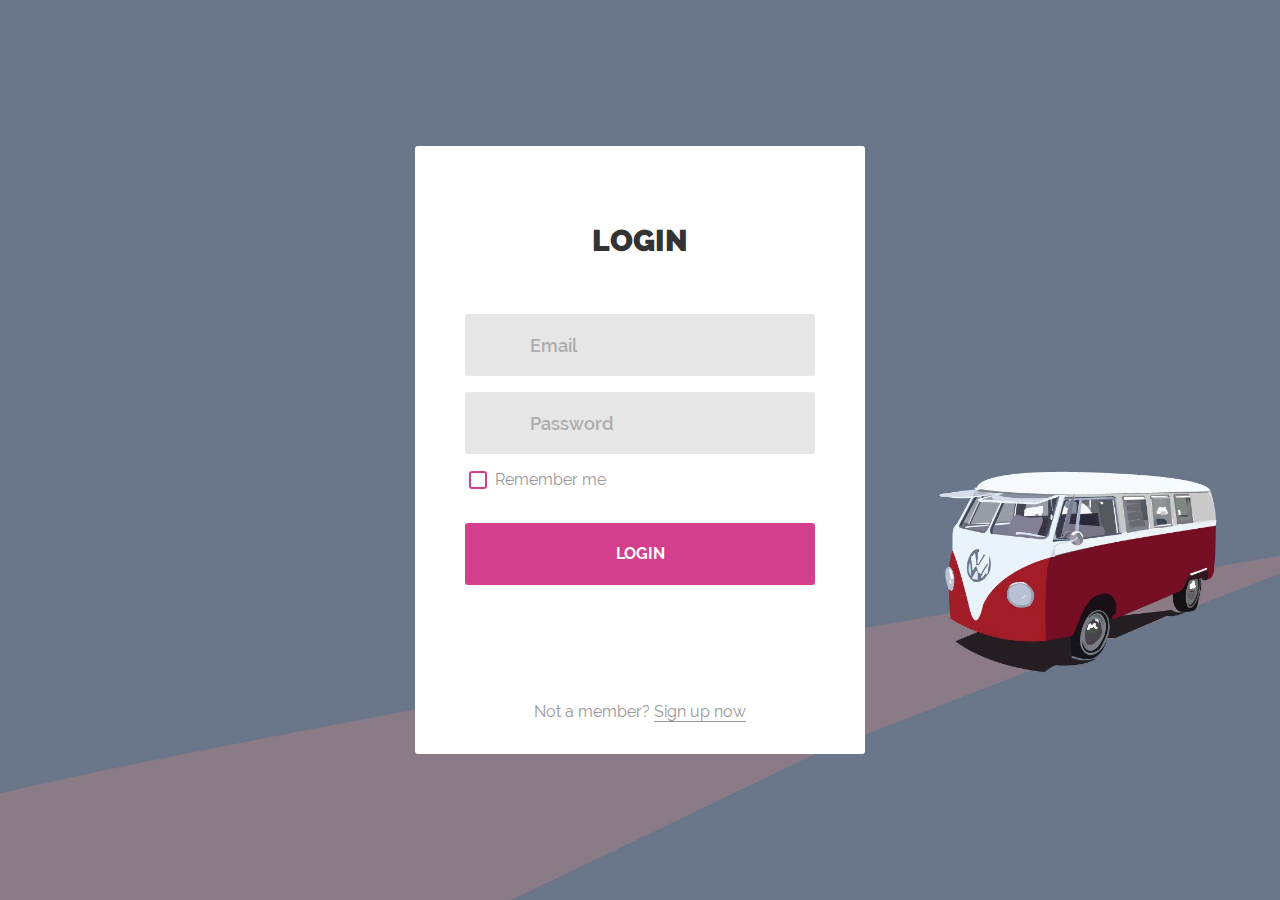
<file: html/login.html>
<!DOCTYPE html>
<html lang="en">
<head>
	<title>Login to GoBus</title>
	<meta charset="UTF-8">
	<meta name="viewport" content="width=device-width, initial-scale=1">
<!--===============================================================================================-->	
	<link rel="icon" type="image/png" href="img/favicon.png"/>
<!--===============================================================================================-->
	<link rel="stylesheet" type="text/css" href="vendor/bootstrap/css/bootstrap.min.css">
<!--===============================================================================================-->
	<link rel="stylesheet" type="text/css" href="fonts/font-awesome-4.7.0/css/font-awesome.min.css">
<!--===============================================================================================-->
	<link rel="stylesheet" type="text/css" href="fonts/Linearicons-Free-v1.0.0/icon-font.min.css">
<!--===============================================================================================-->
	<link rel="stylesheet" type="text/css" href="vendor/animate/animate.css">
<!--===============================================================================================-->	
	<link rel="stylesheet" type="text/css" href="vendor/css-hamburgers/hamburgers.min.css">
<!--===============================================================================================-->
	<link rel="stylesheet" type="text/css" href="vendor/select2/select2.min.css">
<!--===============================================================================================-->
	<link rel="stylesheet" type="text/css" href="css/util.css">
	<link rel="stylesheet" type="text/css" href="css/main.css">
<!--===============================================================================================-->
</head>
<body>
	
	<div class="limiter">
		<div class="container-login100">
			<div class="wrap-login100 p-l-50 p-r-50 p-t-77 p-b-30">
				<form class="login100-form validate-form">
					<span class="login100-form-title p-b-55">
						Login
					</span>

					<div class="wrap-input100 validate-input m-b-16" data-validate = "Valid email is required: ex@abc.xyz">
						<input class="input100" type="text" name="email" placeholder="Email">
						<span class="focus-input100"></span>
						<span class="symbol-input100">
							<span class="lnr lnr-envelope"></span>
						</span>
					</div>

					<div class="wrap-input100 validate-input m-b-16" data-validate = "Password is required">
						<input class="input100" type="password" name="pass" placeholder="Password">
						<span class="focus-input100"></span>
						<span class="symbol-input100">
							<span class="lnr lnr-lock"></span>
						</span>
					</div>

					<div class="contact100-form-checkbox m-l-4">
						<input class="input-checkbox100" id="ckb1" type="checkbox" name="remember-me">
						<label class="label-checkbox100" for="ckb1">
							Remember me
						</label>
					</div>
					
					<div class="container-login100-form-btn p-t-25">
						<button class="login100-form-btn">
							Login
						</button>
					</div>


					<div class="text-center w-full p-t-115">
						<span class="txt1">
							Not a member?
						</span>

						<a class="txt1 bo1 hov1" href="registration">
							Sign up now							
						</a>
					</div>
				</form>
			</div>
		</div>
	</div>
	
	

	
<!--===============================================================================================-->	
	<script src="vendor/jquery/jquery-3.2.1.min.js"></script>
<!--===============================================================================================-->
	<script src="vendor/bootstrap/js/popper.js"></script>
	<script src="vendor/bootstrap/js/bootstrap.min.js"></script>
<!--===============================================================================================-->
	<script src="vendor/select2/select2.min.js"></script>
<!--===============================================================================================-->
	<script src="js/main.js"></script>

</body>
</html>
</file>
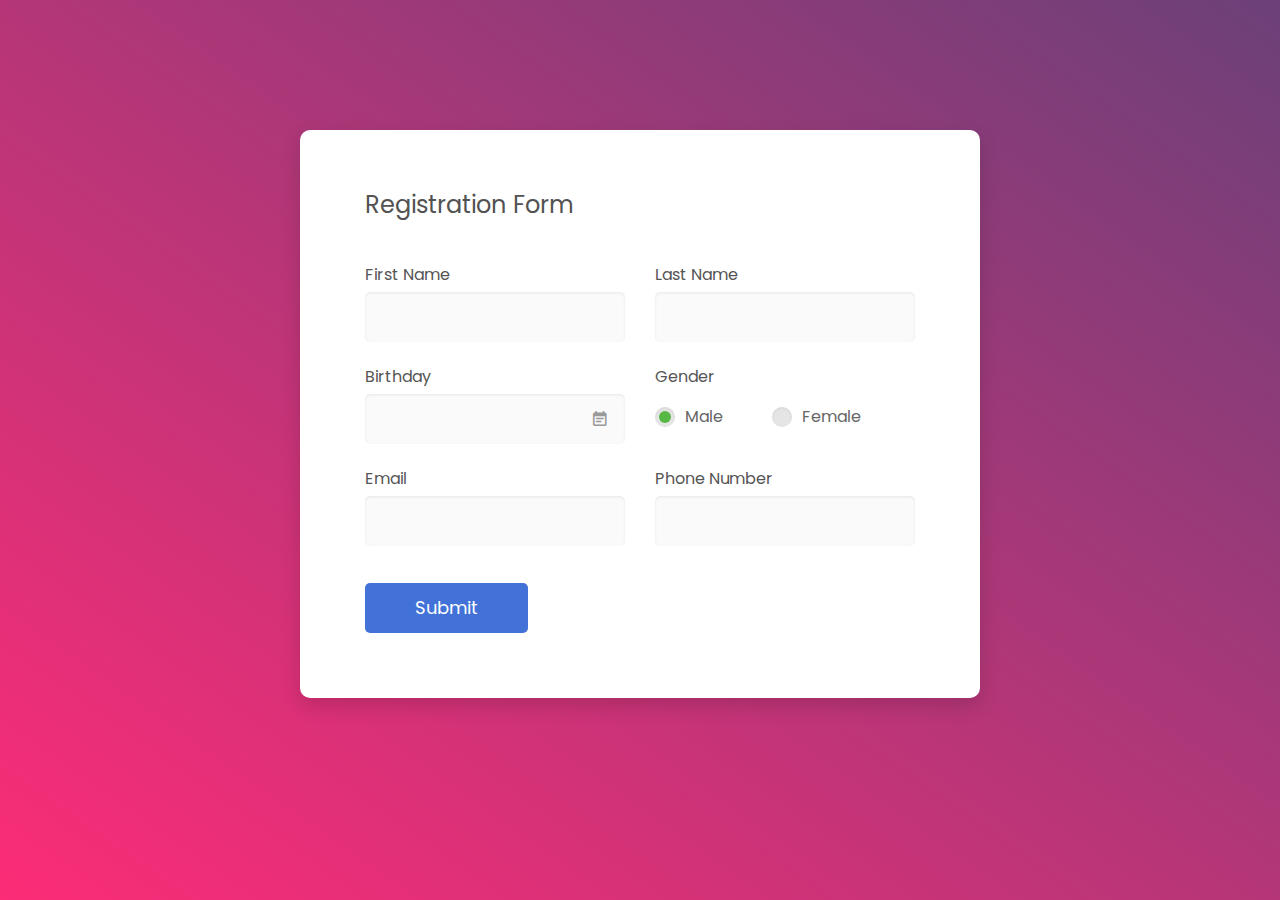
<file: html/registration.html>
<!DOCTYPE html>
<html lang="en">

<head>
    <!-- Required meta tags-->
    <meta charset="UTF-8">
    <meta name="viewport" content="width=device-width, initial-scale=1, shrink-to-fit=no">

    <!-- Title Page-->
    <title>Sign Up</title>
    <link rel="icon" href="img/favicon.png" type="image/png" />

    <!-- Icons font CSS-->
    <link href="vendor2/mdi-font/css/material-design-iconic-font.min.css" rel="stylesheet" media="all">
    <link href="vendor2/font-awesome-4.7/css/font-awesome.min.css" rel="stylesheet" media="all">
    <!-- Font special for pages-->
    <link href="https://fonts.googleapis.com/css?family=Poppins:100,100i,200,200i,300,300i,400,400i,500,500i,600,600i,700,700i,800,800i,900,900i" rel="stylesheet">

    <!-- Vendor CSS-->
    <link href="vendor2/select2/select2.min.css" rel="stylesheet" media="all">
    <link href="vendor2/datepicker/daterangepicker.css" rel="stylesheet" media="all">

    <!-- Main CSS-->
    <link href="css/main2.css" rel="stylesheet" media="all">
</head>

<body>
    <div class="page-wrapper bg-gra-02 p-t-130 p-b-100 font-poppins">
        <div class="wrapper wrapper--w680">
            <div class="card card-4">
                <div class="card-body">
                    <h2 class="title">Registration Form</h2>
                    <form method="POST">
                        <div class="row row-space">
                            <div class="col-2">
                                <div class="input-group">
                                    <label class="label">first name</label>
                                    <input class="input--style-4" type="text" name="first_name">
                                </div>
                            </div>
                            <div class="col-2">
                                <div class="input-group">
                                    <label class="label">last name</label>
                                    <input class="input--style-4" type="text" name="last_name">
                                </div>
                            </div>
                        </div>
                        <div class="row row-space">
                            <div class="col-2">
                                <div class="input-group">
                                    <label class="label">Birthday</label>
                                    <div class="input-group-icon">
                                        <input class="input--style-4 js-datepicker" type="text" name="birthday">
                                        <i class="zmdi zmdi-calendar-note input-icon js-btn-calendar"></i>
                                    </div>
                                </div>
                            </div>
                            <div class="col-2">
                                <div class="input-group">
                                    <label class="label">Gender</label>
                                    <div class="p-t-10">
                                        <label class="radio-container m-r-45">Male
                                            <input type="radio" checked="checked" name="gender">
                                            <span class="checkmark"></span>
                                        </label>
                                        <label class="radio-container">Female
                                            <input type="radio" name="gender">
                                            <span class="checkmark"></span>
                                        </label>
                                    </div>
                                </div>
                            </div>
                        </div>
                        <div class="row row-space">
                            <div class="col-2">
                                <div class="input-group">
                                    <label class="label">Email</label>
                                    <input class="input--style-4" type="email" name="email">
                                </div>
                            </div>
                            <div class="col-2">
                                <div class="input-group">
                                    <label class="label">Phone Number</label>
                                    <input class="input--style-4" type="text" name="phone">
                                </div>
                            </div>
                        </div>
                        <div class="p-t-15">
                            <button class="btn btn--radius-2 btn--blue" type="submit">Submit</button>
                        </div>
                    </form>
                </div>
            </div>
        </div>
    </div>

    <!-- Jquery JS-->
    <script src="vendor2/jquery/jquery.min.js"></script>
    <!-- Vendor JS-->
    <script src="vendor2/select2/select2.min.js"></script>
    <script src="vendor2/datepicker/moment.min.js"></script>
    <script src="vendor2/datepicker/daterangepicker.js"></script>

    <!-- Main JS-->
    <script src="js/global.js"></script>

</body><!-- This templates was made by Colorlib (https://colorlib.com) -->

</html>
<!-- end document-->
</file>
<file: html/css/util.css>
/*[ FONT SIZE ]
///////////////////////////////////////////////////////////
*/
.fs-1 {font-size: 1px;}
.fs-2 {font-size: 2px;}
.fs-3 {font-size: 3px;}
.fs-4 {font-size: 4px;}
.fs-5 {font-size: 5px;}
.fs-6 {font-size: 6px;}
.fs-7 {font-size: 7px;}
.fs-8 {font-size: 8px;}
.fs-9 {font-size: 9px;}
.fs-10 {font-size: 10px;}
.fs-11 {font-size: 11px;}
.fs-12 {font-size: 12px;}
.fs-13 {font-size: 13px;}
.fs-14 {font-size: 14px;}
.fs-15 {font-size: 15px;}
.fs-16 {font-size: 16px;}
.fs-17 {font-size: 17px;}
.fs-18 {font-size: 18px;}
.fs-19 {font-size: 19px;}
.fs-20 {font-size: 20px;}
.fs-21 {font-size: 21px;}
.fs-22 {font-size: 22px;}
.fs-23 {font-size: 23px;}
.fs-24 {font-size: 24px;}
.fs-25 {font-size: 25px;}
.fs-26 {font-size: 26px;}
.fs-27 {font-size: 27px;}
.fs-28 {font-size: 28px;}
.fs-29 {font-size: 29px;}
.fs-30 {font-size: 30px;}
.fs-31 {font-size: 31px;}
.fs-32 {font-size: 32px;}
.fs-33 {font-size: 33px;}
.fs-34 {font-size: 34px;}
.fs-35 {font-size: 35px;}
.fs-36 {font-size: 36px;}
.fs-37 {font-size: 37px;}
.fs-38 {font-size: 38px;}
.fs-39 {font-size: 39px;}
.fs-40 {font-size: 40px;}
.fs-41 {font-size: 41px;}
.fs-42 {font-size: 42px;}
.fs-43 {font-size: 43px;}
.fs-44 {font-size: 44px;}
.fs-45 {font-size: 45px;}
.fs-46 {font-size: 46px;}
.fs-47 {font-size: 47px;}
.fs-48 {font-size: 48px;}
.fs-49 {font-size: 49px;}
.fs-50 {font-size: 50px;}
.fs-51 {font-size: 51px;}
.fs-52 {font-size: 52px;}
.fs-53 {font-size: 53px;}
.fs-54 {font-size: 54px;}
.fs-55 {font-size: 55px;}
.fs-56 {font-size: 56px;}
.fs-57 {font-size: 57px;}
.fs-58 {font-size: 58px;}
.fs-59 {font-size: 59px;}
.fs-60 {font-size: 60px;}
.fs-61 {font-size: 61px;}
.fs-62 {font-size: 62px;}
.fs-63 {font-size: 63px;}
.fs-64 {font-size: 64px;}
.fs-65 {font-size: 65px;}
.fs-66 {font-size: 66px;}
.fs-67 {font-size: 67px;}
.fs-68 {font-size: 68px;}
.fs-69 {font-size: 69px;}
.fs-70 {font-size: 70px;}
.fs-71 {font-size: 71px;}
.fs-72 {font-size: 72px;}
.fs-73 {font-size: 73px;}
.fs-74 {font-size: 74px;}
.fs-75 {font-size: 75px;}
.fs-76 {font-size: 76px;}
.fs-77 {font-size: 77px;}
.fs-78 {font-size: 78px;}
.fs-79 {font-size: 79px;}
.fs-80 {font-size: 80px;}
.fs-81 {font-size: 81px;}
.fs-82 {font-size: 82px;}
.fs-83 {font-size: 83px;}
.fs-84 {font-size: 84px;}
.fs-85 {font-size: 85px;}
.fs-86 {font-size: 86px;}
.fs-87 {font-size: 87px;}
.fs-88 {font-size: 88px;}
.fs-89 {font-size: 89px;}
.fs-90 {font-size: 90px;}
.fs-91 {font-size: 91px;}
.fs-92 {font-size: 92px;}
.fs-93 {font-size: 93px;}
.fs-94 {font-size: 94px;}
.fs-95 {font-size: 95px;}
.fs-96 {font-size: 96px;}
.fs-97 {font-size: 97px;}
.fs-98 {font-size: 98px;}
.fs-99 {font-size: 99px;}
.fs-100 {font-size: 100px;}
.fs-101 {font-size: 101px;}
.fs-102 {font-size: 102px;}
.fs-103 {font-size: 103px;}
.fs-104 {font-size: 104px;}
.fs-105 {font-size: 105px;}
.fs-106 {font-size: 106px;}
.fs-107 {font-size: 107px;}
.fs-108 {font-size: 108px;}
.fs-109 {font-size: 109px;}
.fs-110 {font-size: 110px;}
.fs-111 {font-size: 111px;}
.fs-112 {font-size: 112px;}
.fs-113 {font-size: 113px;}
.fs-114 {font-size: 114px;}
.fs-115 {font-size: 115px;}
.fs-116 {font-size: 116px;}
.fs-117 {font-size: 117px;}
.fs-118 {font-size: 118px;}
.fs-119 {font-size: 119px;}
.fs-120 {font-size: 120px;}
.fs-121 {font-size: 121px;}
.fs-122 {font-size: 122px;}
.fs-123 {font-size: 123px;}
.fs-124 {font-size: 124px;}
.fs-125 {font-size: 125px;}
.fs-126 {font-size: 126px;}
.fs-127 {font-size: 127px;}
.fs-128 {font-size: 128px;}
.fs-129 {font-size: 129px;}
.fs-130 {font-size: 130px;}
.fs-131 {font-size: 131px;}
.fs-132 {font-size: 132px;}
.fs-133 {font-size: 133px;}
.fs-134 {font-size: 134px;}
.fs-135 {font-size: 135px;}
.fs-136 {font-size: 136px;}
.fs-137 {font-size: 137px;}
.fs-138 {font-size: 138px;}
.fs-139 {font-size: 139px;}
.fs-140 {font-size: 140px;}
.fs-141 {font-size: 141px;}
.fs-142 {font-size: 142px;}
.fs-143 {font-size: 143px;}
.fs-144 {font-size: 144px;}
.fs-145 {font-size: 145px;}
.fs-146 {font-size: 146px;}
.fs-147 {font-size: 147px;}
.fs-148 {font-size: 148px;}
.fs-149 {font-size: 149px;}
.fs-150 {font-size: 150px;}
.fs-151 {font-size: 151px;}
.fs-152 {font-size: 152px;}
.fs-153 {font-size: 153px;}
.fs-154 {font-size: 154px;}
.fs-155 {font-size: 155px;}
.fs-156 {font-size: 156px;}
.fs-157 {font-size: 157px;}
.fs-158 {font-size: 158px;}
.fs-159 {font-size: 159px;}
.fs-160 {font-size: 160px;}
.fs-161 {font-size: 161px;}
.fs-162 {font-size: 162px;}
.fs-163 {font-size: 163px;}
.fs-164 {font-size: 164px;}
.fs-165 {font-size: 165px;}
.fs-166 {font-size: 166px;}
.fs-167 {font-size: 167px;}
.fs-168 {font-size: 168px;}
.fs-169 {font-size: 169px;}
.fs-170 {font-size: 170px;}
.fs-171 {font-size: 171px;}
.fs-172 {font-size: 172px;}
.fs-173 {font-size: 173px;}
.fs-174 {font-size: 174px;}
.fs-175 {font-size: 175px;}
.fs-176 {font-size: 176px;}
.fs-177 {font-size: 177px;}
.fs-178 {font-size: 178px;}
.fs-179 {font-size: 179px;}
.fs-180 {font-size: 180px;}
.fs-181 {font-size: 181px;}
.fs-182 {font-size: 182px;}
.fs-183 {font-size: 183px;}
.fs-184 {font-size: 184px;}
.fs-185 {font-size: 185px;}
.fs-186 {font-size: 186px;}
.fs-187 {font-size: 187px;}
.fs-188 {font-size: 188px;}
.fs-189 {font-size: 189px;}
.fs-190 {font-size: 190px;}
.fs-191 {font-size: 191px;}
.fs-192 {font-size: 192px;}
.fs-193 {font-size: 193px;}
.fs-194 {font-size: 194px;}
.fs-195 {font-size: 195px;}
.fs-196 {font-size: 196px;}
.fs-197 {font-size: 197px;}
.fs-198 {font-size: 198px;}
.fs-199 {font-size: 199px;}
.fs-200 {font-size: 200px;}

/*[ PADDING ]
///////////////////////////////////////////////////////////
*/
.p-t-0 {padding-top: 0px;}
.p-t-1 {padding-top: 1px;}
.p-t-2 {padding-top: 2px;}
.p-t-3 {padding-top: 3px;}
.p-t-4 {padding-top: 4px;}
.p-t-5 {padding-top: 5px;}
.p-t-6 {padding-top: 6px;}
.p-t-7 {padding-top: 7px;}
.p-t-8 {padding-top: 8px;}
.p-t-9 {padding-top: 9px;}
.p-t-10 {padding-top: 10px;}
.p-t-11 {padding-top: 11px;}
.p-t-12 {padding-top: 12px;}
.p-t-13 {padding-top: 13px;}
.p-t-14 {padding-top: 14px;}
.p-t-15 {padding-top: 15px;}
.p-t-16 {padding-top: 16px;}
.p-t-17 {padding-top: 17px;}
.p-t-18 {padding-top: 18px;}
.p-t-19 {padding-top: 19px;}
.p-t-20 {padding-top: 20px;}
.p-t-21 {padding-top: 21px;}
.p-t-22 {padding-top: 22px;}
.p-t-23 {padding-top: 23px;}
.p-t-24 {padding-top: 24px;}
.p-t-25 {padding-top: 25px;}
.p-t-26 {padding-top: 26px;}
.p-t-27 {padding-top: 27px;}
.p-t-28 {padding-top: 28px;}
.p-t-29 {padding-top: 29px;}
.p-t-30 {padding-top: 30px;}
.p-t-31 {padding-top: 31px;}
.p-t-32 {padding-top: 32px;}
.p-t-33 {padding-top: 33px;}
.p-t-34 {padding-top: 34px;}
.p-t-35 {padding-top: 35px;}
.p-t-36 {padding-top: 36px;}
.p-t-37 {padding-top: 37px;}
.p-t-38 {padding-top: 38px;}
.p-t-39 {padding-top: 39px;}
.p-t-40 {padding-top: 40px;}
.p-t-41 {padding-top: 41px;}
.p-t-42 {padding-top: 42px;}
.p-t-43 {padding-top: 43px;}
.p-t-44 {padding-top: 44px;}
.p-t-45 {padding-top: 45px;}
.p-t-46 {padding-top: 46px;}
.p-t-47 {padding-top: 47px;}
.p-t-48 {padding-top: 48px;}
.p-t-49 {padding-top: 49px;}
.p-t-50 {padding-top: 50px;}
.p-t-51 {padding-top: 51px;}
.p-t-52 {padding-top: 52px;}
.p-t-53 {padding-top: 53px;}
.p-t-54 {padding-top: 54px;}
.p-t-55 {padding-top: 55px;}
.p-t-56 {padding-top: 56px;}
.p-t-57 {padding-top: 57px;}
.p-t-58 {padding-top: 58px;}
.p-t-59 {padding-top: 59px;}
.p-t-60 {padding-top: 60px;}
.p-t-61 {padding-top: 61px;}
.p-t-62 {padding-top: 62px;}
.p-t-63 {padding-top: 63px;}
.p-t-64 {padding-top: 64px;}
.p-t-65 {padding-top: 65px;}
.p-t-66 {padding-top: 66px;}
.p-t-67 {padding-top: 67px;}
.p-t-68 {padding-top: 68px;}
.p-t-69 {padding-top: 69px;}
.p-t-70 {padding-top: 70px;}
.p-t-71 {padding-top: 71px;}
.p-t-72 {padding-top: 72px;}
.p-t-73 {padding-top: 73px;}
.p-t-74 {padding-top: 74px;}
.p-t-75 {padding-top: 75px;}
.p-t-76 {padding-top: 76px;}
.p-t-77 {padding-top: 77px;}
.p-t-78 {padding-top: 78px;}
.p-t-79 {padding-top: 79px;}
.p-t-80 {padding-top: 80px;}
.p-t-81 {padding-top: 81px;}
.p-t-82 {padding-top: 82px;}
.p-t-83 {padding-top: 83px;}
.p-t-84 {padding-top: 84px;}
.p-t-85 {padding-top: 85px;}
.p-t-86 {padding-top: 86px;}
.p-t-87 {padding-top: 87px;}
.p-t-88 {padding-top: 88px;}
.p-t-89 {padding-top: 89px;}
.p-t-90 {padding-top: 90px;}
.p-t-91 {padding-top: 91px;}
.p-t-92 {padding-top: 92px;}
.p-t-93 {padding-top: 93px;}
.p-t-94 {padding-top: 94px;}
.p-t-95 {padding-top: 95px;}
.p-t-96 {padding-top: 96px;}
.p-t-97 {padding-top: 97px;}
.p-t-98 {padding-top: 98px;}
.p-t-99 {padding-top: 99px;}
.p-t-100 {padding-top: 100px;}
.p-t-101 {padding-top: 101px;}
.p-t-102 {padding-top: 102px;}
.p-t-103 {padding-top: 103px;}
.p-t-104 {padding-top: 104px;}
.p-t-105 {padding-top: 105px;}
.p-t-106 {padding-top: 106px;}
.p-t-107 {padding-top: 107px;}
.p-t-108 {padding-top: 108px;}
.p-t-109 {padding-top: 109px;}
.p-t-110 {padding-top: 110px;}
.p-t-111 {padding-top: 111px;}
.p-t-112 {padding-top: 112px;}
.p-t-113 {padding-top: 113px;}
.p-t-114 {padding-top: 114px;}
.p-t-115 {padding-top: 115px;}
.p-t-116 {padding-top: 116px;}
.p-t-117 {padding-top: 117px;}
.p-t-118 {padding-top: 118px;}
.p-t-119 {padding-top: 119px;}
.p-t-120 {padding-top: 120px;}
.p-t-121 {padding-top: 121px;}
.p-t-122 {padding-top: 122px;}
.p-t-123 {padding-top: 123px;}
.p-t-124 {padding-top: 124px;}
.p-t-125 {padding-top: 125px;}
.p-t-126 {padding-top: 126px;}
.p-t-127 {padding-top: 127px;}
.p-t-128 {padding-top: 128px;}
.p-t-129 {padding-top: 129px;}
.p-t-130 {padding-top: 130px;}
.p-t-131 {padding-top: 131px;}
.p-t-132 {padding-top: 132px;}
.p-t-133 {padding-top: 133px;}
.p-t-134 {padding-top: 134px;}
.p-t-135 {padding-top: 135px;}
.p-t-136 {padding-top: 136px;}
.p-t-137 {padding-top: 137px;}
.p-t-138 {padding-top: 138px;}
.p-t-139 {padding-top: 139px;}
.p-t-140 {padding-top: 140px;}
.p-t-141 {padding-top: 141px;}
.p-t-142 {padding-top: 142px;}
.p-t-143 {padding-top: 143px;}
.p-t-144 {padding-top: 144px;}
.p-t-145 {padding-top: 145px;}
.p-t-146 {padding-top: 146px;}
.p-t-147 {padding-top: 147px;}
.p-t-148 {padding-top: 148px;}
.p-t-149 {padding-top: 149px;}
.p-t-150 {padding-top: 150px;}
.p-t-151 {padding-top: 151px;}
.p-t-152 {padding-top: 152px;}
.p-t-153 {padding-top: 153px;}
.p-t-154 {padding-top: 154px;}
.p-t-155 {padding-top: 155px;}
.p-t-156 {padding-top: 156px;}
.p-t-157 {padding-top: 157px;}
.p-t-158 {padding-top: 158px;}
.p-t-159 {padding-top: 159px;}
.p-t-160 {padding-top: 160px;}
.p-t-161 {padding-top: 161px;}
.p-t-162 {padding-top: 162px;}
.p-t-163 {padding-top: 163px;}
.p-t-164 {padding-top: 164px;}
.p-t-165 {padding-top: 165px;}
.p-t-166 {padding-top: 166px;}
.p-t-167 {padding-top: 167px;}
.p-t-168 {padding-top: 168px;}
.p-t-169 {padding-top: 169px;}
.p-t-170 {padding-top: 170px;}
.p-t-171 {padding-top: 171px;}
.p-t-172 {padding-top: 172px;}
.p-t-173 {padding-top: 173px;}
.p-t-174 {padding-top: 174px;}
.p-t-175 {padding-top: 175px;}
.p-t-176 {padding-top: 176px;}
.p-t-177 {padding-top: 177px;}
.p-t-178 {padding-top: 178px;}
.p-t-179 {padding-top: 179px;}
.p-t-180 {padding-top: 180px;}
.p-t-181 {padding-top: 181px;}
.p-t-182 {padding-top: 182px;}
.p-t-183 {padding-top: 183px;}
.p-t-184 {padding-top: 184px;}
.p-t-185 {padding-top: 185px;}
.p-t-186 {padding-top: 186px;}
.p-t-187 {padding-top: 187px;}
.p-t-188 {padding-top: 188px;}
.p-t-189 {padding-top: 189px;}
.p-t-190 {padding-top: 190px;}
.p-t-191 {padding-top: 191px;}
.p-t-192 {padding-top: 192px;}
.p-t-193 {padding-top: 193px;}
.p-t-194 {padding-top: 194px;}
.p-t-195 {padding-top: 195px;}
.p-t-196 {padding-top: 196px;}
.p-t-197 {padding-top: 197px;}
.p-t-198 {padding-top: 198px;}
.p-t-199 {padding-top: 199px;}
.p-t-200 {padding-top: 200px;}
.p-t-201 {padding-top: 201px;}
.p-t-202 {padding-top: 202px;}
.p-t-203 {padding-top: 203px;}
.p-t-204 {padding-top: 204px;}
.p-t-205 {padding-top: 205px;}
.p-t-206 {padding-top: 206px;}
.p-t-207 {padding-top: 207px;}
.p-t-208 {padding-top: 208px;}
.p-t-209 {padding-top: 209px;}
.p-t-210 {padding-top: 210px;}
.p-t-211 {padding-top: 211px;}
.p-t-212 {padding-top: 212px;}
.p-t-213 {padding-top: 213px;}
.p-t-214 {padding-top: 214px;}
.p-t-215 {padding-top: 215px;}
.p-t-216 {padding-top: 216px;}
.p-t-217 {padding-top: 217px;}
.p-t-218 {padding-top: 218px;}
.p-t-219 {padding-top: 219px;}
.p-t-220 {padding-top: 220px;}
.p-t-221 {padding-top: 221px;}
.p-t-222 {padding-top: 222px;}
.p-t-223 {padding-top: 223px;}
.p-t-224 {padding-top: 224px;}
.p-t-225 {padding-top: 225px;}
.p-t-226 {padding-top: 226px;}
.p-t-227 {padding-top: 227px;}
.p-t-228 {padding-top: 228px;}
.p-t-229 {padding-top: 229px;}
.p-t-230 {padding-top: 230px;}
.p-t-231 {padding-top: 231px;}
.p-t-232 {padding-top: 232px;}
.p-t-233 {padding-top: 233px;}
.p-t-234 {padding-top: 234px;}
.p-t-235 {padding-top: 235px;}
.p-t-236 {padding-top: 236px;}
.p-t-237 {padding-top: 237px;}
.p-t-238 {padding-top: 238px;}
.p-t-239 {padding-top: 239px;}
.p-t-240 {padding-top: 240px;}
.p-t-241 {padding-top: 241px;}
.p-t-242 {padding-top: 242px;}
.p-t-243 {padding-top: 243px;}
.p-t-244 {padding-top: 244px;}
.p-t-245 {padding-top: 245px;}
.p-t-246 {padding-top: 246px;}
.p-t-247 {padding-top: 247px;}
.p-t-248 {padding-top: 248px;}
.p-t-249 {padding-top: 249px;}
.p-t-250 {padding-top: 250px;}
.p-b-0 {padding-bottom: 0px;}
.p-b-1 {padding-bottom: 1px;}
.p-b-2 {padding-bottom: 2px;}
.p-b-3 {padding-bottom: 3px;}
.p-b-4 {padding-bottom: 4px;}
.p-b-5 {padding-bottom: 5px;}
.p-b-6 {padding-bottom: 6px;}
.p-b-7 {padding-bottom: 7px;}
.p-b-8 {padding-bottom: 8px;}
.p-b-9 {padding-bottom: 9px;}
.p-b-10 {padding-bottom: 10px;}
.p-b-11 {padding-bottom: 11px;}
.p-b-12 {padding-bottom: 12px;}
.p-b-13 {padding-bottom: 13px;}
.p-b-14 {padding-bottom: 14px;}
.p-b-15 {padding-bottom: 15px;}
.p-b-16 {padding-bottom: 16px;}
.p-b-17 {padding-bottom: 17px;}
.p-b-18 {padding-bottom: 18px;}
.p-b-19 {padding-bottom: 19px;}
.p-b-20 {padding-bottom: 20px;}
.p-b-21 {padding-bottom: 21px;}
.p-b-22 {padding-bottom: 22px;}
.p-b-23 {padding-bottom: 23px;}
.p-b-24 {padding-bottom: 24px;}
.p-b-25 {padding-bottom: 25px;}
.p-b-26 {padding-bottom: 26px;}
.p-b-27 {padding-bottom: 27px;}
.p-b-28 {padding-bottom: 28px;}
.p-b-29 {padding-bottom: 29px;}
.p-b-30 {padding-bottom: 30px;}
.p-b-31 {padding-bottom: 31px;}
.p-b-32 {padding-bottom: 32px;}
.p-b-33 {padding-bottom: 33px;}
.p-b-34 {padding-bottom: 34px;}
.p-b-35 {padding-bottom: 35px;}
.p-b-36 {padding-bottom: 36px;}
.p-b-37 {padding-bottom: 37px;}
.p-b-38 {padding-bottom: 38px;}
.p-b-39 {padding-bottom: 39px;}
.p-b-40 {padding-bottom: 40px;}
.p-b-41 {padding-bottom: 41px;}
.p-b-42 {padding-bottom: 42px;}
.p-b-43 {padding-bottom: 43px;}
.p-b-44 {padding-bottom: 44px;}
.p-b-45 {padding-bottom: 45px;}
.p-b-46 {padding-bottom: 46px;}
.p-b-47 {padding-bottom: 47px;}
.p-b-48 {padding-bottom: 48px;}
.p-b-49 {padding-bottom: 49px;}
.p-b-50 {padding-bottom: 50px;}
.p-b-51 {padding-bottom: 51px;}
.p-b-52 {padding-bottom: 52px;}
.p-b-53 {padding-bottom: 53px;}
.p-b-54 {padding-bottom: 54px;}
.p-b-55 {padding-bottom: 55px;}
.p-b-56 {padding-bottom: 56px;}
.p-b-57 {padding-bottom: 57px;}
.p-b-58 {padding-bottom: 58px;}
.p-b-59 {padding-bottom: 59px;}
.p-b-60 {padding-bottom: 60px;}
.p-b-61 {padding-bottom: 61px;}
.p-b-62 {padding-bottom: 62px;}
.p-b-63 {padding-bottom: 63px;}
.p-b-64 {padding-bottom: 64px;}
.p-b-65 {padding-bottom: 65px;}
.p-b-66 {padding-bottom: 66px;}
.p-b-67 {padding-bottom: 67px;}
.p-b-68 {padding-bottom: 68px;}
.p-b-69 {padding-bottom: 69px;}
.p-b-70 {padding-bottom: 70px;}
.p-b-71 {padding-bottom: 71px;}
.p-b-72 {padding-bottom: 72px;}
.p-b-73 {padding-bottom: 73px;}
.p-b-74 {padding-bottom: 74px;}
.p-b-75 {padding-bottom: 75px;}
.p-b-76 {padding-bottom: 76px;}
.p-b-77 {padding-bottom: 77px;}
.p-b-78 {padding-bottom: 78px;}
.p-b-79 {padding-bottom: 79px;}
.p-b-80 {padding-bottom: 80px;}
.p-b-81 {padding-bottom: 81px;}
.p-b-82 {padding-bottom: 82px;}
.p-b-83 {padding-bottom: 83px;}
.p-b-84 {padding-bottom: 84px;}
.p-b-85 {padding-bottom: 85px;}
.p-b-86 {padding-bottom: 86px;}
.p-b-87 {padding-bottom: 87px;}
.p-b-88 {padding-bottom: 88px;}
.p-b-89 {padding-bottom: 89px;}
.p-b-90 {padding-bottom: 90px;}
.p-b-91 {padding-bottom: 91px;}
.p-b-92 {padding-bottom: 92px;}
.p-b-93 {padding-bottom: 93px;}
.p-b-94 {padding-bottom: 94px;}
.p-b-95 {padding-bottom: 95px;}
.p-b-96 {padding-bottom: 96px;}
.p-b-97 {padding-bottom: 97px;}
.p-b-98 {padding-bottom: 98px;}
.p-b-99 {padding-bottom: 99px;}
.p-b-100 {padding-bottom: 100px;}
.p-b-101 {padding-bottom: 101px;}
.p-b-102 {padding-bottom: 102px;}
.p-b-103 {padding-bottom: 103px;}
.p-b-104 {padding-bottom: 104px;}
.p-b-105 {padding-bottom: 105px;}
.p-b-106 {padding-bottom: 106px;}
.p-b-107 {padding-bottom: 107px;}
.p-b-108 {padding-bottom: 108px;}
.p-b-109 {padding-bottom: 109px;}
.p-b-110 {padding-bottom: 110px;}
.p-b-111 {padding-bottom: 111px;}
.p-b-112 {padding-bottom: 112px;}
.p-b-113 {padding-bottom: 113px;}
.p-b-114 {padding-bottom: 114px;}
.p-b-115 {padding-bottom: 115px;}
.p-b-116 {padding-bottom: 116px;}
.p-b-117 {padding-bottom: 117px;}
.p-b-118 {padding-bottom: 118px;}
.p-b-119 {padding-bottom: 119px;}
.p-b-120 {padding-bottom: 120px;}
.p-b-121 {padding-bottom: 121px;}
.p-b-122 {padding-bottom: 122px;}
.p-b-123 {padding-bottom: 123px;}
.p-b-124 {padding-bottom: 124px;}
.p-b-125 {padding-bottom: 125px;}
.p-b-126 {padding-bottom: 126px;}
.p-b-127 {padding-bottom: 127px;}
.p-b-128 {padding-bottom: 128px;}
.p-b-129 {padding-bottom: 129px;}
.p-b-130 {padding-bottom: 130px;}
.p-b-131 {padding-bottom: 131px;}
.p-b-132 {padding-bottom: 132px;}
.p-b-133 {padding-bottom: 133px;}
.p-b-134 {padding-bottom: 134px;}
.p-b-135 {padding-bottom: 135px;}
.p-b-136 {padding-bottom: 136px;}
.p-b-137 {padding-bottom: 137px;}
.p-b-138 {padding-bottom: 138px;}
.p-b-139 {padding-bottom: 139px;}
.p-b-140 {padding-bottom: 140px;}
.p-b-141 {padding-bottom: 141px;}
.p-b-142 {padding-bottom: 142px;}
.p-b-143 {padding-bottom: 143px;}
.p-b-144 {padding-bottom: 144px;}
.p-b-145 {padding-bottom: 145px;}
.p-b-146 {padding-bottom: 146px;}
.p-b-147 {padding-bottom: 147px;}
.p-b-148 {padding-bottom: 148px;}
.p-b-149 {padding-bottom: 149px;}
.p-b-150 {padding-bottom: 150px;}
.p-b-151 {padding-bottom: 151px;}
.p-b-152 {padding-bottom: 152px;}
.p-b-153 {padding-bottom: 153px;}
.p-b-154 {padding-bottom: 154px;}
.p-b-155 {padding-bottom: 155px;}
.p-b-156 {padding-bottom: 156px;}
.p-b-157 {padding-bottom: 157px;}
.p-b-158 {padding-bottom: 158px;}
.p-b-159 {padding-bottom: 159px;}
.p-b-160 {padding-bottom: 160px;}
.p-b-161 {padding-bottom: 161px;}
.p-b-162 {padding-bottom: 162px;}
.p-b-163 {padding-bottom: 163px;}
.p-b-164 {padding-bottom: 164px;}
.p-b-165 {padding-bottom: 165px;}
.p-b-166 {padding-bottom: 166px;}
.p-b-167 {padding-bottom: 167px;}
.p-b-168 {padding-bottom: 168px;}
.p-b-169 {padding-bottom: 169px;}
.p-b-170 {padding-bottom: 170px;}
.p-b-171 {padding-bottom: 171px;}
.p-b-172 {padding-bottom: 172px;}
.p-b-173 {padding-bottom: 173px;}
.p-b-174 {padding-bottom: 174px;}
.p-b-175 {padding-bottom: 175px;}
.p-b-176 {padding-bottom: 176px;}
.p-b-177 {padding-bottom: 177px;}
.p-b-178 {padding-bottom: 178px;}
.p-b-179 {padding-bottom: 179px;}
.p-b-180 {padding-bottom: 180px;}
.p-b-181 {padding-bottom: 181px;}
.p-b-182 {padding-bottom: 182px;}
.p-b-183 {padding-bottom: 183px;}
.p-b-184 {padding-bottom: 184px;}
.p-b-185 {padding-bottom: 185px;}
.p-b-186 {padding-bottom: 186px;}
.p-b-187 {padding-bottom: 187px;}
.p-b-188 {padding-bottom: 188px;}
.p-b-189 {padding-bottom: 189px;}
.p-b-190 {padding-bottom: 190px;}
.p-b-191 {padding-bottom: 191px;}
.p-b-192 {padding-bottom: 192px;}
.p-b-193 {padding-bottom: 193px;}
.p-b-194 {padding-bottom: 194px;}
.p-b-195 {padding-bottom: 195px;}
.p-b-196 {padding-bottom: 196px;}
.p-b-197 {padding-bottom: 197px;}
.p-b-198 {padding-bottom: 198px;}
.p-b-199 {padding-bottom: 199px;}
.p-b-200 {padding-bottom: 200px;}
.p-b-201 {padding-bottom: 201px;}
.p-b-202 {padding-bottom: 202px;}
.p-b-203 {padding-bottom: 203px;}
.p-b-204 {padding-bottom: 204px;}
.p-b-205 {padding-bottom: 205px;}
.p-b-206 {padding-bottom: 206px;}
.p-b-207 {padding-bottom: 207px;}
.p-b-208 {padding-bottom: 208px;}
.p-b-209 {padding-bottom: 209px;}
.p-b-210 {padding-bottom: 210px;}
.p-b-211 {padding-bottom: 211px;}
.p-b-212 {padding-bottom: 212px;}
.p-b-213 {padding-bottom: 213px;}
.p-b-214 {padding-bottom: 214px;}
.p-b-215 {padding-bottom: 215px;}
.p-b-216 {padding-bottom: 216px;}
.p-b-217 {padding-bottom: 217px;}
.p-b-218 {padding-bottom: 218px;}
.p-b-219 {padding-bottom: 219px;}
.p-b-220 {padding-bottom: 220px;}
.p-b-221 {padding-bottom: 221px;}
.p-b-222 {padding-bottom: 222px;}
.p-b-223 {padding-bottom: 223px;}
.p-b-224 {padding-bottom: 224px;}
.p-b-225 {padding-bottom: 225px;}
.p-b-226 {padding-bottom: 226px;}
.p-b-227 {padding-bottom: 227px;}
.p-b-228 {padding-bottom: 228px;}
.p-b-229 {padding-bottom: 229px;}
.p-b-230 {padding-bottom: 230px;}
.p-b-231 {padding-bottom: 231px;}
.p-b-232 {padding-bottom: 232px;}
.p-b-233 {padding-bottom: 233px;}
.p-b-234 {padding-bottom: 234px;}
.p-b-235 {padding-bottom: 235px;}
.p-b-236 {padding-bottom: 236px;}
.p-b-237 {padding-bottom: 237px;}
.p-b-238 {padding-bottom: 238px;}
.p-b-239 {padding-bottom: 239px;}
.p-b-240 {padding-bottom: 240px;}
.p-b-241 {padding-bottom: 241px;}
.p-b-242 {padding-bottom: 242px;}
.p-b-243 {padding-bottom: 243px;}
.p-b-244 {padding-bottom: 244px;}
.p-b-245 {padding-bottom: 245px;}
.p-b-246 {padding-bottom: 246px;}
.p-b-247 {padding-bottom: 247px;}
.p-b-248 {padding-bottom: 248px;}
.p-b-249 {padding-bottom: 249px;}
.p-b-250 {padding-bottom: 250px;}
.p-l-0 {padding-left: 0px;}
.p-l-1 {padding-left: 1px;}
.p-l-2 {padding-left: 2px;}
.p-l-3 {padding-left: 3px;}
.p-l-4 {padding-left: 4px;}
.p-l-5 {padding-left: 5px;}
.p-l-6 {padding-left: 6px;}
.p-l-7 {padding-left: 7px;}
.p-l-8 {padding-left: 8px;}
.p-l-9 {padding-left: 9px;}
.p-l-10 {padding-left: 10px;}
.p-l-11 {padding-left: 11px;}
.p-l-12 {padding-left: 12px;}
.p-l-13 {padding-left: 13px;}
.p-l-14 {padding-left: 14px;}
.p-l-15 {padding-left: 15px;}
.p-l-16 {padding-left: 16px;}
.p-l-17 {padding-left: 17px;}
.p-l-18 {padding-left: 18px;}
.p-l-19 {padding-left: 19px;}
.p-l-20 {padding-left: 20px;}
.p-l-21 {padding-left: 21px;}
.p-l-22 {padding-left: 22px;}
.p-l-23 {padding-left: 23px;}
.p-l-24 {padding-left: 24px;}
.p-l-25 {padding-left: 25px;}
.p-l-26 {padding-left: 26px;}
.p-l-27 {padding-left: 27px;}
.p-l-28 {padding-left: 28px;}
.p-l-29 {padding-left: 29px;}
.p-l-30 {padding-left: 30px;}
.p-l-31 {padding-left: 31px;}
.p-l-32 {padding-left: 32px;}
.p-l-33 {padding-left: 33px;}
.p-l-34 {padding-left: 34px;}
.p-l-35 {padding-left: 35px;}
.p-l-36 {padding-left: 36px;}
.p-l-37 {padding-left: 37px;}
.p-l-38 {padding-left: 38px;}
.p-l-39 {padding-left: 39px;}
.p-l-40 {padding-left: 40px;}
.p-l-41 {padding-left: 41px;}
.p-l-42 {padding-left: 42px;}
.p-l-43 {padding-left: 43px;}
.p-l-44 {padding-left: 44px;}
.p-l-45 {padding-left: 45px;}
.p-l-46 {padding-left: 46px;}
.p-l-47 {padding-left: 47px;}
.p-l-48 {padding-left: 48px;}
.p-l-49 {padding-left: 49px;}
.p-l-50 {padding-left: 50px;}
.p-l-51 {padding-left: 51px;}
.p-l-52 {padding-left: 52px;}
.p-l-53 {padding-left: 53px;}
.p-l-54 {padding-left: 54px;}
.p-l-55 {padding-left: 55px;}
.p-l-56 {padding-left: 56px;}
.p-l-57 {padding-left: 57px;}
.p-l-58 {padding-left: 58px;}
.p-l-59 {padding-left: 59px;}
.p-l-60 {padding-left: 60px;}
.p-l-61 {padding-left: 61px;}
.p-l-62 {padding-left: 62px;}
.p-l-63 {padding-left: 63px;}
.p-l-64 {padding-left: 64px;}
.p-l-65 {padding-left: 65px;}
.p-l-66 {padding-left: 66px;}
.p-l-67 {padding-left: 67px;}
.p-l-68 {padding-left: 68px;}
.p-l-69 {padding-left: 69px;}
.p-l-70 {padding-left: 70px;}
.p-l-71 {padding-left: 71px;}
.p-l-72 {padding-left: 72px;}
.p-l-73 {padding-left: 73px;}
.p-l-74 {padding-left: 74px;}
.p-l-75 {padding-left: 75px;}
.p-l-76 {padding-left: 76px;}
.p-l-77 {padding-left: 77px;}
.p-l-78 {padding-left: 78px;}
.p-l-79 {padding-left: 79px;}
.p-l-80 {padding-left: 80px;}
.p-l-81 {padding-left: 81px;}
.p-l-82 {padding-left: 82px;}
.p-l-83 {padding-left: 83px;}
.p-l-84 {padding-left: 84px;}
.p-l-85 {padding-left: 85px;}
.p-l-86 {padding-left: 86px;}
.p-l-87 {padding-left: 87px;}
.p-l-88 {padding-left: 88px;}
.p-l-89 {padding-left: 89px;}
.p-l-90 {padding-left: 90px;}
.p-l-91 {padding-left: 91px;}
.p-l-92 {padding-left: 92px;}
.p-l-93 {padding-left: 93px;}
.p-l-94 {padding-left: 94px;}
.p-l-95 {padding-left: 95px;}
.p-l-96 {padding-left: 96px;}
.p-l-97 {padding-left: 97px;}
.p-l-98 {padding-left: 98px;}
.p-l-99 {padding-left: 99px;}
.p-l-100 {padding-left: 100px;}
.p-l-101 {padding-left: 101px;}
.p-l-102 {padding-left: 102px;}
.p-l-103 {padding-left: 103px;}
.p-l-104 {padding-left: 104px;}
.p-l-105 {padding-left: 105px;}
.p-l-106 {padding-left: 106px;}
.p-l-107 {padding-left: 107px;}
.p-l-108 {padding-left: 108px;}
.p-l-109 {padding-left: 109px;}
.p-l-110 {padding-left: 110px;}
.p-l-111 {padding-left: 111px;}
.p-l-112 {padding-left: 112px;}
.p-l-113 {padding-left: 113px;}
.p-l-114 {padding-left: 114px;}
.p-l-115 {padding-left: 115px;}
.p-l-116 {padding-left: 116px;}
.p-l-117 {padding-left: 117px;}
.p-l-118 {padding-left: 118px;}
.p-l-119 {padding-left: 119px;}
.p-l-120 {padding-left: 120px;}
.p-l-121 {padding-left: 121px;}
.p-l-122 {padding-left: 122px;}
.p-l-123 {padding-left: 123px;}
.p-l-124 {padding-left: 124px;}
.p-l-125 {padding-left: 125px;}
.p-l-126 {padding-left: 126px;}
.p-l-127 {padding-left: 127px;}
.p-l-128 {padding-left: 128px;}
.p-l-129 {padding-left: 129px;}
.p-l-130 {padding-left: 130px;}
.p-l-131 {padding-left: 131px;}
.p-l-132 {padding-left: 132px;}
.p-l-133 {padding-left: 133px;}
.p-l-134 {padding-left: 134px;}
.p-l-135 {padding-left: 135px;}
.p-l-136 {padding-left: 136px;}
.p-l-137 {padding-left: 137px;}
.p-l-138 {padding-left: 138px;}
.p-l-139 {padding-left: 139px;}
.p-l-140 {padding-left: 140px;}
.p-l-141 {padding-left: 141px;}
.p-l-142 {padding-left: 142px;}
.p-l-143 {padding-left: 143px;}
.p-l-144 {padding-left: 144px;}
.p-l-145 {padding-left: 145px;}
.p-l-146 {padding-left: 146px;}
.p-l-147 {padding-left: 147px;}
.p-l-148 {padding-left: 148px;}
.p-l-149 {padding-left: 149px;}
.p-l-150 {padding-left: 150px;}
.p-l-151 {padding-left: 151px;}
.p-l-152 {padding-left: 152px;}
.p-l-153 {padding-left: 153px;}
.p-l-154 {padding-left: 154px;}
.p-l-155 {padding-left: 155px;}
.p-l-156 {padding-left: 156px;}
.p-l-157 {padding-left: 157px;}
.p-l-158 {padding-left: 158px;}
.p-l-159 {padding-left: 159px;}
.p-l-160 {padding-left: 160px;}
.p-l-161 {padding-left: 161px;}
.p-l-162 {padding-left: 162px;}
.p-l-163 {padding-left: 163px;}
.p-l-164 {padding-left: 164px;}
.p-l-165 {padding-left: 165px;}
.p-l-166 {padding-left: 166px;}
.p-l-167 {padding-left: 167px;}
.p-l-168 {padding-left: 168px;}
.p-l-169 {padding-left: 169px;}
.p-l-170 {padding-left: 170px;}
.p-l-171 {padding-left: 171px;}
.p-l-172 {padding-left: 172px;}
.p-l-173 {padding-left: 173px;}
.p-l-174 {padding-left: 174px;}
.p-l-175 {padding-left: 175px;}
.p-l-176 {padding-left: 176px;}
.p-l-177 {padding-left: 177px;}
.p-l-178 {padding-left: 178px;}
.p-l-179 {padding-left: 179px;}
.p-l-180 {padding-left: 180px;}
.p-l-181 {padding-left: 181px;}
.p-l-182 {padding-left: 182px;}
.p-l-183 {padding-left: 183px;}
.p-l-184 {padding-left: 184px;}
.p-l-185 {padding-left: 185px;}
.p-l-186 {padding-left: 186px;}
.p-l-187 {padding-left: 187px;}
.p-l-188 {padding-left: 188px;}
.p-l-189 {padding-left: 189px;}
.p-l-190 {padding-left: 190px;}
.p-l-191 {padding-left: 191px;}
.p-l-192 {padding-left: 192px;}
.p-l-193 {padding-left: 193px;}
.p-l-194 {padding-left: 194px;}
.p-l-195 {padding-left: 195px;}
.p-l-196 {padding-left: 196px;}
.p-l-197 {padding-left: 197px;}
.p-l-198 {padding-left: 198px;}
.p-l-199 {padding-left: 199px;}
.p-l-200 {padding-left: 200px;}
.p-l-201 {padding-left: 201px;}
.p-l-202 {padding-left: 202px;}
.p-l-203 {padding-left: 203px;}
.p-l-204 {padding-left: 204px;}
.p-l-205 {padding-left: 205px;}
.p-l-206 {padding-left: 206px;}
.p-l-207 {padding-left: 207px;}
.p-l-208 {padding-left: 208px;}
.p-l-209 {padding-left: 209px;}
.p-l-210 {padding-left: 210px;}
.p-l-211 {padding-left: 211px;}
.p-l-212 {padding-left: 212px;}
.p-l-213 {padding-left: 213px;}
.p-l-214 {padding-left: 214px;}
.p-l-215 {padding-left: 215px;}
.p-l-216 {padding-left: 216px;}
.p-l-217 {padding-left: 217px;}
.p-l-218 {padding-left: 218px;}
.p-l-219 {padding-left: 219px;}
.p-l-220 {padding-left: 220px;}
.p-l-221 {padding-left: 221px;}
.p-l-222 {padding-left: 222px;}
.p-l-223 {padding-left: 223px;}
.p-l-224 {padding-left: 224px;}
.p-l-225 {padding-left: 225px;}
.p-l-226 {padding-left: 226px;}
.p-l-227 {padding-left: 227px;}
.p-l-228 {padding-left: 228px;}
.p-l-229 {padding-left: 229px;}
.p-l-230 {padding-left: 230px;}
.p-l-231 {padding-left: 231px;}
.p-l-232 {padding-left: 232px;}
.p-l-233 {padding-left: 233px;}
.p-l-234 {padding-left: 234px;}
.p-l-235 {padding-left: 235px;}
.p-l-236 {padding-left: 236px;}
.p-l-237 {padding-left: 237px;}
.p-l-238 {padding-left: 238px;}
.p-l-239 {padding-left: 239px;}
.p-l-240 {padding-left: 240px;}
.p-l-241 {padding-left: 241px;}
.p-l-242 {padding-left: 242px;}
.p-l-243 {padding-left: 243px;}
.p-l-244 {padding-left: 244px;}
.p-l-245 {padding-left: 245px;}
.p-l-246 {padding-left: 246px;}
.p-l-247 {padding-left: 247px;}
.p-l-248 {padding-left: 248px;}
.p-l-249 {padding-left: 249px;}
.p-l-250 {padding-left: 250px;}
.p-r-0 {padding-right: 0px;}
.p-r-1 {padding-right: 1px;}
.p-r-2 {padding-right: 2px;}
.p-r-3 {padding-right: 3px;}
.p-r-4 {padding-right: 4px;}
.p-r-5 {padding-right: 5px;}
.p-r-6 {padding-right: 6px;}
.p-r-7 {padding-right: 7px;}
.p-r-8 {padding-right: 8px;}
.p-r-9 {padding-right: 9px;}
.p-r-10 {padding-right: 10px;}
.p-r-11 {padding-right: 11px;}
.p-r-12 {padding-right: 12px;}
.p-r-13 {padding-right: 13px;}
.p-r-14 {padding-right: 14px;}
.p-r-15 {padding-right: 15px;}
.p-r-16 {padding-right: 16px;}
.p-r-17 {padding-right: 17px;}
.p-r-18 {padding-right: 18px;}
.p-r-19 {padding-right: 19px;}
.p-r-20 {padding-right: 20px;}
.p-r-21 {padding-right: 21px;}
.p-r-22 {padding-right: 22px;}
.p-r-23 {padding-right: 23px;}
.p-r-24 {padding-right: 24px;}
.p-r-25 {padding-right: 25px;}
.p-r-26 {padding-right: 26px;}
.p-r-27 {padding-right: 27px;}
.p-r-28 {padding-right: 28px;}
.p-r-29 {padding-right: 29px;}
.p-r-30 {padding-right: 30px;}
.p-r-31 {padding-right: 31px;}
.p-r-32 {padding-right: 32px;}
.p-r-33 {padding-right: 33px;}
.p-r-34 {padding-right: 34px;}
.p-r-35 {padding-right: 35px;}
.p-r-36 {padding-right: 36px;}
.p-r-37 {padding-right: 37px;}
.p-r-38 {padding-right: 38px;}
.p-r-39 {padding-right: 39px;}
.p-r-40 {padding-right: 40px;}
.p-r-41 {padding-right: 41px;}
.p-r-42 {padding-right: 42px;}
.p-r-43 {padding-right: 43px;}
.p-r-44 {padding-right: 44px;}
.p-r-45 {padding-right: 45px;}
.p-r-46 {padding-right: 46px;}
.p-r-47 {padding-right: 47px;}
.p-r-48 {padding-right: 48px;}
.p-r-49 {padding-right: 49px;}
.p-r-50 {padding-right: 50px;}
.p-r-51 {padding-right: 51px;}
.p-r-52 {padding-right: 52px;}
.p-r-53 {padding-right: 53px;}
.p-r-54 {padding-right: 54px;}
.p-r-55 {padding-right: 55px;}
.p-r-56 {padding-right: 56px;}
.p-r-57 {padding-right: 57px;}
.p-r-58 {padding-right: 58px;}
.p-r-59 {padding-right: 59px;}
.p-r-60 {padding-right: 60px;}
.p-r-61 {padding-right: 61px;}
.p-r-62 {padding-right: 62px;}
.p-r-63 {padding-right: 63px;}
.p-r-64 {padding-right: 64px;}
.p-r-65 {padding-right: 65px;}
.p-r-66 {padding-right: 66px;}
.p-r-67 {padding-right: 67px;}
.p-r-68 {padding-right: 68px;}
.p-r-69 {padding-right: 69px;}
.p-r-70 {padding-right: 70px;}
.p-r-71 {padding-right: 71px;}
.p-r-72 {padding-right: 72px;}
.p-r-73 {padding-right: 73px;}
.p-r-74 {padding-right: 74px;}
.p-r-75 {padding-right: 75px;}
.p-r-76 {padding-right: 76px;}
.p-r-77 {padding-right: 77px;}
.p-r-78 {padding-right: 78px;}
.p-r-79 {padding-right: 79px;}
.p-r-80 {padding-right: 80px;}
.p-r-81 {padding-right: 81px;}
.p-r-82 {padding-right: 82px;}
.p-r-83 {padding-right: 83px;}
.p-r-84 {padding-right: 84px;}
.p-r-85 {padding-right: 85px;}
.p-r-86 {padding-right: 86px;}
.p-r-87 {padding-right: 87px;}
.p-r-88 {padding-right: 88px;}
.p-r-89 {padding-right: 89px;}
.p-r-90 {padding-right: 90px;}
.p-r-91 {padding-right: 91px;}
.p-r-92 {padding-right: 92px;}
.p-r-93 {padding-right: 93px;}
.p-r-94 {padding-right: 94px;}
.p-r-95 {padding-right: 95px;}
.p-r-96 {padding-right: 96px;}
.p-r-97 {padding-right: 97px;}
.p-r-98 {padding-right: 98px;}
.p-r-99 {padding-right: 99px;}
.p-r-100 {padding-right: 100px;}
.p-r-101 {padding-right: 101px;}
.p-r-102 {padding-right: 102px;}
.p-r-103 {padding-right: 103px;}
.p-r-104 {padding-right: 104px;}
.p-r-105 {padding-right: 105px;}
.p-r-106 {padding-right: 106px;}
.p-r-107 {padding-right: 107px;}
.p-r-108 {padding-right: 108px;}
.p-r-109 {padding-right: 109px;}
.p-r-110 {padding-right: 110px;}
.p-r-111 {padding-right: 111px;}
.p-r-112 {padding-right: 112px;}
.p-r-113 {padding-right: 113px;}
.p-r-114 {padding-right: 114px;}
.p-r-115 {padding-right: 115px;}
.p-r-116 {padding-right: 116px;}
.p-r-117 {padding-right: 117px;}
.p-r-118 {padding-right: 118px;}
.p-r-119 {padding-right: 119px;}
.p-r-120 {padding-right: 120px;}
.p-r-121 {padding-right: 121px;}
.p-r-122 {padding-right: 122px;}
.p-r-123 {padding-right: 123px;}
.p-r-124 {padding-right: 124px;}
.p-r-125 {padding-right: 125px;}
.p-r-126 {padding-right: 126px;}
.p-r-127 {padding-right: 127px;}
.p-r-128 {padding-right: 128px;}
.p-r-129 {padding-right: 129px;}
.p-r-130 {padding-right: 130px;}
.p-r-131 {padding-right: 131px;}
.p-r-132 {padding-right: 132px;}
.p-r-133 {padding-right: 133px;}
.p-r-134 {padding-right: 134px;}
.p-r-135 {padding-right: 135px;}
.p-r-136 {padding-right: 136px;}
.p-r-137 {padding-right: 137px;}
.p-r-138 {padding-right: 138px;}
.p-r-139 {padding-right: 139px;}
.p-r-140 {padding-right: 140px;}
.p-r-141 {padding-right: 141px;}
.p-r-142 {padding-right: 142px;}
.p-r-143 {padding-right: 143px;}
.p-r-144 {padding-right: 144px;}
.p-r-145 {padding-right: 145px;}
.p-r-146 {padding-right: 146px;}
.p-r-147 {padding-right: 147px;}
.p-r-148 {padding-right: 148px;}
.p-r-149 {padding-right: 149px;}
.p-r-150 {padding-right: 150px;}
.p-r-151 {padding-right: 151px;}
.p-r-152 {padding-right: 152px;}
.p-r-153 {padding-right: 153px;}
.p-r-154 {padding-right: 154px;}
.p-r-155 {padding-right: 155px;}
.p-r-156 {padding-right: 156px;}
.p-r-157 {padding-right: 157px;}
.p-r-158 {padding-right: 158px;}
.p-r-159 {padding-right: 159px;}
.p-r-160 {padding-right: 160px;}
.p-r-161 {padding-right: 161px;}
.p-r-162 {padding-right: 162px;}
.p-r-163 {padding-right: 163px;}
.p-r-164 {padding-right: 164px;}
.p-r-165 {padding-right: 165px;}
.p-r-166 {padding-right: 166px;}
.p-r-167 {padding-right: 167px;}
.p-r-168 {padding-right: 168px;}
.p-r-169 {padding-right: 169px;}
.p-r-170 {padding-right: 170px;}
.p-r-171 {padding-right: 171px;}
.p-r-172 {padding-right: 172px;}
.p-r-173 {padding-right: 173px;}
.p-r-174 {padding-right: 174px;}
.p-r-175 {padding-right: 175px;}
.p-r-176 {padding-right: 176px;}
.p-r-177 {padding-right: 177px;}
.p-r-178 {padding-right: 178px;}
.p-r-179 {padding-right: 179px;}
.p-r-180 {padding-right: 180px;}
.p-r-181 {padding-right: 181px;}
.p-r-182 {padding-right: 182px;}
.p-r-183 {padding-right: 183px;}
.p-r-184 {padding-right: 184px;}
.p-r-185 {padding-right: 185px;}
.p-r-186 {padding-right: 186px;}
.p-r-187 {padding-right: 187px;}
.p-r-188 {padding-right: 188px;}
.p-r-189 {padding-right: 189px;}
.p-r-190 {padding-right: 190px;}
.p-r-191 {padding-right: 191px;}
.p-r-192 {padding-right: 192px;}
.p-r-193 {padding-right: 193px;}
.p-r-194 {padding-right: 194px;}
.p-r-195 {padding-right: 195px;}
.p-r-196 {padding-right: 196px;}
.p-r-197 {padding-right: 197px;}
.p-r-198 {padding-right: 198px;}
.p-r-199 {padding-right: 199px;}
.p-r-200 {padding-right: 200px;}
.p-r-201 {padding-right: 201px;}
.p-r-202 {padding-right: 202px;}
.p-r-203 {padding-right: 203px;}
.p-r-204 {padding-right: 204px;}
.p-r-205 {padding-right: 205px;}
.p-r-206 {padding-right: 206px;}
.p-r-207 {padding-right: 207px;}
.p-r-208 {padding-right: 208px;}
.p-r-209 {padding-right: 209px;}
.p-r-210 {padding-right: 210px;}
.p-r-211 {padding-right: 211px;}
.p-r-212 {padding-right: 212px;}
.p-r-213 {padding-right: 213px;}
.p-r-214 {padding-right: 214px;}
.p-r-215 {padding-right: 215px;}
.p-r-216 {padding-right: 216px;}
.p-r-217 {padding-right: 217px;}
.p-r-218 {padding-right: 218px;}
.p-r-219 {padding-right: 219px;}
.p-r-220 {padding-right: 220px;}
.p-r-221 {padding-right: 221px;}
.p-r-222 {padding-right: 222px;}
.p-r-223 {padding-right: 223px;}
.p-r-224 {padding-right: 224px;}
.p-r-225 {padding-right: 225px;}
.p-r-226 {padding-right: 226px;}
.p-r-227 {padding-right: 227px;}
.p-r-228 {padding-right: 228px;}
.p-r-229 {padding-right: 229px;}
.p-r-230 {padding-right: 230px;}
.p-r-231 {padding-right: 231px;}
.p-r-232 {padding-right: 232px;}
.p-r-233 {padding-right: 233px;}
.p-r-234 {padding-right: 234px;}
.p-r-235 {padding-right: 235px;}
.p-r-236 {padding-right: 236px;}
.p-r-237 {padding-right: 237px;}
.p-r-238 {padding-right: 238px;}
.p-r-239 {padding-right: 239px;}
.p-r-240 {padding-right: 240px;}
.p-r-241 {padding-right: 241px;}
.p-r-242 {padding-right: 242px;}
.p-r-243 {padding-right: 243px;}
.p-r-244 {padding-right: 244px;}
.p-r-245 {padding-right: 245px;}
.p-r-246 {padding-right: 246px;}
.p-r-247 {padding-right: 247px;}
.p-r-248 {padding-right: 248px;}
.p-r-249 {padding-right: 249px;}
.p-r-250 {padding-right: 250px;}

/*[ MARGIN ]
///////////////////////////////////////////////////////////
*/
.m-t-0 {margin-top: 0px;}
.m-t-1 {margin-top: 1px;}
.m-t-2 {margin-top: 2px;}
.m-t-3 {margin-top: 3px;}
.m-t-4 {margin-top: 4px;}
.m-t-5 {margin-top: 5px;}
.m-t-6 {margin-top: 6px;}
.m-t-7 {margin-top: 7px;}
.m-t-8 {margin-top: 8px;}
.m-t-9 {margin-top: 9px;}
.m-t-10 {margin-top: 10px;}
.m-t-11 {margin-top: 11px;}
.m-t-12 {margin-top: 12px;}
.m-t-13 {margin-top: 13px;}
.m-t-14 {margin-top: 14px;}
.m-t-15 {margin-top: 15px;}
.m-t-16 {margin-top: 16px;}
.m-t-17 {margin-top: 17px;}
.m-t-18 {margin-top: 18px;}
.m-t-19 {margin-top: 19px;}
.m-t-20 {margin-top: 20px;}
.m-t-21 {margin-top: 21px;}
.m-t-22 {margin-top: 22px;}
.m-t-23 {margin-top: 23px;}
.m-t-24 {margin-top: 24px;}
.m-t-25 {margin-top: 25px;}
.m-t-26 {margin-top: 26px;}
.m-t-27 {margin-top: 27px;}
.m-t-28 {margin-top: 28px;}
.m-t-29 {margin-top: 29px;}
.m-t-30 {margin-top: 30px;}
.m-t-31 {margin-top: 31px;}
.m-t-32 {margin-top: 32px;}
.m-t-33 {margin-top: 33px;}
.m-t-34 {margin-top: 34px;}
.m-t-35 {margin-top: 35px;}
.m-t-36 {margin-top: 36px;}
.m-t-37 {margin-top: 37px;}
.m-t-38 {margin-top: 38px;}
.m-t-39 {margin-top: 39px;}
.m-t-40 {margin-top: 40px;}
.m-t-41 {margin-top: 41px;}
.m-t-42 {margin-top: 42px;}
.m-t-43 {margin-top: 43px;}
.m-t-44 {margin-top: 44px;}
.m-t-45 {margin-top: 45px;}
.m-t-46 {margin-top: 46px;}
.m-t-47 {margin-top: 47px;}
.m-t-48 {margin-top: 48px;}
.m-t-49 {margin-top: 49px;}
.m-t-50 {margin-top: 50px;}
.m-t-51 {margin-top: 51px;}
.m-t-52 {margin-top: 52px;}
.m-t-53 {margin-top: 53px;}
.m-t-54 {margin-top: 54px;}
.m-t-55 {margin-top: 55px;}
.m-t-56 {margin-top: 56px;}
.m-t-57 {margin-top: 57px;}
.m-t-58 {margin-top: 58px;}
.m-t-59 {margin-top: 59px;}
.m-t-60 {margin-top: 60px;}
.m-t-61 {margin-top: 61px;}
.m-t-62 {margin-top: 62px;}
.m-t-63 {margin-top: 63px;}
.m-t-64 {margin-top: 64px;}
.m-t-65 {margin-top: 65px;}
.m-t-66 {margin-top: 66px;}
.m-t-67 {margin-top: 67px;}
.m-t-68 {margin-top: 68px;}
.m-t-69 {margin-top: 69px;}
.m-t-70 {margin-top: 70px;}
.m-t-71 {margin-top: 71px;}
.m-t-72 {margin-top: 72px;}
.m-t-73 {margin-top: 73px;}
.m-t-74 {margin-top: 74px;}
.m-t-75 {margin-top: 75px;}
.m-t-76 {margin-top: 76px;}
.m-t-77 {margin-top: 77px;}
.m-t-78 {margin-top: 78px;}
.m-t-79 {margin-top: 79px;}
.m-t-80 {margin-top: 80px;}
.m-t-81 {margin-top: 81px;}
.m-t-82 {margin-top: 82px;}
.m-t-83 {margin-top: 83px;}
.m-t-84 {margin-top: 84px;}
.m-t-85 {margin-top: 85px;}
.m-t-86 {margin-top: 86px;}
.m-t-87 {margin-top: 87px;}
.m-t-88 {margin-top: 88px;}
.m-t-89 {margin-top: 89px;}
.m-t-90 {margin-top: 90px;}
.m-t-91 {margin-top: 91px;}
.m-t-92 {margin-top: 92px;}
.m-t-93 {margin-top: 93px;}
.m-t-94 {margin-top: 94px;}
.m-t-95 {margin-top: 95px;}
.m-t-96 {margin-top: 96px;}
.m-t-97 {margin-top: 97px;}
.m-t-98 {margin-top: 98px;}
.m-t-99 {margin-top: 99px;}
.m-t-100 {margin-top: 100px;}
.m-t-101 {margin-top: 101px;}
.m-t-102 {margin-top: 102px;}
.m-t-103 {margin-top: 103px;}
.m-t-104 {margin-top: 104px;}
.m-t-105 {margin-top: 105px;}
.m-t-106 {margin-top: 106px;}
.m-t-107 {margin-top: 107px;}
.m-t-108 {margin-top: 108px;}
.m-t-109 {margin-top: 109px;}
.m-t-110 {margin-top: 110px;}
.m-t-111 {margin-top: 111px;}
.m-t-112 {margin-top: 112px;}
.m-t-113 {margin-top: 113px;}
.m-t-114 {margin-top: 114px;}
.m-t-115 {margin-top: 115px;}
.m-t-116 {margin-top: 116px;}
.m-t-117 {margin-top: 117px;}
.m-t-118 {margin-top: 118px;}
.m-t-119 {margin-top: 119px;}
.m-t-120 {margin-top: 120px;}
.m-t-121 {margin-top: 121px;}
.m-t-122 {margin-top: 122px;}
.m-t-123 {margin-top: 123px;}
.m-t-124 {margin-top: 124px;}
.m-t-125 {margin-top: 125px;}
.m-t-126 {margin-top: 126px;}
.m-t-127 {margin-top: 127px;}
.m-t-128 {margin-top: 128px;}
.m-t-129 {margin-top: 129px;}
.m-t-130 {margin-top: 130px;}
.m-t-131 {margin-top: 131px;}
.m-t-132 {margin-top: 132px;}
.m-t-133 {margin-top: 133px;}
.m-t-134 {margin-top: 134px;}
.m-t-135 {margin-top: 135px;}
.m-t-136 {margin-top: 136px;}
.m-t-137 {margin-top: 137px;}
.m-t-138 {margin-top: 138px;}
.m-t-139 {margin-top: 139px;}
.m-t-140 {margin-top: 140px;}
.m-t-141 {margin-top: 141px;}
.m-t-142 {margin-top: 142px;}
.m-t-143 {margin-top: 143px;}
.m-t-144 {margin-top: 144px;}
.m-t-145 {margin-top: 145px;}
.m-t-146 {margin-top: 146px;}
.m-t-147 {margin-top: 147px;}
.m-t-148 {margin-top: 148px;}
.m-t-149 {margin-top: 149px;}
.m-t-150 {margin-top: 150px;}
.m-t-151 {margin-top: 151px;}
.m-t-152 {margin-top: 152px;}
.m-t-153 {margin-top: 153px;}
.m-t-154 {margin-top: 154px;}
.m-t-155 {margin-top: 155px;}
.m-t-156 {margin-top: 156px;}
.m-t-157 {margin-top: 157px;}
.m-t-158 {margin-top: 158px;}
.m-t-159 {margin-top: 159px;}
.m-t-160 {margin-top: 160px;}
.m-t-161 {margin-top: 161px;}
.m-t-162 {margin-top: 162px;}
.m-t-163 {margin-top: 163px;}
.m-t-164 {margin-top: 164px;}
.m-t-165 {margin-top: 165px;}
.m-t-166 {margin-top: 166px;}
.m-t-167 {margin-top: 167px;}
.m-t-168 {margin-top: 168px;}
.m-t-169 {margin-top: 169px;}
.m-t-170 {margin-top: 170px;}
.m-t-171 {margin-top: 171px;}
.m-t-172 {margin-top: 172px;}
.m-t-173 {margin-top: 173px;}
.m-t-174 {margin-top: 174px;}
.m-t-175 {margin-top: 175px;}
.m-t-176 {margin-top: 176px;}
.m-t-177 {margin-top: 177px;}
.m-t-178 {margin-top: 178px;}
.m-t-179 {margin-top: 179px;}
.m-t-180 {margin-top: 180px;}
.m-t-181 {margin-top: 181px;}
.m-t-182 {margin-top: 182px;}
.m-t-183 {margin-top: 183px;}
.m-t-184 {margin-top: 184px;}
.m-t-185 {margin-top: 185px;}
.m-t-186 {margin-top: 186px;}
.m-t-187 {margin-top: 187px;}
.m-t-188 {margin-top: 188px;}
.m-t-189 {margin-top: 189px;}
.m-t-190 {margin-top: 190px;}
.m-t-191 {margin-top: 191px;}
.m-t-192 {margin-top: 192px;}
.m-t-193 {margin-top: 193px;}
.m-t-194 {margin-top: 194px;}
.m-t-195 {margin-top: 195px;}
.m-t-196 {margin-top: 196px;}
.m-t-197 {margin-top: 197px;}
.m-t-198 {margin-top: 198px;}
.m-t-199 {margin-top: 199px;}
.m-t-200 {margin-top: 200px;}
.m-t-201 {margin-top: 201px;}
.m-t-202 {margin-top: 202px;}
.m-t-203 {margin-top: 203px;}
.m-t-204 {margin-top: 204px;}
.m-t-205 {margin-top: 205px;}
.m-t-206 {margin-top: 206px;}
.m-t-207 {margin-top: 207px;}
.m-t-208 {margin-top: 208px;}
.m-t-209 {margin-top: 209px;}
.m-t-210 {margin-top: 210px;}
.m-t-211 {margin-top: 211px;}
.m-t-212 {margin-top: 212px;}
.m-t-213 {margin-top: 213px;}
.m-t-214 {margin-top: 214px;}
.m-t-215 {margin-top: 215px;}
.m-t-216 {margin-top: 216px;}
.m-t-217 {margin-top: 217px;}
.m-t-218 {margin-top: 218px;}
.m-t-219 {margin-top: 219px;}
.m-t-220 {margin-top: 220px;}
.m-t-221 {margin-top: 221px;}
.m-t-222 {margin-top: 222px;}
.m-t-223 {margin-top: 223px;}
.m-t-224 {margin-top: 224px;}
.m-t-225 {margin-top: 225px;}
.m-t-226 {margin-top: 226px;}
.m-t-227 {margin-top: 227px;}
.m-t-228 {margin-top: 228px;}
.m-t-229 {margin-top: 229px;}
.m-t-230 {margin-top: 230px;}
.m-t-231 {margin-top: 231px;}
.m-t-232 {margin-top: 232px;}
.m-t-233 {margin-top: 233px;}
.m-t-234 {margin-top: 234px;}
.m-t-235 {margin-top: 235px;}
.m-t-236 {margin-top: 236px;}
.m-t-237 {margin-top: 237px;}
.m-t-238 {margin-top: 238px;}
.m-t-239 {margin-top: 239px;}
.m-t-240 {margin-top: 240px;}
.m-t-241 {margin-top: 241px;}
.m-t-242 {margin-top: 242px;}
.m-t-243 {margin-top: 243px;}
.m-t-244 {margin-top: 244px;}
.m-t-245 {margin-top: 245px;}
.m-t-246 {margin-top: 246px;}
.m-t-247 {margin-top: 247px;}
.m-t-248 {margin-top: 248px;}
.m-t-249 {margin-top: 249px;}
.m-t-250 {margin-top: 250px;}
.m-b-0 {margin-bottom: 0px;}
.m-b-1 {margin-bottom: 1px;}
.m-b-2 {margin-bottom: 2px;}
.m-b-3 {margin-bottom: 3px;}
.m-b-4 {margin-bottom: 4px;}
.m-b-5 {margin-bottom: 5px;}
.m-b-6 {margin-bottom: 6px;}
.m-b-7 {margin-bottom: 7px;}
.m-b-8 {margin-bottom: 8px;}
.m-b-9 {margin-bottom: 9px;}
.m-b-10 {margin-bottom: 10px;}
.m-b-11 {margin-bottom: 11px;}
.m-b-12 {margin-bottom: 12px;}
.m-b-13 {margin-bottom: 13px;}
.m-b-14 {margin-bottom: 14px;}
.m-b-15 {margin-bottom: 15px;}
.m-b-16 {margin-bottom: 16px;}
.m-b-17 {margin-bottom: 17px;}
.m-b-18 {margin-bottom: 18px;}
.m-b-19 {margin-bottom: 19px;}
.m-b-20 {margin-bottom: 20px;}
.m-b-21 {margin-bottom: 21px;}
.m-b-22 {margin-bottom: 22px;}
.m-b-23 {margin-bottom: 23px;}
.m-b-24 {margin-bottom: 24px;}
.m-b-25 {margin-bottom: 25px;}
.m-b-26 {margin-bottom: 26px;}
.m-b-27 {margin-bottom: 27px;}
.m-b-28 {margin-bottom: 28px;}
.m-b-29 {margin-bottom: 29px;}
.m-b-30 {margin-bottom: 30px;}
.m-b-31 {margin-bottom: 31px;}
.m-b-32 {margin-bottom: 32px;}
.m-b-33 {margin-bottom: 33px;}
.m-b-34 {margin-bottom: 34px;}
.m-b-35 {margin-bottom: 35px;}
.m-b-36 {margin-bottom: 36px;}
.m-b-37 {margin-bottom: 37px;}
.m-b-38 {margin-bottom: 38px;}
.m-b-39 {margin-bottom: 39px;}
.m-b-40 {margin-bottom: 40px;}
.m-b-41 {margin-bottom: 41px;}
.m-b-42 {margin-bottom: 42px;}
.m-b-43 {margin-bottom: 43px;}
.m-b-44 {margin-bottom: 44px;}
.m-b-45 {margin-bottom: 45px;}
.m-b-46 {margin-bottom: 46px;}
.m-b-47 {margin-bottom: 47px;}
.m-b-48 {margin-bottom: 48px;}
.m-b-49 {margin-bottom: 49px;}
.m-b-50 {margin-bottom: 50px;}
.m-b-51 {margin-bottom: 51px;}
.m-b-52 {margin-bottom: 52px;}
.m-b-53 {margin-bottom: 53px;}
.m-b-54 {margin-bottom: 54px;}
.m-b-55 {margin-bottom: 55px;}
.m-b-56 {margin-bottom: 56px;}
.m-b-57 {margin-bottom: 57px;}
.m-b-58 {margin-bottom: 58px;}
.m-b-59 {margin-bottom: 59px;}
.m-b-60 {margin-bottom: 60px;}
.m-b-61 {margin-bottom: 61px;}
.m-b-62 {margin-bottom: 62px;}
.m-b-63 {margin-bottom: 63px;}
.m-b-64 {margin-bottom: 64px;}
.m-b-65 {margin-bottom: 65px;}
.m-b-66 {margin-bottom: 66px;}
.m-b-67 {margin-bottom: 67px;}
.m-b-68 {margin-bottom: 68px;}
.m-b-69 {margin-bottom: 69px;}
.m-b-70 {margin-bottom: 70px;}
.m-b-71 {margin-bottom: 71px;}
.m-b-72 {margin-bottom: 72px;}
.m-b-73 {margin-bottom: 73px;}
.m-b-74 {margin-bottom: 74px;}
.m-b-75 {margin-bottom: 75px;}
.m-b-76 {margin-bottom: 76px;}
.m-b-77 {margin-bottom: 77px;}
.m-b-78 {margin-bottom: 78px;}
.m-b-79 {margin-bottom: 79px;}
.m-b-80 {margin-bottom: 80px;}
.m-b-81 {margin-bottom: 81px;}
.m-b-82 {margin-bottom: 82px;}
.m-b-83 {margin-bottom: 83px;}
.m-b-84 {margin-bottom: 84px;}
.m-b-85 {margin-bottom: 85px;}
.m-b-86 {margin-bottom: 86px;}
.m-b-87 {margin-bottom: 87px;}
.m-b-88 {margin-bottom: 88px;}
.m-b-89 {margin-bottom: 89px;}
.m-b-90 {margin-bottom: 90px;}
.m-b-91 {margin-bottom: 91px;}
.m-b-92 {margin-bottom: 92px;}
.m-b-93 {margin-bottom: 93px;}
.m-b-94 {margin-bottom: 94px;}
.m-b-95 {margin-bottom: 95px;}
.m-b-96 {margin-bottom: 96px;}
.m-b-97 {margin-bottom: 97px;}
.m-b-98 {margin-bottom: 98px;}
.m-b-99 {margin-bottom: 99px;}
.m-b-100 {margin-bottom: 100px;}
.m-b-101 {margin-bottom: 101px;}
.m-b-102 {margin-bottom: 102px;}
.m-b-103 {margin-bottom: 103px;}
.m-b-104 {margin-bottom: 104px;}
.m-b-105 {margin-bottom: 105px;}
.m-b-106 {margin-bottom: 106px;}
.m-b-107 {margin-bottom: 107px;}
.m-b-108 {margin-bottom: 108px;}
.m-b-109 {margin-bottom: 109px;}
.m-b-110 {margin-bottom: 110px;}
.m-b-111 {margin-bottom: 111px;}
.m-b-112 {margin-bottom: 112px;}
.m-b-113 {margin-bottom: 113px;}
.m-b-114 {margin-bottom: 114px;}
.m-b-115 {margin-bottom: 115px;}
.m-b-116 {margin-bottom: 116px;}
.m-b-117 {margin-bottom: 117px;}
.m-b-118 {margin-bottom: 118px;}
.m-b-119 {margin-bottom: 119px;}
.m-b-120 {margin-bottom: 120px;}
.m-b-121 {margin-bottom: 121px;}
.m-b-122 {margin-bottom: 122px;}
.m-b-123 {margin-bottom: 123px;}
.m-b-124 {margin-bottom: 124px;}
.m-b-125 {margin-bottom: 125px;}
.m-b-126 {margin-bottom: 126px;}
.m-b-127 {margin-bottom: 127px;}
.m-b-128 {margin-bottom: 128px;}
.m-b-129 {margin-bottom: 129px;}
.m-b-130 {margin-bottom: 130px;}
.m-b-131 {margin-bottom: 131px;}
.m-b-132 {margin-bottom: 132px;}
.m-b-133 {margin-bottom: 133px;}
.m-b-134 {margin-bottom: 134px;}
.m-b-135 {margin-bottom: 135px;}
.m-b-136 {margin-bottom: 136px;}
.m-b-137 {margin-bottom: 137px;}
.m-b-138 {margin-bottom: 138px;}
.m-b-139 {margin-bottom: 139px;}
.m-b-140 {margin-bottom: 140px;}
.m-b-141 {margin-bottom: 141px;}
.m-b-142 {margin-bottom: 142px;}
.m-b-143 {margin-bottom: 143px;}
.m-b-144 {margin-bottom: 144px;}
.m-b-145 {margin-bottom: 145px;}
.m-b-146 {margin-bottom: 146px;}
.m-b-147 {margin-bottom: 147px;}
.m-b-148 {margin-bottom: 148px;}
.m-b-149 {margin-bottom: 149px;}
.m-b-150 {margin-bottom: 150px;}
.m-b-151 {margin-bottom: 151px;}
.m-b-152 {margin-bottom: 152px;}
.m-b-153 {margin-bottom: 153px;}
.m-b-154 {margin-bottom: 154px;}
.m-b-155 {margin-bottom: 155px;}
.m-b-156 {margin-bottom: 156px;}
.m-b-157 {margin-bottom: 157px;}
.m-b-158 {margin-bottom: 158px;}
.m-b-159 {margin-bottom: 159px;}
.m-b-160 {margin-bottom: 160px;}
.m-b-161 {margin-bottom: 161px;}
.m-b-162 {margin-bottom: 162px;}
.m-b-163 {margin-bottom: 163px;}
.m-b-164 {margin-bottom: 164px;}
.m-b-165 {margin-bottom: 165px;}
.m-b-166 {margin-bottom: 166px;}
.m-b-167 {margin-bottom: 167px;}
.m-b-168 {margin-bottom: 168px;}
.m-b-169 {margin-bottom: 169px;}
.m-b-170 {margin-bottom: 170px;}
.m-b-171 {margin-bottom: 171px;}
.m-b-172 {margin-bottom: 172px;}
.m-b-173 {margin-bottom: 173px;}
.m-b-174 {margin-bottom: 174px;}
.m-b-175 {margin-bottom: 175px;}
.m-b-176 {margin-bottom: 176px;}
.m-b-177 {margin-bottom: 177px;}
.m-b-178 {margin-bottom: 178px;}
.m-b-179 {margin-bottom: 179px;}
.m-b-180 {margin-bottom: 180px;}
.m-b-181 {margin-bottom: 181px;}
.m-b-182 {margin-bottom: 182px;}
.m-b-183 {margin-bottom: 183px;}
.m-b-184 {margin-bottom: 184px;}
.m-b-185 {margin-bottom: 185px;}
.m-b-186 {margin-bottom: 186px;}
.m-b-187 {margin-bottom: 187px;}
.m-b-188 {margin-bottom: 188px;}
.m-b-189 {margin-bottom: 189px;}
.m-b-190 {margin-bottom: 190px;}
.m-b-191 {margin-bottom: 191px;}
.m-b-192 {margin-bottom: 192px;}
.m-b-193 {margin-bottom: 193px;}
.m-b-194 {margin-bottom: 194px;}
.m-b-195 {margin-bottom: 195px;}
.m-b-196 {margin-bottom: 196px;}
.m-b-197 {margin-bottom: 197px;}
.m-b-198 {margin-bottom: 198px;}
.m-b-199 {margin-bottom: 199px;}
.m-b-200 {margin-bottom: 200px;}
.m-b-201 {margin-bottom: 201px;}
.m-b-202 {margin-bottom: 202px;}
.m-b-203 {margin-bottom: 203px;}
.m-b-204 {margin-bottom: 204px;}
.m-b-205 {margin-bottom: 205px;}
.m-b-206 {margin-bottom: 206px;}
.m-b-207 {margin-bottom: 207px;}
.m-b-208 {margin-bottom: 208px;}
.m-b-209 {margin-bottom: 209px;}
.m-b-210 {margin-bottom: 210px;}
.m-b-211 {margin-bottom: 211px;}
.m-b-212 {margin-bottom: 212px;}
.m-b-213 {margin-bottom: 213px;}
.m-b-214 {margin-bottom: 214px;}
.m-b-215 {margin-bottom: 215px;}
.m-b-216 {margin-bottom: 216px;}
.m-b-217 {margin-bottom: 217px;}
.m-b-218 {margin-bottom: 218px;}
.m-b-219 {margin-bottom: 219px;}
.m-b-220 {margin-bottom: 220px;}
.m-b-221 {margin-bottom: 221px;}
.m-b-222 {margin-bottom: 222px;}
.m-b-223 {margin-bottom: 223px;}
.m-b-224 {margin-bottom: 224px;}
.m-b-225 {margin-bottom: 225px;}
.m-b-226 {margin-bottom: 226px;}
.m-b-227 {margin-bottom: 227px;}
.m-b-228 {margin-bottom: 228px;}
.m-b-229 {margin-bottom: 229px;}
.m-b-230 {margin-bottom: 230px;}
.m-b-231 {margin-bottom: 231px;}
.m-b-232 {margin-bottom: 232px;}
.m-b-233 {margin-bottom: 233px;}
.m-b-234 {margin-bottom: 234px;}
.m-b-235 {margin-bottom: 235px;}
.m-b-236 {margin-bottom: 236px;}
.m-b-237 {margin-bottom: 237px;}
.m-b-238 {margin-bottom: 238px;}
.m-b-239 {margin-bottom: 239px;}
.m-b-240 {margin-bottom: 240px;}
.m-b-241 {margin-bottom: 241px;}
.m-b-242 {margin-bottom: 242px;}
.m-b-243 {margin-bottom: 243px;}
.m-b-244 {margin-bottom: 244px;}
.m-b-245 {margin-bottom: 245px;}
.m-b-246 {margin-bottom: 246px;}
.m-b-247 {margin-bottom: 247px;}
.m-b-248 {margin-bottom: 248px;}
.m-b-249 {margin-bottom: 249px;}
.m-b-250 {margin-bottom: 250px;}
.m-l-0 {margin-left: 0px;}
.m-l-1 {margin-left: 1px;}
.m-l-2 {margin-left: 2px;}
.m-l-3 {margin-left: 3px;}
.m-l-4 {margin-left: 4px;}
.m-l-5 {margin-left: 5px;}
.m-l-6 {margin-left: 6px;}
.m-l-7 {margin-left: 7px;}
.m-l-8 {margin-left: 8px;}
.m-l-9 {margin-left: 9px;}
.m-l-10 {margin-left: 10px;}
.m-l-11 {margin-left: 11px;}
.m-l-12 {margin-left: 12px;}
.m-l-13 {margin-left: 13px;}
.m-l-14 {margin-left: 14px;}
.m-l-15 {margin-left: 15px;}
.m-l-16 {margin-left: 16px;}
.m-l-17 {margin-left: 17px;}
.m-l-18 {margin-left: 18px;}
.m-l-19 {margin-left: 19px;}
.m-l-20 {margin-left: 20px;}
.m-l-21 {margin-left: 21px;}
.m-l-22 {margin-left: 22px;}
.m-l-23 {margin-left: 23px;}
.m-l-24 {margin-left: 24px;}
.m-l-25 {margin-left: 25px;}
.m-l-26 {margin-left: 26px;}
.m-l-27 {margin-left: 27px;}
.m-l-28 {margin-left: 28px;}
.m-l-29 {margin-left: 29px;}
.m-l-30 {margin-left: 30px;}
.m-l-31 {margin-left: 31px;}
.m-l-32 {margin-left: 32px;}
.m-l-33 {margin-left: 33px;}
.m-l-34 {margin-left: 34px;}
.m-l-35 {margin-left: 35px;}
.m-l-36 {margin-left: 36px;}
.m-l-37 {margin-left: 37px;}
.m-l-38 {margin-left: 38px;}
.m-l-39 {margin-left: 39px;}
.m-l-40 {margin-left: 40px;}
.m-l-41 {margin-left: 41px;}
.m-l-42 {margin-left: 42px;}
.m-l-43 {margin-left: 43px;}
.m-l-44 {margin-left: 44px;}
.m-l-45 {margin-left: 45px;}
.m-l-46 {margin-left: 46px;}
.m-l-47 {margin-left: 47px;}
.m-l-48 {margin-left: 48px;}
.m-l-49 {margin-left: 49px;}
.m-l-50 {margin-left: 50px;}
.m-l-51 {margin-left: 51px;}
.m-l-52 {margin-left: 52px;}
.m-l-53 {margin-left: 53px;}
.m-l-54 {margin-left: 54px;}
.m-l-55 {margin-left: 55px;}
.m-l-56 {margin-left: 56px;}
.m-l-57 {margin-left: 57px;}
.m-l-58 {margin-left: 58px;}
.m-l-59 {margin-left: 59px;}
.m-l-60 {margin-left: 60px;}
.m-l-61 {margin-left: 61px;}
.m-l-62 {margin-left: 62px;}
.m-l-63 {margin-left: 63px;}
.m-l-64 {margin-left: 64px;}
.m-l-65 {margin-left: 65px;}
.m-l-66 {margin-left: 66px;}
.m-l-67 {margin-left: 67px;}
.m-l-68 {margin-left: 68px;}
.m-l-69 {margin-left: 69px;}
.m-l-70 {margin-left: 70px;}
.m-l-71 {margin-left: 71px;}
.m-l-72 {margin-left: 72px;}
.m-l-73 {margin-left: 73px;}
.m-l-74 {margin-left: 74px;}
.m-l-75 {margin-left: 75px;}
.m-l-76 {margin-left: 76px;}
.m-l-77 {margin-left: 77px;}
.m-l-78 {margin-left: 78px;}
.m-l-79 {margin-left: 79px;}
.m-l-80 {margin-left: 80px;}
.m-l-81 {margin-left: 81px;}
.m-l-82 {margin-left: 82px;}
.m-l-83 {margin-left: 83px;}
.m-l-84 {margin-left: 84px;}
.m-l-85 {margin-left: 85px;}
.m-l-86 {margin-left: 86px;}
.m-l-87 {margin-left: 87px;}
.m-l-88 {margin-left: 88px;}
.m-l-89 {margin-left: 89px;}
.m-l-90 {margin-left: 90px;}
.m-l-91 {margin-left: 91px;}
.m-l-92 {margin-left: 92px;}
.m-l-93 {margin-left: 93px;}
.m-l-94 {margin-left: 94px;}
.m-l-95 {margin-left: 95px;}
.m-l-96 {margin-left: 96px;}
.m-l-97 {margin-left: 97px;}
.m-l-98 {margin-left: 98px;}
.m-l-99 {margin-left: 99px;}
.m-l-100 {margin-left: 100px;}
.m-l-101 {margin-left: 101px;}
.m-l-102 {margin-left: 102px;}
.m-l-103 {margin-left: 103px;}
.m-l-104 {margin-left: 104px;}
.m-l-105 {margin-left: 105px;}
.m-l-106 {margin-left: 106px;}
.m-l-107 {margin-left: 107px;}
.m-l-108 {margin-left: 108px;}
.m-l-109 {margin-left: 109px;}
.m-l-110 {margin-left: 110px;}
.m-l-111 {margin-left: 111px;}
.m-l-112 {margin-left: 112px;}
.m-l-113 {margin-left: 113px;}
.m-l-114 {margin-left: 114px;}
.m-l-115 {margin-left: 115px;}
.m-l-116 {margin-left: 116px;}
.m-l-117 {margin-left: 117px;}
.m-l-118 {margin-left: 118px;}
.m-l-119 {margin-left: 119px;}
.m-l-120 {margin-left: 120px;}
.m-l-121 {margin-left: 121px;}
.m-l-122 {margin-left: 122px;}
.m-l-123 {margin-left: 123px;}
.m-l-124 {margin-left: 124px;}
.m-l-125 {margin-left: 125px;}
.m-l-126 {margin-left: 126px;}
.m-l-127 {margin-left: 127px;}
.m-l-128 {margin-left: 128px;}
.m-l-129 {margin-left: 129px;}
.m-l-130 {margin-left: 130px;}
.m-l-131 {margin-left: 131px;}
.m-l-132 {margin-left: 132px;}
.m-l-133 {margin-left: 133px;}
.m-l-134 {margin-left: 134px;}
.m-l-135 {margin-left: 135px;}
.m-l-136 {margin-left: 136px;}
.m-l-137 {margin-left: 137px;}
.m-l-138 {margin-left: 138px;}
.m-l-139 {margin-left: 139px;}
.m-l-140 {margin-left: 140px;}
.m-l-141 {margin-left: 141px;}
.m-l-142 {margin-left: 142px;}
.m-l-143 {margin-left: 143px;}
.m-l-144 {margin-left: 144px;}
.m-l-145 {margin-left: 145px;}
.m-l-146 {margin-left: 146px;}
.m-l-147 {margin-left: 147px;}
.m-l-148 {margin-left: 148px;}
.m-l-149 {margin-left: 149px;}
.m-l-150 {margin-left: 150px;}
.m-l-151 {margin-left: 151px;}
.m-l-152 {margin-left: 152px;}
.m-l-153 {margin-left: 153px;}
.m-l-154 {margin-left: 154px;}
.m-l-155 {margin-left: 155px;}
.m-l-156 {margin-left: 156px;}
.m-l-157 {margin-left: 157px;}
.m-l-158 {margin-left: 158px;}
.m-l-159 {margin-left: 159px;}
.m-l-160 {margin-left: 160px;}
.m-l-161 {margin-left: 161px;}
.m-l-162 {margin-left: 162px;}
.m-l-163 {margin-left: 163px;}
.m-l-164 {margin-left: 164px;}
.m-l-165 {margin-left: 165px;}
.m-l-166 {margin-left: 166px;}
.m-l-167 {margin-left: 167px;}
.m-l-168 {margin-left: 168px;}
.m-l-169 {margin-left: 169px;}
.m-l-170 {margin-left: 170px;}
.m-l-171 {margin-left: 171px;}
.m-l-172 {margin-left: 172px;}
.m-l-173 {margin-left: 173px;}
.m-l-174 {margin-left: 174px;}
.m-l-175 {margin-left: 175px;}
.m-l-176 {margin-left: 176px;}
.m-l-177 {margin-left: 177px;}
.m-l-178 {margin-left: 178px;}
.m-l-179 {margin-left: 179px;}
.m-l-180 {margin-left: 180px;}
.m-l-181 {margin-left: 181px;}
.m-l-182 {margin-left: 182px;}
.m-l-183 {margin-left: 183px;}
.m-l-184 {margin-left: 184px;}
.m-l-185 {margin-left: 185px;}
.m-l-186 {margin-left: 186px;}
.m-l-187 {margin-left: 187px;}
.m-l-188 {margin-left: 188px;}
.m-l-189 {margin-left: 189px;}
.m-l-190 {margin-left: 190px;}
.m-l-191 {margin-left: 191px;}
.m-l-192 {margin-left: 192px;}
.m-l-193 {margin-left: 193px;}
.m-l-194 {margin-left: 194px;}
.m-l-195 {margin-left: 195px;}
.m-l-196 {margin-left: 196px;}
.m-l-197 {margin-left: 197px;}
.m-l-198 {margin-left: 198px;}
.m-l-199 {margin-left: 199px;}
.m-l-200 {margin-left: 200px;}
.m-l-201 {margin-left: 201px;}
.m-l-202 {margin-left: 202px;}
.m-l-203 {margin-left: 203px;}
.m-l-204 {margin-left: 204px;}
.m-l-205 {margin-left: 205px;}
.m-l-206 {margin-left: 206px;}
.m-l-207 {margin-left: 207px;}
.m-l-208 {margin-left: 208px;}
.m-l-209 {margin-left: 209px;}
.m-l-210 {margin-left: 210px;}
.m-l-211 {margin-left: 211px;}
.m-l-212 {margin-left: 212px;}
.m-l-213 {margin-left: 213px;}
.m-l-214 {margin-left: 214px;}
.m-l-215 {margin-left: 215px;}
.m-l-216 {margin-left: 216px;}
.m-l-217 {margin-left: 217px;}
.m-l-218 {margin-left: 218px;}
.m-l-219 {margin-left: 219px;}
.m-l-220 {margin-left: 220px;}
.m-l-221 {margin-left: 221px;}
.m-l-222 {margin-left: 222px;}
.m-l-223 {margin-left: 223px;}
.m-l-224 {margin-left: 224px;}
.m-l-225 {margin-left: 225px;}
.m-l-226 {margin-left: 226px;}
.m-l-227 {margin-left: 227px;}
.m-l-228 {margin-left: 228px;}
.m-l-229 {margin-left: 229px;}
.m-l-230 {margin-left: 230px;}
.m-l-231 {margin-left: 231px;}
.m-l-232 {margin-left: 232px;}
.m-l-233 {margin-left: 233px;}
.m-l-234 {margin-left: 234px;}
.m-l-235 {margin-left: 235px;}
.m-l-236 {margin-left: 236px;}
.m-l-237 {margin-left: 237px;}
.m-l-238 {margin-left: 238px;}
.m-l-239 {margin-left: 239px;}
.m-l-240 {margin-left: 240px;}
.m-l-241 {margin-left: 241px;}
.m-l-242 {margin-left: 242px;}
.m-l-243 {margin-left: 243px;}
.m-l-244 {margin-left: 244px;}
.m-l-245 {margin-left: 245px;}
.m-l-246 {margin-left: 246px;}
.m-l-247 {margin-left: 247px;}
.m-l-248 {margin-left: 248px;}
.m-l-249 {margin-left: 249px;}
.m-l-250 {margin-left: 250px;}
.m-r-0 {margin-right: 0px;}
.m-r-1 {margin-right: 1px;}
.m-r-2 {margin-right: 2px;}
.m-r-3 {margin-right: 3px;}
.m-r-4 {margin-right: 4px;}
.m-r-5 {margin-right: 5px;}
.m-r-6 {margin-right: 6px;}
.m-r-7 {margin-right: 7px;}
.m-r-8 {margin-right: 8px;}
.m-r-9 {margin-right: 9px;}
.m-r-10 {margin-right: 10px;}
.m-r-11 {margin-right: 11px;}
.m-r-12 {margin-right: 12px;}
.m-r-13 {margin-right: 13px;}
.m-r-14 {margin-right: 14px;}
.m-r-15 {margin-right: 15px;}
.m-r-16 {margin-right: 16px;}
.m-r-17 {margin-right: 17px;}
.m-r-18 {margin-right: 18px;}
.m-r-19 {margin-right: 19px;}
.m-r-20 {margin-right: 20px;}
.m-r-21 {margin-right: 21px;}
.m-r-22 {margin-right: 22px;}
.m-r-23 {margin-right: 23px;}
.m-r-24 {margin-right: 24px;}
.m-r-25 {margin-right: 25px;}
.m-r-26 {margin-right: 26px;}
.m-r-27 {margin-right: 27px;}
.m-r-28 {margin-right: 28px;}
.m-r-29 {margin-right: 29px;}
.m-r-30 {margin-right: 30px;}
.m-r-31 {margin-right: 31px;}
.m-r-32 {margin-right: 32px;}
.m-r-33 {margin-right: 33px;}
.m-r-34 {margin-right: 34px;}
.m-r-35 {margin-right: 35px;}
.m-r-36 {margin-right: 36px;}
.m-r-37 {margin-right: 37px;}
.m-r-38 {margin-right: 38px;}
.m-r-39 {margin-right: 39px;}
.m-r-40 {margin-right: 40px;}
.m-r-41 {margin-right: 41px;}
.m-r-42 {margin-right: 42px;}
.m-r-43 {margin-right: 43px;}
.m-r-44 {margin-right: 44px;}
.m-r-45 {margin-right: 45px;}
.m-r-46 {margin-right: 46px;}
.m-r-47 {margin-right: 47px;}
.m-r-48 {margin-right: 48px;}
.m-r-49 {margin-right: 49px;}
.m-r-50 {margin-right: 50px;}
.m-r-51 {margin-right: 51px;}
.m-r-52 {margin-right: 52px;}
.m-r-53 {margin-right: 53px;}
.m-r-54 {margin-right: 54px;}
.m-r-55 {margin-right: 55px;}
.m-r-56 {margin-right: 56px;}
.m-r-57 {margin-right: 57px;}
.m-r-58 {margin-right: 58px;}
.m-r-59 {margin-right: 59px;}
.m-r-60 {margin-right: 60px;}
.m-r-61 {margin-right: 61px;}
.m-r-62 {margin-right: 62px;}
.m-r-63 {margin-right: 63px;}
.m-r-64 {margin-right: 64px;}
.m-r-65 {margin-right: 65px;}
.m-r-66 {margin-right: 66px;}
.m-r-67 {margin-right: 67px;}
.m-r-68 {margin-right: 68px;}
.m-r-69 {margin-right: 69px;}
.m-r-70 {margin-right: 70px;}
.m-r-71 {margin-right: 71px;}
.m-r-72 {margin-right: 72px;}
.m-r-73 {margin-right: 73px;}
.m-r-74 {margin-right: 74px;}
.m-r-75 {margin-right: 75px;}
.m-r-76 {margin-right: 76px;}
.m-r-77 {margin-right: 77px;}
.m-r-78 {margin-right: 78px;}
.m-r-79 {margin-right: 79px;}
.m-r-80 {margin-right: 80px;}
.m-r-81 {margin-right: 81px;}
.m-r-82 {margin-right: 82px;}
.m-r-83 {margin-right: 83px;}
.m-r-84 {margin-right: 84px;}
.m-r-85 {margin-right: 85px;}
.m-r-86 {margin-right: 86px;}
.m-r-87 {margin-right: 87px;}
.m-r-88 {margin-right: 88px;}
.m-r-89 {margin-right: 89px;}
.m-r-90 {margin-right: 90px;}
.m-r-91 {margin-right: 91px;}
.m-r-92 {margin-right: 92px;}
.m-r-93 {margin-right: 93px;}
.m-r-94 {margin-right: 94px;}
.m-r-95 {margin-right: 95px;}
.m-r-96 {margin-right: 96px;}
.m-r-97 {margin-right: 97px;}
.m-r-98 {margin-right: 98px;}
.m-r-99 {margin-right: 99px;}
.m-r-100 {margin-right: 100px;}
.m-r-101 {margin-right: 101px;}
.m-r-102 {margin-right: 102px;}
.m-r-103 {margin-right: 103px;}
.m-r-104 {margin-right: 104px;}
.m-r-105 {margin-right: 105px;}
.m-r-106 {margin-right: 106px;}
.m-r-107 {margin-right: 107px;}
.m-r-108 {margin-right: 108px;}
.m-r-109 {margin-right: 109px;}
.m-r-110 {margin-right: 110px;}
.m-r-111 {margin-right: 111px;}
.m-r-112 {margin-right: 112px;}
.m-r-113 {margin-right: 113px;}
.m-r-114 {margin-right: 114px;}
.m-r-115 {margin-right: 115px;}
.m-r-116 {margin-right: 116px;}
.m-r-117 {margin-right: 117px;}
.m-r-118 {margin-right: 118px;}
.m-r-119 {margin-right: 119px;}
.m-r-120 {margin-right: 120px;}
.m-r-121 {margin-right: 121px;}
.m-r-122 {margin-right: 122px;}
.m-r-123 {margin-right: 123px;}
.m-r-124 {margin-right: 124px;}
.m-r-125 {margin-right: 125px;}
.m-r-126 {margin-right: 126px;}
.m-r-127 {margin-right: 127px;}
.m-r-128 {margin-right: 128px;}
.m-r-129 {margin-right: 129px;}
.m-r-130 {margin-right: 130px;}
.m-r-131 {margin-right: 131px;}
.m-r-132 {margin-right: 132px;}
.m-r-133 {margin-right: 133px;}
.m-r-134 {margin-right: 134px;}
.m-r-135 {margin-right: 135px;}
.m-r-136 {margin-right: 136px;}
.m-r-137 {margin-right: 137px;}
.m-r-138 {margin-right: 138px;}
.m-r-139 {margin-right: 139px;}
.m-r-140 {margin-right: 140px;}
.m-r-141 {margin-right: 141px;}
.m-r-142 {margin-right: 142px;}
.m-r-143 {margin-right: 143px;}
.m-r-144 {margin-right: 144px;}
.m-r-145 {margin-right: 145px;}
.m-r-146 {margin-right: 146px;}
.m-r-147 {margin-right: 147px;}
.m-r-148 {margin-right: 148px;}
.m-r-149 {margin-right: 149px;}
.m-r-150 {margin-right: 150px;}
.m-r-151 {margin-right: 151px;}
.m-r-152 {margin-right: 152px;}
.m-r-153 {margin-right: 153px;}
.m-r-154 {margin-right: 154px;}
.m-r-155 {margin-right: 155px;}
.m-r-156 {margin-right: 156px;}
.m-r-157 {margin-right: 157px;}
.m-r-158 {margin-right: 158px;}
.m-r-159 {margin-right: 159px;}
.m-r-160 {margin-right: 160px;}
.m-r-161 {margin-right: 161px;}
.m-r-162 {margin-right: 162px;}
.m-r-163 {margin-right: 163px;}
.m-r-164 {margin-right: 164px;}
.m-r-165 {margin-right: 165px;}
.m-r-166 {margin-right: 166px;}
.m-r-167 {margin-right: 167px;}
.m-r-168 {margin-right: 168px;}
.m-r-169 {margin-right: 169px;}
.m-r-170 {margin-right: 170px;}
.m-r-171 {margin-right: 171px;}
.m-r-172 {margin-right: 172px;}
.m-r-173 {margin-right: 173px;}
.m-r-174 {margin-right: 174px;}
.m-r-175 {margin-right: 175px;}
.m-r-176 {margin-right: 176px;}
.m-r-177 {margin-right: 177px;}
.m-r-178 {margin-right: 178px;}
.m-r-179 {margin-right: 179px;}
.m-r-180 {margin-right: 180px;}
.m-r-181 {margin-right: 181px;}
.m-r-182 {margin-right: 182px;}
.m-r-183 {margin-right: 183px;}
.m-r-184 {margin-right: 184px;}
.m-r-185 {margin-right: 185px;}
.m-r-186 {margin-right: 186px;}
.m-r-187 {margin-right: 187px;}
.m-r-188 {margin-right: 188px;}
.m-r-189 {margin-right: 189px;}
.m-r-190 {margin-right: 190px;}
.m-r-191 {margin-right: 191px;}
.m-r-192 {margin-right: 192px;}
.m-r-193 {margin-right: 193px;}
.m-r-194 {margin-right: 194px;}
.m-r-195 {margin-right: 195px;}
.m-r-196 {margin-right: 196px;}
.m-r-197 {margin-right: 197px;}
.m-r-198 {margin-right: 198px;}
.m-r-199 {margin-right: 199px;}
.m-r-200 {margin-right: 200px;}
.m-r-201 {margin-right: 201px;}
.m-r-202 {margin-right: 202px;}
.m-r-203 {margin-right: 203px;}
.m-r-204 {margin-right: 204px;}
.m-r-205 {margin-right: 205px;}
.m-r-206 {margin-right: 206px;}
.m-r-207 {margin-right: 207px;}
.m-r-208 {margin-right: 208px;}
.m-r-209 {margin-right: 209px;}
.m-r-210 {margin-right: 210px;}
.m-r-211 {margin-right: 211px;}
.m-r-212 {margin-right: 212px;}
.m-r-213 {margin-right: 213px;}
.m-r-214 {margin-right: 214px;}
.m-r-215 {margin-right: 215px;}
.m-r-216 {margin-right: 216px;}
.m-r-217 {margin-right: 217px;}
.m-r-218 {margin-right: 218px;}
.m-r-219 {margin-right: 219px;}
.m-r-220 {margin-right: 220px;}
.m-r-221 {margin-right: 221px;}
.m-r-222 {margin-right: 222px;}
.m-r-223 {margin-right: 223px;}
.m-r-224 {margin-right: 224px;}
.m-r-225 {margin-right: 225px;}
.m-r-226 {margin-right: 226px;}
.m-r-227 {margin-right: 227px;}
.m-r-228 {margin-right: 228px;}
.m-r-229 {margin-right: 229px;}
.m-r-230 {margin-right: 230px;}
.m-r-231 {margin-right: 231px;}
.m-r-232 {margin-right: 232px;}
.m-r-233 {margin-right: 233px;}
.m-r-234 {margin-right: 234px;}
.m-r-235 {margin-right: 235px;}
.m-r-236 {margin-right: 236px;}
.m-r-237 {margin-right: 237px;}
.m-r-238 {margin-right: 238px;}
.m-r-239 {margin-right: 239px;}
.m-r-240 {margin-right: 240px;}
.m-r-241 {margin-right: 241px;}
.m-r-242 {margin-right: 242px;}
.m-r-243 {margin-right: 243px;}
.m-r-244 {margin-right: 244px;}
.m-r-245 {margin-right: 245px;}
.m-r-246 {margin-right: 246px;}
.m-r-247 {margin-right: 247px;}
.m-r-248 {margin-right: 248px;}
.m-r-249 {margin-right: 249px;}
.m-r-250 {margin-right: 250px;}
.m-l-r-auto {margin-left: auto;	margin-right: auto;}
.m-l-auto {margin-left: auto;}
.m-r-auto {margin-right: auto;}



/*[ TEXT ]
///////////////////////////////////////////////////////////
*/
/* ------------------------------------ */
.text-white {color: white;}
.text-black {color: black;}

.text-hov-white:hover {color: white;}

/* ------------------------------------ */
.text-up {text-transform: uppercase;}

/* ------------------------------------ */
.text-center {text-align: center;}
.text-left {text-align: left;}
.text-right {text-align: right;}
.text-middle {vertical-align: middle;}

/* ------------------------------------ */
.lh-1-0 {line-height: 1.0;}
.lh-1-1 {line-height: 1.1;}
.lh-1-2 {line-height: 1.2;}
.lh-1-3 {line-height: 1.3;}
.lh-1-4 {line-height: 1.4;}
.lh-1-5 {line-height: 1.5;}
.lh-1-6 {line-height: 1.6;}
.lh-1-7 {line-height: 1.7;}
.lh-1-8 {line-height: 1.8;}
.lh-1-9 {line-height: 1.9;}
.lh-2-0 {line-height: 2.0;}
.lh-2-1 {line-height: 2.1;}
.lh-2-2 {line-height: 2.2;}
.lh-2-3 {line-height: 2.3;}
.lh-2-4 {line-height: 2.4;}
.lh-2-5 {line-height: 2.5;}
.lh-2-6 {line-height: 2.6;}
.lh-2-7 {line-height: 2.7;}
.lh-2-8 {line-height: 2.8;}
.lh-2-9 {line-height: 2.9;}





/*[ SHAPE ]
///////////////////////////////////////////////////////////
*/

/*[ Display ]
-----------------------------------------------------------
*/
.dis-none {display: none;}
.dis-block {display: block;}
.dis-inline {display: inline;}
.dis-inline-block {display: inline-block;}
.dis-flex {
	display: -webkit-box;
	display: -webkit-flex;
	display: -moz-box;
	display: -ms-flexbox;
	display: flex;
}

/*[ Position ]
-----------------------------------------------------------
*/
.pos-relative {position: relative;}
.pos-absolute {position: absolute;}
.pos-fixed {position: fixed;}

/*[ float ]
-----------------------------------------------------------
*/
.float-l {float: left;}
.float-r {float: right;}


/*[ Width & Height ]
-----------------------------------------------------------
*/
.sizefull {
	width: 100%;
	height: 100%;
}
.w-full {width: 100%;}
.h-full {height: 100%;}
.max-w-full {max-width: 100%;}
.max-h-full {max-height: 100%;}
.min-w-full {min-width: 100%;}
.min-h-full {min-height: 100%;}

/*[ Top Bottom Left Right ]
-----------------------------------------------------------
*/
.top-0 {top: 0;}
.bottom-0 {bottom: 0;}
.left-0 {left: 0;}
.right-0 {right: 0;}

.top-auto {top: auto;}
.bottom-auto {bottom: auto;}
.left-auto {left: auto;}
.right-auto {right: auto;}


/*[ Opacity ]
-----------------------------------------------------------
*/
.op-0-0 {opacity: 0;}
.op-0-1 {opacity: 0.1;}
.op-0-2 {opacity: 0.2;}
.op-0-3 {opacity: 0.3;}
.op-0-4 {opacity: 0.4;}
.op-0-5 {opacity: 0.5;}
.op-0-6 {opacity: 0.6;}
.op-0-7 {opacity: 0.7;}
.op-0-8 {opacity: 0.8;}
.op-0-9 {opacity: 0.9;}
.op-1-0 {opacity: 1;}

/*[ Background ]
-----------------------------------------------------------
*/
.bgwhite {background-color: white;}
.bgblack {background-color: black;}



/*[ Wrap Picture ]
-----------------------------------------------------------
*/
.wrap-pic-w img {width: 100%;}
.wrap-pic-max-w img {max-width: 100%;}

/* ------------------------------------ */
.wrap-pic-h img {height: 100%;}
.wrap-pic-max-h img {max-height: 100%;}

/* ------------------------------------ */
.wrap-pic-cir {
	border-radius: 50%;
	overflow: hidden;
}
.wrap-pic-cir img {
	width: 100%;
}



/*[ Hover ]
-----------------------------------------------------------
*/
.hov-pointer:hover {cursor: pointer;}

/* ------------------------------------ */
.hov-img-zoom {
	display: block;
	overflow: hidden;
}
.hov-img-zoom img{
	width: 100%;
	-webkit-transition: all 0.6s;
    -o-transition: all 0.6s;
    -moz-transition: all 0.6s;
    transition: all 0.6s;
}
.hov-img-zoom:hover img {
	-webkit-transform: scale(1.1);
  	-moz-transform: scale(1.1);
  	-ms-transform: scale(1.1);
  	-o-transform: scale(1.1);
	transform: scale(1.1);
}



/*[  ]
-----------------------------------------------------------
*/
.bo-cir {border-radius: 50%;}

.of-hidden {overflow: hidden;}

.visible-false {visibility: hidden;}
.visible-true {visibility: visible;}




/*[ Transition ]
-----------------------------------------------------------
*/
.trans-0-1 {
	-webkit-transition: all 0.1s;
    -o-transition: all 0.1s;
    -moz-transition: all 0.1s;
    transition: all 0.1s;
}
.trans-0-2 {
	-webkit-transition: all 0.2s;
    -o-transition: all 0.2s;
    -moz-transition: all 0.2s;
    transition: all 0.2s;
}
.trans-0-3 {
	-webkit-transition: all 0.3s;
    -o-transition: all 0.3s;
    -moz-transition: all 0.3s;
    transition: all 0.3s;
}
.trans-0-4 {
	-webkit-transition: all 0.4s;
    -o-transition: all 0.4s;
    -moz-transition: all 0.4s;
    transition: all 0.4s;
}
.trans-0-5 {
	-webkit-transition: all 0.5s;
    -o-transition: all 0.5s;
    -moz-transition: all 0.5s;
    transition: all 0.5s;
}
.trans-0-6 {
	-webkit-transition: all 0.6s;
    -o-transition: all 0.6s;
    -moz-transition: all 0.6s;
    transition: all 0.6s;
}
.trans-0-9 {
	-webkit-transition: all 0.9s;
    -o-transition: all 0.9s;
    -moz-transition: all 0.9s;
    transition: all 0.9s;
}
.trans-1-0 {
	-webkit-transition: all 1s;
    -o-transition: all 1s;
    -moz-transition: all 1s;
    transition: all 1s;
}



/*[ Layout ]
///////////////////////////////////////////////////////////
*/

/*[ Flex ]
-----------------------------------------------------------
*/
/* ------------------------------------ */
.flex-w {
	display: -webkit-box;
	display: -webkit-flex;
	display: -moz-box;
	display: -ms-flexbox;
	display: flex;
	-webkit-flex-wrap: wrap;
	-moz-flex-wrap: wrap;
	-ms-flex-wrap: wrap;
	-o-flex-wrap: wrap;
	flex-wrap: wrap;
}

/* ------------------------------------ */
.flex-l {
	display: -webkit-box;
	display: -webkit-flex;
	display: -moz-box;
	display: -ms-flexbox;
	display: flex;
	justify-content: flex-start;
}

.flex-r {
	display: -webkit-box;
	display: -webkit-flex;
	display: -moz-box;
	display: -ms-flexbox;
	display: flex;
	justify-content: flex-end;
}

.flex-c {
	display: -webkit-box;
	display: -webkit-flex;
	display: -moz-box;
	display: -ms-flexbox;
	display: flex;
	justify-content: center;
}

.flex-sa {
	display: -webkit-box;
	display: -webkit-flex;
	display: -moz-box;
	display: -ms-flexbox;
	display: flex;
	justify-content: space-around;
}

.flex-sb {
	display: -webkit-box;
	display: -webkit-flex;
	display: -moz-box;
	display: -ms-flexbox;
	display: flex;
	justify-content: space-between;
}

/* ------------------------------------ */
.flex-t {
	display: -webkit-box;
	display: -webkit-flex;
	display: -moz-box;
	display: -ms-flexbox;
	display: flex;
	-ms-align-items: flex-start;
	align-items: flex-start;
}

.flex-b {
	display: -webkit-box;
	display: -webkit-flex;
	display: -moz-box;
	display: -ms-flexbox;
	display: flex;
	-ms-align-items: flex-end;
	align-items: flex-end;
}

.flex-m {
	display: -webkit-box;
	display: -webkit-flex;
	display: -moz-box;
	display: -ms-flexbox;
	display: flex;
	-ms-align-items: center;
	align-items: center;
}

.flex-str {
	display: -webkit-box;
	display: -webkit-flex;
	display: -moz-box;
	display: -ms-flexbox;
	display: flex;
	-ms-align-items: stretch;
	align-items: stretch;
}

/* ------------------------------------ */
.flex-row {
	display: -webkit-box;
	display: -webkit-flex;
	display: -moz-box;
	display: -ms-flexbox;
	display: flex;
	-webkit-flex-direction: row;
	-moz-flex-direction: row;
	-ms-flex-direction: row;
	-o-flex-direction: row;
	flex-direction: row;
}

.flex-row-rev {
	display: -webkit-box;
	display: -webkit-flex;
	display: -moz-box;
	display: -ms-flexbox;
	display: flex;
	-webkit-flex-direction: row-reverse;
	-moz-flex-direction: row-reverse;
	-ms-flex-direction: row-reverse;
	-o-flex-direction: row-reverse;
	flex-direction: row-reverse;
}

.flex-col {
	display: -webkit-box;
	display: -webkit-flex;
	display: -moz-box;
	display: -ms-flexbox;
	display: flex;
	-webkit-flex-direction: column;
	-moz-flex-direction: column;
	-ms-flex-direction: column;
	-o-flex-direction: column;
	flex-direction: column;
}

.flex-col-rev {
	display: -webkit-box;
	display: -webkit-flex;
	display: -moz-box;
	display: -ms-flexbox;
	display: flex;
	-webkit-flex-direction: column-reverse;
	-moz-flex-direction: column-reverse;
	-ms-flex-direction: column-reverse;
	-o-flex-direction: column-reverse;
	flex-direction: column-reverse;
}

/* ------------------------------------ */
.flex-c-m {
	display: -webkit-box;
	display: -webkit-flex;
	display: -moz-box;
	display: -ms-flexbox;
	display: flex;
	justify-content: center;
	-ms-align-items: center;
	align-items: center;
}

.flex-c-t {
	display: -webkit-box;
	display: -webkit-flex;
	display: -moz-box;
	display: -ms-flexbox;
	display: flex;
	justify-content: center;
	-ms-align-items: flex-start;
	align-items: flex-start;
}

.flex-c-b {
	display: -webkit-box;
	display: -webkit-flex;
	display: -moz-box;
	display: -ms-flexbox;
	display: flex;
	justify-content: center;
	-ms-align-items: flex-end;
	align-items: flex-end;
}

.flex-c-str {
	display: -webkit-box;
	display: -webkit-flex;
	display: -moz-box;
	display: -ms-flexbox;
	display: flex;
	justify-content: center;
	-ms-align-items: stretch;
	align-items: stretch;
}

.flex-l-m {
	display: -webkit-box;
	display: -webkit-flex;
	display: -moz-box;
	display: -ms-flexbox;
	display: flex;
	justify-content: flex-start;
	-ms-align-items: center;
	align-items: center;
}

.flex-r-m {
	display: -webkit-box;
	display: -webkit-flex;
	display: -moz-box;
	display: -ms-flexbox;
	display: flex;
	justify-content: flex-end;
	-ms-align-items: center;
	align-items: center;
}

.flex-sa-m {
	display: -webkit-box;
	display: -webkit-flex;
	display: -moz-box;
	display: -ms-flexbox;
	display: flex;
	justify-content: space-around;
	-ms-align-items: center;
	align-items: center;
}

.flex-sb-m {
	display: -webkit-box;
	display: -webkit-flex;
	display: -moz-box;
	display: -ms-flexbox;
	display: flex;
	justify-content: space-between;
	-ms-align-items: center;
	align-items: center;
}

/* ------------------------------------ */
.flex-col-l {
	display: -webkit-box;
	display: -webkit-flex;
	display: -moz-box;
	display: -ms-flexbox;
	display: flex;
	-webkit-flex-direction: column;
	-moz-flex-direction: column;
	-ms-flex-direction: column;
	-o-flex-direction: column;
	flex-direction: column;
	-ms-align-items: flex-start;
	align-items: flex-start;
}

.flex-col-r {
	display: -webkit-box;
	display: -webkit-flex;
	display: -moz-box;
	display: -ms-flexbox;
	display: flex;
	-webkit-flex-direction: column;
	-moz-flex-direction: column;
	-ms-flex-direction: column;
	-o-flex-direction: column;
	flex-direction: column;
	-ms-align-items: flex-end;
	align-items: flex-end;
}

.flex-col-c {
	display: -webkit-box;
	display: -webkit-flex;
	display: -moz-box;
	display: -ms-flexbox;
	display: flex;
	-webkit-flex-direction: column;
	-moz-flex-direction: column;
	-ms-flex-direction: column;
	-o-flex-direction: column;
	flex-direction: column;
	-ms-align-items: center;
	align-items: center;
}

.flex-col-l-m {
	display: -webkit-box;
	display: -webkit-flex;
	display: -moz-box;
	display: -ms-flexbox;
	display: flex;
	-webkit-flex-direction: column;
	-moz-flex-direction: column;
	-ms-flex-direction: column;
	-o-flex-direction: column;
	flex-direction: column;
	-ms-align-items: flex-start;
	align-items: flex-start;
	justify-content: center;
}

.flex-col-r-m {
	display: -webkit-box;
	display: -webkit-flex;
	display: -moz-box;
	display: -ms-flexbox;
	display: flex;
	-webkit-flex-direction: column;
	-moz-flex-direction: column;
	-ms-flex-direction: column;
	-o-flex-direction: column;
	flex-direction: column;
	-ms-align-items: flex-end;
	align-items: flex-end;
	justify-content: center;
}

.flex-col-c-m {
	display: -webkit-box;
	display: -webkit-flex;
	display: -moz-box;
	display: -ms-flexbox;
	display: flex;
	-webkit-flex-direction: column;
	-moz-flex-direction: column;
	-ms-flex-direction: column;
	-o-flex-direction: column;
	flex-direction: column;
	-ms-align-items: center;
	align-items: center;
	justify-content: center;
}

.flex-col-str {
	display: -webkit-box;
	display: -webkit-flex;
	display: -moz-box;
	display: -ms-flexbox;
	display: flex;
	-webkit-flex-direction: column;
	-moz-flex-direction: column;
	-ms-flex-direction: column;
	-o-flex-direction: column;
	flex-direction: column;
	-ms-align-items: stretch;
	align-items: stretch;
}

.flex-col-sb {
	display: -webkit-box;
	display: -webkit-flex;
	display: -moz-box;
	display: -ms-flexbox;
	display: flex;
	-webkit-flex-direction: column;
	-moz-flex-direction: column;
	-ms-flex-direction: column;
	-o-flex-direction: column;
	flex-direction: column;
	justify-content: space-between;
}

/* ------------------------------------ */
.flex-col-rev-l {
	display: -webkit-box;
	display: -webkit-flex;
	display: -moz-box;
	display: -ms-flexbox;
	display: flex;
	-webkit-flex-direction: column-reverse;
	-moz-flex-direction: column-reverse;
	-ms-flex-direction: column-reverse;
	-o-flex-direction: column-reverse;
	flex-direction: column-reverse;
	-ms-align-items: flex-start;
	align-items: flex-start;
}

.flex-col-rev-r {
	display: -webkit-box;
	display: -webkit-flex;
	display: -moz-box;
	display: -ms-flexbox;
	display: flex;
	-webkit-flex-direction: column-reverse;
	-moz-flex-direction: column-reverse;
	-ms-flex-direction: column-reverse;
	-o-flex-direction: column-reverse;
	flex-direction: column-reverse;
	-ms-align-items: flex-end;
	align-items: flex-end;
}

.flex-col-rev-c {
	display: -webkit-box;
	display: -webkit-flex;
	display: -moz-box;
	display: -ms-flexbox;
	display: flex;
	-webkit-flex-direction: column-reverse;
	-moz-flex-direction: column-reverse;
	-ms-flex-direction: column-reverse;
	-o-flex-direction: column-reverse;
	flex-direction: column-reverse;
	-ms-align-items: center;
	align-items: center;
}

.flex-col-rev-str {
	display: -webkit-box;
	display: -webkit-flex;
	display: -moz-box;
	display: -ms-flexbox;
	display: flex;
	-webkit-flex-direction: column-reverse;
	-moz-flex-direction: column-reverse;
	-ms-flex-direction: column-reverse;
	-o-flex-direction: column-reverse;
	flex-direction: column-reverse;
	-ms-align-items: stretch;
	align-items: stretch;
}


/*[ Absolute ]
-----------------------------------------------------------
*/
.ab-c-m {
	position: absolute;
	top: 50%;
	left: 50%;
	-webkit-transform: translate(-50%, -50%);
  	-moz-transform: translate(-50%, -50%);
  	-ms-transform: translate(-50%, -50%);
  	-o-transform: translate(-50%, -50%);
	transform: translate(-50%, -50%);
}

.ab-c-t {
	position: absolute;
	top: 0px;
	left: 50%;
	-webkit-transform: translateX(-50%);
  	-moz-transform: translateX(-50%);
  	-ms-transform: translateX(-50%);
  	-o-transform: translateX(-50%);
	transform: translateX(-50%);
}

.ab-c-b {
	position: absolute;
	bottom: 0px;
	left: 50%;
	-webkit-transform: translateX(-50%);
  	-moz-transform: translateX(-50%);
  	-ms-transform: translateX(-50%);
  	-o-transform: translateX(-50%);
	transform: translateX(-50%);
}

.ab-l-m {
	position: absolute;
	left: 0px;
	top: 50%;
	-webkit-transform: translateY(-50%);
  	-moz-transform: translateY(-50%);
  	-ms-transform: translateY(-50%);
  	-o-transform: translateY(-50%);
	transform: translateY(-50%);
}

.ab-r-m {
	position: absolute;
	right: 0px;
	top: 50%;
	-webkit-transform: translateY(-50%);
  	-moz-transform: translateY(-50%);
  	-ms-transform: translateY(-50%);
  	-o-transform: translateY(-50%);
	transform: translateY(-50%);
}

.ab-t-l {
	position: absolute;
	left: 0px;
	top: 0px;
}

.ab-t-r {
	position: absolute;
	right: 0px;
	top: 0px;
}

.ab-b-l {
	position: absolute;
	left: 0px;
	bottom: 0px;
}

.ab-b-r {
	position: absolute;
	right: 0px;
	bottom: 0px;
}
</file>
<file: html/css/main.css>
/*//////////////////////////////////////////////////////////////////
[ FONT ]*/

@font-face {
  font-family: Poppins-Regular;
  src: url('../fonts/poppins/Poppins-Regular.ttf'); 
}

@font-face {
  font-family: Poppins-Bold;
  src: url('../fonts/poppins/Poppins-Bold.ttf'); 
}

@font-face {
  font-family: Poppins-Medium;
  src: url('../fonts/poppins/Poppins-Medium.ttf'); 
}

@font-face {
  font-family: Raleway-Regular;
  src: url('../fonts/raleway/Raleway-Regular.ttf'); 
}

@font-face {
  font-family: Raleway-Black;
  src: url('../fonts/raleway/Raleway-Black.ttf'); 
}

@font-face {
  font-family: Raleway-SemiBold;
  src: url('../fonts/raleway/Raleway-SemiBold.ttf'); 
}

@font-face {
  font-family: Raleway-Bold;
  src: url('../fonts/raleway/Raleway-Bold.ttf'); 
}


/*//////////////////////////////////////////////////////////////////
[ RESTYLE TAG ]*/

* {
	margin: 0px; 
	padding: 0px; 
	box-sizing: border-box;
}

body, html {
	height: 100%;
	font-family: Poppins-Regular, sans-serif;
}

/*---------------------------------------------*/
a {
	font-family: Poppins-Regular;
	font-size: 14px;
	line-height: 1.7;
	color: #666666;
	margin: 0px;
	transition: all 0.4s;
	-webkit-transition: all 0.4s;
  -o-transition: all 0.4s;
  -moz-transition: all 0.4s;
}

a:focus {
	outline: none !important;
}

a:hover {
	text-decoration: none;
  color: #d33f8d;
}

/*---------------------------------------------*/
h1,h2,h3,h4,h5,h6 {
	margin: 0px;
}

p {
	font-family: Poppins-Regular;
	font-size: 14px;
	line-height: 1.7;
	color: #666666;
	margin: 0px;
}

ul, li {
	margin: 0px;
	list-style-type: none;
}


/*---------------------------------------------*/
input {
	outline: none;
	border: none;
}

textarea {
  outline: none;
  border: none;
}

textarea:focus, input:focus {
  border-color: transparent !important;
}

input:focus::-webkit-input-placeholder { color:transparent; }
input:focus:-moz-placeholder { color:transparent; }
input:focus::-moz-placeholder { color:transparent; }
input:focus:-ms-input-placeholder { color:transparent; }

textarea:focus::-webkit-input-placeholder { color:transparent; }
textarea:focus:-moz-placeholder { color:transparent; }
textarea:focus::-moz-placeholder { color:transparent; }
textarea:focus:-ms-input-placeholder { color:transparent; }

input::-webkit-input-placeholder { color: #acacac; }
input:-moz-placeholder { color: #acacac; }
input::-moz-placeholder { color: #acacac; }
input:-ms-input-placeholder { color: #acacac; }

textarea::-webkit-input-placeholder { color: #acacac; }
textarea:-moz-placeholder { color: #acacac; }
textarea::-moz-placeholder { color: #acacac; }
textarea:-ms-input-placeholder { color: #acacac; }

/*---------------------------------------------*/
button {
	outline: none !important;
	border: none;
	background: transparent;
}

button:hover {
	cursor: pointer;
}

iframe {
	border: none !important;
}


/*//////////////////////////////////////////////////////////////////
[ Utility ]*/
.txt1 {
  font-family: Raleway-Regular;
  font-size: 16px;
  color: #999999;
  line-height: 1.4;
}

.bo1 {
  border-bottom: 1px solid #999999;
}

.hov1:hover {
  border-color: #d33f8d;
}


/*//////////////////////////////////////////////////////////////////
[ login ]*/

.limiter {
  width: 100%;
  margin: 0 auto;
}

.container-login100 {
  width: 100%;  
  min-height: 100vh;
  display: -webkit-box;
  display: -webkit-flex;
  display: -moz-box;
  display: -ms-flexbox;
  display: flex;
  flex-wrap: wrap;
  justify-content: center;
  align-items: center;
  padding: 15px;
  background: url(../img/banner/home-banner.jpg) no-repeat center;
  background-size: cover; }
  z-index: 1;
}

.container-login100::before {
  content: "";
  display: block;
  position: absolute;
  z-index: -1;
  width: 100%;
  height: 100%;
  top: 0;
  left: 0;
  background-image: url('../images/img-01.png');
  background-repeat: no-repeat;
  background-size: cover;
  background-position: center;
}

.wrap-login100 {
  width: 450px;
  background: #fff;
  border-radius: 3px;
  overflow: hidden;
}



/*------------------------------------------------------------------
[  ]*/
.login100-form {
  width: 100%;
  display: -webkit-box;
  display: -webkit-flex;
  display: -moz-box;
  display: -ms-flexbox;
  display: flex;
  justify-content: space-between;
  flex-wrap: wrap;
}

.login100-form-title {
  font-family: Raleway-Black;
  font-size: 30px;
  color: #333333;
  line-height: 1.2;
  text-transform: uppercase;
  text-align: center;

  width: 100%;
  display: block;
}


/*---------------------------------------------*/
.wrap-input100 {
  position: relative;
  width: 100%;
  z-index: 1;
}

.input100 {
  font-family: Raleway-SemiBold;
  font-size: 18px;
  line-height: 1.2;
  color: #686868;

  display: block;
  width: 100%;
  background: #e6e6e6;
  height: 62px;
  border-radius: 3px;
  padding: 0 30px 0 65px;
}


/*------------------------------------------------------------------
[ Focus ]*/
.focus-input100 {
  display: block;
  position: absolute;
  border-radius: 3px;
  bottom: 0;
  left: 0;
  z-index: -1;
  width: 100%;
  height: 100%;
  box-shadow: 0px 0px 0px 0px;
  color: rgba(211,63,141, 0.6);
}

.input100:focus + .focus-input100 {
  -webkit-animation: anim-shadow 0.5s ease-in-out forwards;
  animation: anim-shadow 0.5s ease-in-out forwards;
}

@-webkit-keyframes anim-shadow {
  to {
    box-shadow: 0px 0px 60px 20px;
    opacity: 0;
  }
}

@keyframes anim-shadow {
  to {
    box-shadow: 0px 0px 60px 20px;
    opacity: 0;
  }
}

.symbol-input100 {
  font-size: 24px;
  color: #999999;

  display: -webkit-box;
  display: -webkit-flex;
  display: -moz-box;
  display: -ms-flexbox;
  display: flex;
  align-items: center;
  position: absolute;
  border-radius: 25px;
  bottom: 0;
  left: 0;
  width: 100%;
  height: 100%;
  padding-left: 23px;
  padding-bottom: 5px;
  pointer-events: none;

  -webkit-transition: all 0.4s;
  -o-transition: all 0.4s;
  -moz-transition: all 0.4s;
  transition: all 0.4s;
}

.input100:focus + .focus-input100 + .symbol-input100 {
  color: #d33f8d;
  padding-left: 18px;
}

/*==================================================================
[ Restyle Checkbox ]*/

.input-checkbox100 {
  display: none;
}

.label-checkbox100 {
  font-family: Raleway-Regular;
  font-size: 16px;
  color: #999999;
  line-height: 1.2;

  display: block;
  position: relative;
  padding-left: 26px;
  cursor: pointer;
}

.label-checkbox100::before {
  content: "\f00c";
  font-family: FontAwesome;
  font-size: 13px;
  color: transparent;

  display: -webkit-box;
  display: -webkit-flex;
  display: -moz-box;
  display: -ms-flexbox;
  display: flex;
  justify-content: center;
  align-items: center;
  position: absolute;
  width: 18px;
  height: 18px;
  border-radius: 3px;
  background: #fff;
  border: 2px solid #d33f8d;
  left: 0;
  top: 48%;
  -webkit-transform: translateY(-50%);
  -moz-transform: translateY(-50%);
  -ms-transform: translateY(-50%);
  -o-transform: translateY(-50%);
  transform: translateY(-50%);
}

.input-checkbox100:checked + .label-checkbox100::before {
  color: #d33f8d;
}


/*------------------------------------------------------------------
[ Button ]*/
.container-login100-form-btn {
  width: 100%;
  display: -webkit-box;
  display: -webkit-flex;
  display: -moz-box;
  display: -ms-flexbox;
  display: flex;
  flex-wrap: wrap;
  justify-content: center;
}

.login100-form-btn {
  font-family: Raleway-Bold;
  font-size: 16px;
  line-height: 1.5;
  color: #fff;
  text-transform: uppercase;

  width: 100%;
  height: 62px;
  border-radius: 3px;
  background: #d33f8d;
  display: -webkit-box;
  display: -webkit-flex;
  display: -moz-box;
  display: -ms-flexbox;
  display: flex;
  justify-content: center;
  align-items: center;
  padding: 0 25px;

  -webkit-transition: all 0.4s;
  -o-transition: all 0.4s;
  -moz-transition: all 0.4s;
  transition: all 0.4s;
}

.login100-form-btn:hover {
  background: #333333;
}

/*------------------------------------------------------------------
[ Button sign in with ]*/
.btn-face,
.btn-google {
  font-family: Raleway-Bold;
  font-size: 16px;
  line-height: 1.2;

  display: -webkit-box;
  display: -webkit-flex;
  display: -moz-box;
  display: -ms-flexbox;
  display: flex;
  justify-content: center;
  align-items: center;
  width: calc((100% - 10px) / 2);
  height: 40px;
  border-radius: 3px;
  border: 1px solid #e6e6e6;
  background-color: #fff;

  -webkit-transition: all 0.4s;
  -o-transition: all 0.4s;
  -moz-transition: all 0.4s;
  transition: all 0.4s;
}


.btn-face {
  color: #3b5998;
}

.btn-face i {
  font-size: 20px;
  margin-right: 10px;
  padding-bottom: 1px;
}

.btn-google {
  color: #555555;
}

.btn-google img {
  width: 19px;
  margin-right: 10px;
  padding-bottom: 1px;
}


.btn-face:hover,
.btn-google:hover {
  border-color: #d33f8d;
}



/*------------------------------------------------------------------
[ Alert validate ]*/

.validate-input {
  position: relative;
}

.alert-validate::before {
  content: attr(data-validate);
  position: absolute;
  max-width: 70%;
  background-color: white;
  border: 1px solid #c80000;
  border-radius: 3px;
  padding: 4px 25px 4px 10px;
  top: 50%;
  -webkit-transform: translateY(-50%);
  -moz-transform: translateY(-50%);
  -ms-transform: translateY(-50%);
  -o-transform: translateY(-50%);
  transform: translateY(-50%);
  right: 8px;
  pointer-events: none;

  font-family: Raleway-SemiBold;
  color: #c80000;
  font-size: 13px;
  line-height: 1.4;
  text-align: left;

  visibility: hidden;
  opacity: 0;

  -webkit-transition: opacity 0.4s;
  -o-transition: opacity 0.4s;
  -moz-transition: opacity 0.4s;
  transition: opacity 0.4s;
}

.alert-validate::after {
  content: "\f12a";
  font-family: FontAwesome;
  display: block;
  position: absolute;
  color: #c80000;
  font-size: 15px;
  top: 50%;
  -webkit-transform: translateY(-50%);
  -moz-transform: translateY(-50%);
  -ms-transform: translateY(-50%);
  -o-transform: translateY(-50%);
  transform: translateY(-50%);
  right: 13px;
}

.alert-validate:hover:before {
  visibility: visible;
  opacity: 1;
}

@media (max-width: 992px) {
  .alert-validate::before {
    visibility: visible;
    opacity: 1;
  }
}

/*//////////////////////////////////////////////////////////////////
[ responsive ]*/

@media (max-width: 480px) {
  .wrap-login100 {
    padding-left: 15px;
    padding-right: 15px;
  }
}
</file>
<file: html/vendor2/datepicker/daterangepicker.css>
.daterangepicker {
  position: absolute;
  color: inherit;
  background-color: #fff;
  border-radius: 4px;
  width: 278px;
  padding: 4px;
  margin-top: 1px;
  top: 100px;
  left: 20px;
  /* Calendars */ }
  .daterangepicker:before, .daterangepicker:after {
    position: absolute;
    display: inline-block;
    border-bottom-color: rgba(0, 0, 0, 0.2);
    content: ''; }
  .daterangepicker:before {
    top: -7px;
    border-right: 7px solid transparent;
    border-left: 7px solid transparent;
    border-bottom: 7px solid #ccc; }
  .daterangepicker:after {
    top: -6px;
    border-right: 6px solid transparent;
    border-bottom: 6px solid #fff;
    border-left: 6px solid transparent; }
  .daterangepicker.opensleft:before {
    right: 9px; }
  .daterangepicker.opensleft:after {
    right: 10px; }
  .daterangepicker.openscenter:before {
    left: 0;
    right: 0;
    width: 0;
    margin-left: auto;
    margin-right: auto; }
  .daterangepicker.openscenter:after {
    left: 0;
    right: 0;
    width: 0;
    margin-left: auto;
    margin-right: auto; }
  .daterangepicker.opensright:before {
    left: 9px; }
  .daterangepicker.opensright:after {
    left: 10px; }
  .daterangepicker.dropup {
    margin-top: -5px; }
    .daterangepicker.dropup:before {
      top: initial;
      bottom: -7px;
      border-bottom: initial;
      border-top: 7px solid #ccc; }
    .daterangepicker.dropup:after {
      top: initial;
      bottom: -6px;
      border-bottom: initial;
      border-top: 6px solid #fff; }
  .daterangepicker.dropdown-menu {
    max-width: none;
    z-index: 3001; }
  .daterangepicker.single .ranges, .daterangepicker.single .calendar {
    float: none; }
  .daterangepicker.show-calendar .calendar {
    display: block; }
  .daterangepicker .calendar {
    display: none;
    max-width: 270px;
    margin: 4px; }
    .daterangepicker .calendar.single .calendar-table {
      border: none; }
    .daterangepicker .calendar th, .daterangepicker .calendar td {
      white-space: nowrap;
      text-align: center;
      min-width: 32px; }
  .daterangepicker .calendar-table {
    border: 1px solid #fff;
    padding: 4px;
    border-radius: 4px;
    background-color: #fff; }
  .daterangepicker table {
    width: 100%;
    margin: 0; }
  .daterangepicker td, .daterangepicker th {
    text-align: center;
    width: 20px;
    height: 20px;
    border-radius: 4px;
    border: 1px solid transparent;
    white-space: nowrap;
    cursor: pointer; }
    .daterangepicker td.available:hover, .daterangepicker th.available:hover {
      background-color: #eee;
      border-color: transparent;
      color: inherit; }
    .daterangepicker td.week, .daterangepicker th.week {
      font-size: 80%;
      color: #ccc; }
  .daterangepicker td.off, .daterangepicker td.off.in-range, .daterangepicker td.off.start-date, .daterangepicker td.off.end-date {
    background-color: #fff;
    border-color: transparent;
    color: #999; }
  .daterangepicker td.in-range {
    background-color: #ebf4f8;
    border-color: transparent;
    color: #000;
    border-radius: 0; }
  .daterangepicker td.start-date {
    border-radius: 4px 0 0 4px; }
  .daterangepicker td.end-date {
    border-radius: 0 4px 4px 0; }
  .daterangepicker td.start-date.end-date {
    border-radius: 4px; }
  .daterangepicker td.active, .daterangepicker td.active:hover {
    background-color: #357ebd;
    border-color: transparent;
    color: #fff; }
  .daterangepicker th.month {
    width: auto; }
  .daterangepicker td.disabled, .daterangepicker option.disabled {
    color: #999;
    cursor: not-allowed;
    text-decoration: line-through; }
  .daterangepicker select.monthselect, .daterangepicker select.yearselect {
    font-size: 12px;
    padding: 1px;
    height: auto;
    margin: 0;
    cursor: default; }
  .daterangepicker select.monthselect {
    margin-right: 2%;
    width: 56%; }
  .daterangepicker select.yearselect {
    width: 40%; }
  .daterangepicker select.hourselect, .daterangepicker select.minuteselect, .daterangepicker select.secondselect, .daterangepicker select.ampmselect {
    width: 50px;
    margin-bottom: 0; }
  .daterangepicker .input-mini {
    border: 1px solid #ccc;
    border-radius: 4px;
    color: #555;
    height: 30px;
    line-height: 30px;
    display: block;
    vertical-align: middle;
    margin: 0 0 5px 0;
    padding: 0 6px 0 28px;
    width: 100%; }
    .daterangepicker .input-mini.active {
      border: 1px solid #08c;
      border-radius: 4px; }
  .daterangepicker .daterangepicker_input {
    position: relative; }
    .daterangepicker .daterangepicker_input i {
      position: absolute;
      left: 8px;
      top: 8px; }
  .daterangepicker.rtl .input-mini {
    padding-right: 28px;
    padding-left: 6px; }
  .daterangepicker.rtl .daterangepicker_input i {
    left: auto;
    right: 8px; }
  .daterangepicker .calendar-time {
    text-align: center;
    margin: 5px auto;
    line-height: 30px;
    position: relative;
    padding-left: 28px; }
    .daterangepicker .calendar-time select.disabled {
      color: #ccc;
      cursor: not-allowed; }

.ranges {
  font-size: 11px;
  float: none;
  margin: 4px;
  text-align: left; }
  .ranges ul {
    list-style: none;
    margin: 0 auto;
    padding: 0;
    width: 100%; }
  .ranges li {
    font-size: 13px;
    background-color: #f5f5f5;
    border: 1px solid #f5f5f5;
    border-radius: 4px;
    color: #08c;
    padding: 3px 12px;
    margin-bottom: 8px;
    cursor: pointer; }
    .ranges li:hover {
      background-color: #08c;
      border: 1px solid #08c;
      color: #fff; }
    .ranges li.active {
      background-color: #08c;
      border: 1px solid #08c;
      color: #fff; }

/*  Larger Screen Styling */
@media (min-width: 564px) {
  .daterangepicker {
    width: auto; }
    .daterangepicker .ranges ul {
      width: 160px; }
    .daterangepicker.single .ranges ul {
      width: 100%; }
    .daterangepicker.single .calendar.left {
      clear: none; }
    .daterangepicker.single.ltr .ranges, .daterangepicker.single.ltr .calendar {
      float: left; }
    .daterangepicker.single.rtl .ranges, .daterangepicker.single.rtl .calendar {
      float: right; }
    .daterangepicker.ltr {
      direction: ltr;
      text-align: left; }
      .daterangepicker.ltr .calendar.left {
        clear: left;
        margin-right: 0; }
        .daterangepicker.ltr .calendar.left .calendar-table {
          border-right: none;
          border-top-right-radius: 0;
          border-bottom-right-radius: 0; }
      .daterangepicker.ltr .calendar.right {
        margin-left: 0; }
        .daterangepicker.ltr .calendar.right .calendar-table {
          border-left: none;
          border-top-left-radius: 0;
          border-bottom-left-radius: 0; }
      .daterangepicker.ltr .left .daterangepicker_input {
        padding-right: 12px; }
      .daterangepicker.ltr .calendar.left .calendar-table {
        padding-right: 12px; }
      .daterangepicker.ltr .ranges, .daterangepicker.ltr .calendar {
        float: left; }
    .daterangepicker.rtl {
      direction: rtl;
      text-align: right; }
      .daterangepicker.rtl .calendar.left {
        clear: right;
        margin-left: 0; }
        .daterangepicker.rtl .calendar.left .calendar-table {
          border-left: none;
          border-top-left-radius: 0;
          border-bottom-left-radius: 0; }
      .daterangepicker.rtl .calendar.right {
        margin-right: 0; }
        .daterangepicker.rtl .calendar.right .calendar-table {
          border-right: none;
          border-top-right-radius: 0;
          border-bottom-right-radius: 0; }
      .daterangepicker.rtl .left .daterangepicker_input {
        padding-left: 12px; }
      .daterangepicker.rtl .calendar.left .calendar-table {
        padding-left: 12px; }
      .daterangepicker.rtl .ranges, .daterangepicker.rtl .calendar {
        text-align: right;
        float: right; } }
@media (min-width: 730px) {
  .daterangepicker .ranges {
    width: auto; }
  .daterangepicker.ltr .ranges {
    float: left; }
  .daterangepicker.rtl .ranges {
    float: right; }
  .daterangepicker .calendar.left {
    clear: none !important; } }
</file>
<file: html/css/main2.css>
/* ==========================================================================
   #FONT
   ========================================================================== */
.font-robo {
  font-family: "Roboto", "Arial", "Helvetica Neue", sans-serif;
}

.font-poppins {
  font-family: "Poppins", "Arial", "Helvetica Neue", sans-serif;
}

/* ==========================================================================
   #GRID
   ========================================================================== */
.row {
  display: -webkit-box;
  display: -webkit-flex;
  display: -moz-box;
  display: -ms-flexbox;
  display: flex;
  -webkit-flex-wrap: wrap;
  -ms-flex-wrap: wrap;
  flex-wrap: wrap;
}

.row-space {
  -webkit-box-pack: justify;
  -webkit-justify-content: space-between;
  -moz-box-pack: justify;
  -ms-flex-pack: justify;
  justify-content: space-between;
}

.col-2 {
  width: -webkit-calc((100% - 30px) / 2);
  width: -moz-calc((100% - 30px) / 2);
  width: calc((100% - 30px) / 2);
}

@media (max-width: 767px) {
  .col-2 {
    width: 100%;
  }
}

/* ==========================================================================
   #BOX-SIZING
   ========================================================================== */
/**
 * More sensible default box-sizing:
 * css-tricks.com/inheriting-box-sizing-probably-slightly-better-best-practice
 */
html {
  -webkit-box-sizing: border-box;
  -moz-box-sizing: border-box;
  box-sizing: border-box;
}

* {
  padding: 0;
  margin: 0;
}

*, *:before, *:after {
  -webkit-box-sizing: inherit;
  -moz-box-sizing: inherit;
  box-sizing: inherit;
}

/* ==========================================================================
   #RESET
   ========================================================================== */
/**
 * A very simple reset that sits on top of Normalize.css.
 */
body,
h1, h2, h3, h4, h5, h6,
blockquote, p, pre,
dl, dd, ol, ul,
figure,
hr,
fieldset, legend {
  margin: 0;
  padding: 0;
}

/**
 * Remove trailing margins from nested lists.
 */
li > ol,
li > ul {
  margin-bottom: 0;
}

/**
 * Remove default table spacing.
 */
table {
  border-collapse: collapse;
  border-spacing: 0;
}

/**
 * 1. Reset Chrome and Firefox behaviour which sets a `min-width: min-content;`
 *    on fieldsets.
 */
fieldset {
  min-width: 0;
  /* [1] */
  border: 0;
}

button {
  outline: none;
  background: none;
  border: none;
}

/* ==========================================================================
   #PAGE WRAPPER
   ========================================================================== */
.page-wrapper {
  min-height: 100vh;
}

body {
  font-family: "Poppins", "Arial", "Helvetica Neue", sans-serif;
  font-weight: 400;
  font-size: 14px;
}

h1, h2, h3, h4, h5, h6 {
  font-weight: 400;
}

h1 {
  font-size: 36px;
}

h2 {
  font-size: 30px;
}

h3 {
  font-size: 24px;
}

h4 {
  font-size: 18px;
}

h5 {
  font-size: 15px;
}

h6 {
  font-size: 13px;
}

/* ==========================================================================
   #BACKGROUND
   ========================================================================== */
.bg-blue {
  background: #2c6ed5;
}

.bg-red {
  background: #fa4251;
}

.bg-gra-01 {
  background: -webkit-gradient(linear, left bottom, left top, from(#fbc2eb), to(#a18cd1));
  background: -webkit-linear-gradient(bottom, #fbc2eb 0%, #a18cd1 100%);
  background: -moz-linear-gradient(bottom, #fbc2eb 0%, #a18cd1 100%);
  background: -o-linear-gradient(bottom, #fbc2eb 0%, #a18cd1 100%);
  background: linear-gradient(to top, #fbc2eb 0%, #a18cd1 100%);
}

.bg-gra-02 {
  background: -webkit-gradient(linear, left bottom, right top, from(#fc2c77), to(#6c4079));
  background: -webkit-linear-gradient(bottom left, #fc2c77 0%, #6c4079 100%);
  background: -moz-linear-gradient(bottom left, #fc2c77 0%, #6c4079 100%);
  background: -o-linear-gradient(bottom left, #fc2c77 0%, #6c4079 100%);
  background: linear-gradient(to top right, #fc2c77 0%, #6c4079 100%);
}

/* ==========================================================================
   #SPACING
   ========================================================================== */
.p-t-100 {
  padding-top: 100px;
}

.p-t-130 {
  padding-top: 130px;
}

.p-t-180 {
  padding-top: 180px;
}

.p-t-20 {
  padding-top: 20px;
}

.p-t-15 {
  padding-top: 15px;
}

.p-t-10 {
  padding-top: 10px;
}

.p-t-30 {
  padding-top: 30px;
}

.p-b-100 {
  padding-bottom: 100px;
}

.m-r-45 {
  margin-right: 45px;
}

/* ==========================================================================
   #WRAPPER
   ========================================================================== */
.wrapper {
  margin: 0 auto;
}

.wrapper--w960 {
  max-width: 960px;
}

.wrapper--w780 {
  max-width: 780px;
}

.wrapper--w680 {
  max-width: 680px;
}

/* ==========================================================================
   #BUTTON
   ========================================================================== */
.btn {
  display: inline-block;
  line-height: 50px;
  padding: 0 50px;
  -webkit-transition: all 0.4s ease;
  -o-transition: all 0.4s ease;
  -moz-transition: all 0.4s ease;
  transition: all 0.4s ease;
  cursor: pointer;
  font-size: 18px;
  color: #fff;
  font-family: "Poppins", "Arial", "Helvetica Neue", sans-serif;
}

.btn--radius {
  -webkit-border-radius: 3px;
  -moz-border-radius: 3px;
  border-radius: 3px;
}

.btn--radius-2 {
  -webkit-border-radius: 5px;
  -moz-border-radius: 5px;
  border-radius: 5px;
}

.btn--pill {
  -webkit-border-radius: 20px;
  -moz-border-radius: 20px;
  border-radius: 20px;
}

.btn--green {
  background: #57b846;
}

.btn--green:hover {
  background: #4dae3c;
}

.btn--blue {
  background: #4272d7;
}

.btn--blue:hover {
  background: #3868cd;
}

/* ==========================================================================
   #DATE PICKER
   ========================================================================== */
td.active {
  background-color: #2c6ed5;
}

input[type="date" i] {
  padding: 14px;
}

.table-condensed td, .table-condensed th {
  font-size: 14px;
  font-family: "Roboto", "Arial", "Helvetica Neue", sans-serif;
  font-weight: 400;
}

.daterangepicker td {
  width: 40px;
  height: 30px;
}

.daterangepicker {
  border: none;
  -webkit-box-shadow: 0px 8px 20px 0px rgba(0, 0, 0, 0.15);
  -moz-box-shadow: 0px 8px 20px 0px rgba(0, 0, 0, 0.15);
  box-shadow: 0px 8px 20px 0px rgba(0, 0, 0, 0.15);
  display: none;
  border: 1px solid #e0e0e0;
  margin-top: 5px;
}

.daterangepicker::after, .daterangepicker::before {
  display: none;
}

.daterangepicker thead tr th {
  padding: 10px 0;
}

.daterangepicker .table-condensed th select {
  border: 1px solid #ccc;
  -webkit-border-radius: 3px;
  -moz-border-radius: 3px;
  border-radius: 3px;
  font-size: 14px;
  padding: 5px;
  outline: none;
}

/* ==========================================================================
   #FORM
   ========================================================================== */
input {
  outline: none;
  margin: 0;
  border: none;
  -webkit-box-shadow: none;
  -moz-box-shadow: none;
  box-shadow: none;
  width: 100%;
  font-size: 14px;
  font-family: inherit;
}

.input--style-4 {
  line-height: 50px;
  background: #fafafa;
  -webkit-box-shadow: inset 0px 1px 3px 0px rgba(0, 0, 0, 0.08);
  -moz-box-shadow: inset 0px 1px 3px 0px rgba(0, 0, 0, 0.08);
  box-shadow: inset 0px 1px 3px 0px rgba(0, 0, 0, 0.08);
  -webkit-border-radius: 5px;
  -moz-border-radius: 5px;
  border-radius: 5px;
  padding: 0 20px;
  font-size: 16px;
  color: #666;
  -webkit-transition: all 0.4s ease;
  -o-transition: all 0.4s ease;
  -moz-transition: all 0.4s ease;
  transition: all 0.4s ease;
}

.input--style-4::-webkit-input-placeholder {
  /* WebKit, Blink, Edge */
  color: #666;
}

.input--style-4:-moz-placeholder {
  /* Mozilla Firefox 4 to 18 */
  color: #666;
  opacity: 1;
}

.input--style-4::-moz-placeholder {
  /* Mozilla Firefox 19+ */
  color: #666;
  opacity: 1;
}

.input--style-4:-ms-input-placeholder {
  /* Internet Explorer 10-11 */
  color: #666;
}

.input--style-4:-ms-input-placeholder {
  /* Microsoft Edge */
  color: #666;
}

.label {
  font-size: 16px;
  color: #555;
  text-transform: capitalize;
  display: block;
  margin-bottom: 5px;
}

.radio-container {
  display: inline-block;
  position: relative;
  padding-left: 30px;
  cursor: pointer;
  font-size: 16px;
  color: #666;
  -webkit-user-select: none;
  -moz-user-select: none;
  -ms-user-select: none;
  user-select: none;
}

.radio-container input {
  position: absolute;
  opacity: 0;
  cursor: pointer;
}

.radio-container input:checked ~ .checkmark {
  background-color: #e5e5e5;
}

.radio-container input:checked ~ .checkmark:after {
  display: block;
}

.radio-container .checkmark:after {
  top: 50%;
  left: 50%;
  -webkit-transform: translate(-50%, -50%);
  -moz-transform: translate(-50%, -50%);
  -ms-transform: translate(-50%, -50%);
  -o-transform: translate(-50%, -50%);
  transform: translate(-50%, -50%);
  width: 12px;
  height: 12px;
  -webkit-border-radius: 50%;
  -moz-border-radius: 50%;
  border-radius: 50%;
  background: #57b846;
}

.checkmark {
  position: absolute;
  top: 50%;
  -webkit-transform: translateY(-50%);
  -moz-transform: translateY(-50%);
  -ms-transform: translateY(-50%);
  -o-transform: translateY(-50%);
  transform: translateY(-50%);
  left: 0;
  height: 20px;
  width: 20px;
  background-color: #e5e5e5;
  -webkit-border-radius: 50%;
  -moz-border-radius: 50%;
  border-radius: 50%;
  -webkit-box-shadow: inset 0px 1px 3px 0px rgba(0, 0, 0, 0.08);
  -moz-box-shadow: inset 0px 1px 3px 0px rgba(0, 0, 0, 0.08);
  box-shadow: inset 0px 1px 3px 0px rgba(0, 0, 0, 0.08);
}

.checkmark:after {
  content: "";
  position: absolute;
  display: none;
}

.input-group {
  position: relative;
  margin-bottom: 22px;
}

.input-group-icon {
  position: relative;
}

.input-icon {
  position: absolute;
  font-size: 18px;
  color: #999;
  right: 18px;
  top: 50%;
  -webkit-transform: translateY(-50%);
  -moz-transform: translateY(-50%);
  -ms-transform: translateY(-50%);
  -o-transform: translateY(-50%);
  transform: translateY(-50%);
  cursor: pointer;
}

/* ==========================================================================
   #SELECT2
   ========================================================================== */
.select--no-search .select2-search {
  display: none !important;
}

.rs-select2 .select2-container {
  width: 100% !important;
  outline: none;
  background: #fafafa;
  -webkit-box-shadow: inset 0px 1px 3px 0px rgba(0, 0, 0, 0.08);
  -moz-box-shadow: inset 0px 1px 3px 0px rgba(0, 0, 0, 0.08);
  box-shadow: inset 0px 1px 3px 0px rgba(0, 0, 0, 0.08);
  -webkit-border-radius: 5px;
  -moz-border-radius: 5px;
  border-radius: 5px;
}

.rs-select2 .select2-container .select2-selection--single {
  outline: none;
  border: none;
  height: 50px;
  background: transparent;
}

.rs-select2 .select2-container .select2-selection--single .select2-selection__rendered {
  line-height: 50px;
  padding-left: 0;
  color: #555;
  font-size: 16px;
  font-family: inherit;
  padding-left: 22px;
  padding-right: 50px;
}

.rs-select2 .select2-container .select2-selection--single .select2-selection__arrow {
  height: 50px;
  right: 20px;
  display: -webkit-box;
  display: -webkit-flex;
  display: -moz-box;
  display: -ms-flexbox;
  display: flex;
  -webkit-box-pack: center;
  -webkit-justify-content: center;
  -moz-box-pack: center;
  -ms-flex-pack: center;
  justify-content: center;
  -webkit-box-align: center;
  -webkit-align-items: center;
  -moz-box-align: center;
  -ms-flex-align: center;
  align-items: center;
}

.rs-select2 .select2-container .select2-selection--single .select2-selection__arrow b {
  display: none;
}

.rs-select2 .select2-container .select2-selection--single .select2-selection__arrow:after {
  font-family: "Material-Design-Iconic-Font";
  content: '\f2f9';
  font-size: 24px;
  color: #999;
  -webkit-transition: all 0.4s ease;
  -o-transition: all 0.4s ease;
  -moz-transition: all 0.4s ease;
  transition: all 0.4s ease;
}

.rs-select2 .select2-container.select2-container--open .select2-selection--single .select2-selection__arrow::after {
  -webkit-transform: rotate(-180deg);
  -moz-transform: rotate(-180deg);
  -ms-transform: rotate(-180deg);
  -o-transform: rotate(-180deg);
  transform: rotate(-180deg);
}

.select2-container--open .select2-dropdown--below {
  border: none;
  -webkit-border-radius: 3px;
  -moz-border-radius: 3px;
  border-radius: 3px;
  -webkit-box-shadow: 0px 8px 20px 0px rgba(0, 0, 0, 0.15);
  -moz-box-shadow: 0px 8px 20px 0px rgba(0, 0, 0, 0.15);
  box-shadow: 0px 8px 20px 0px rgba(0, 0, 0, 0.15);
  border: 1px solid #e0e0e0;
  margin-top: 5px;
  overflow: hidden;
}

.select2-container--default .select2-results__option {
  padding-left: 22px;
}

/* ==========================================================================
   #TITLE
   ========================================================================== */
.title {
  font-size: 24px;
  color: #525252;
  font-weight: 400;
  margin-bottom: 40px;
}

/* ==========================================================================
   #CARD
   ========================================================================== */
.card {
  -webkit-border-radius: 3px;
  -moz-border-radius: 3px;
  border-radius: 3px;
  background: #fff;
}

.card-4 {
  background: #fff;
  -webkit-border-radius: 10px;
  -moz-border-radius: 10px;
  border-radius: 10px;
  -webkit-box-shadow: 0px 8px 20px 0px rgba(0, 0, 0, 0.15);
  -moz-box-shadow: 0px 8px 20px 0px rgba(0, 0, 0, 0.15);
  box-shadow: 0px 8px 20px 0px rgba(0, 0, 0, 0.15);
}

.card-4 .card-body {
  padding: 57px 65px;
  padding-bottom: 65px;
}

@media (max-width: 767px) {
  .card-4 .card-body {
    padding: 50px 40px;
  }
}
</file>
<file: html/fonts/Linearicons-Free-v1.0.0/icon-font.min.css>
/*
Linearicons Free v1.0.0 - https://linearicons.com/free
By Perxis - https://perxis.com
(c) 2014-2015 Perxis.com
License: https://linearicons.com/free/license
*/
@font-face{font-family:Linearicons-Free;src:url(https://cdn.linearicons.com/free/1.0.0/Linearicons-Free.eot);src:url(https://cdn.linearicons.com/free/1.0.0/Linearicons-Free.eot?#iefix) format('embedded-opentype'),url(https://cdn.linearicons.com/free/1.0.0/Linearicons-Free.woff2) format('woff2'),url(https://cdn.linearicons.com/free/1.0.0/Linearicons-Free.ttf) format('truetype'),url(https://cdn.linearicons.com/free/1.0.0/Linearicons-Free.woff) format('woff'),url(https://cdn.linearicons.com/free/1.0.0/Linearicons-Free.svg#Linearicons-Free) format('svg');font-weight:400;font-style:normal}.lnr{font-family:Linearicons-Free;speak:none;font-style:normal;font-weight:400;font-variant:normal;text-transform:none;line-height:1;-webkit-font-smoothing:antialiased;-moz-osx-font-smoothing:grayscale}.lnr-home:before{content:"\e800"}.lnr-apartment:before{content:"\e801"}.lnr-pencil:before{content:"\e802"}.lnr-magic-wand:before{content:"\e803"}.lnr-drop:before{content:"\e804"}.lnr-lighter:before{content:"\e805"}.lnr-poop:before{content:"\e806"}.lnr-sun:before{content:"\e807"}.lnr-moon:before{content:"\e808"}.lnr-cloud:before{content:"\e809"}.lnr-cloud-upload:before{content:"\e80a"}.lnr-cloud-download:before{content:"\e80b"}.lnr-cloud-sync:before{content:"\e80c"}.lnr-cloud-check:before{content:"\e80d"}.lnr-database:before{content:"\e80e"}.lnr-lock:before{content:"\e80f"}.lnr-cog:before{content:"\e810"}.lnr-trash:before{content:"\e811"}.lnr-dice:before{content:"\e812"}.lnr-heart:before{content:"\e813"}.lnr-star:before{content:"\e814"}.lnr-star-half:before{content:"\e815"}.lnr-star-empty:before{content:"\e816"}.lnr-flag:before{content:"\e817"}.lnr-envelope:before{content:"\e818"}.lnr-paperclip:before{content:"\e819"}.lnr-inbox:before{content:"\e81a"}.lnr-eye:before{content:"\e81b"}.lnr-printer:before{content:"\e81c"}.lnr-file-empty:before{content:"\e81d"}.lnr-file-add:before{content:"\e81e"}.lnr-enter:before{content:"\e81f"}.lnr-exit:before{content:"\e820"}.lnr-graduation-hat:before{content:"\e821"}.lnr-license:before{content:"\e822"}.lnr-music-note:before{content:"\e823"}.lnr-film-play:before{content:"\e824"}.lnr-camera-video:before{content:"\e825"}.lnr-camera:before{content:"\e826"}.lnr-picture:before{content:"\e827"}.lnr-book:before{content:"\e828"}.lnr-bookmark:before{content:"\e829"}.lnr-user:before{content:"\e82a"}.lnr-users:before{content:"\e82b"}.lnr-shirt:before{content:"\e82c"}.lnr-store:before{content:"\e82d"}.lnr-cart:before{content:"\e82e"}.lnr-tag:before{content:"\e82f"}.lnr-phone-handset:before{content:"\e830"}.lnr-phone:before{content:"\e831"}.lnr-pushpin:before{content:"\e832"}.lnr-map-marker:before{content:"\e833"}.lnr-map:before{content:"\e834"}.lnr-location:before{content:"\e835"}.lnr-calendar-full:before{content:"\e836"}.lnr-keyboard:before{content:"\e837"}.lnr-spell-check:before{content:"\e838"}.lnr-screen:before{content:"\e839"}.lnr-smartphone:before{content:"\e83a"}.lnr-tablet:before{content:"\e83b"}.lnr-laptop:before{content:"\e83c"}.lnr-laptop-phone:before{content:"\e83d"}.lnr-power-switch:before{content:"\e83e"}.lnr-bubble:before{content:"\e83f"}.lnr-heart-pulse:before{content:"\e840"}.lnr-construction:before{content:"\e841"}.lnr-pie-chart:before{content:"\e842"}.lnr-chart-bars:before{content:"\e843"}.lnr-gift:before{content:"\e844"}.lnr-diamond:before{content:"\e845"}.lnr-linearicons:before{content:"\e846"}.lnr-dinner:before{content:"\e847"}.lnr-coffee-cup:before{content:"\e848"}.lnr-leaf:before{content:"\e849"}.lnr-paw:before{content:"\e84a"}.lnr-rocket:before{content:"\e84b"}.lnr-briefcase:before{content:"\e84c"}.lnr-bus:before{content:"\e84d"}.lnr-car:before{content:"\e84e"}.lnr-train:before{content:"\e84f"}.lnr-bicycle:before{content:"\e850"}.lnr-wheelchair:before{content:"\e851"}.lnr-select:before{content:"\e852"}.lnr-earth:before{content:"\e853"}.lnr-smile:before{content:"\e854"}.lnr-sad:before{content:"\e855"}.lnr-neutral:before{content:"\e856"}.lnr-mustache:before{content:"\e857"}.lnr-alarm:before{content:"\e858"}.lnr-bullhorn:before{content:"\e859"}.lnr-volume-high:before{content:"\e85a"}.lnr-volume-medium:before{content:"\e85b"}.lnr-volume-low:before{content:"\e85c"}.lnr-volume:before{content:"\e85d"}.lnr-mic:before{content:"\e85e"}.lnr-hourglass:before{content:"\e85f"}.lnr-undo:before{content:"\e860"}.lnr-redo:before{content:"\e861"}.lnr-sync:before{content:"\e862"}.lnr-history:before{content:"\e863"}.lnr-clock:before{content:"\e864"}.lnr-download:before{content:"\e865"}.lnr-upload:before{content:"\e866"}.lnr-enter-down:before{content:"\e867"}.lnr-exit-up:before{content:"\e868"}.lnr-bug:before{content:"\e869"}.lnr-code:before{content:"\e86a"}.lnr-link:before{content:"\e86b"}.lnr-unlink:before{content:"\e86c"}.lnr-thumbs-up:before{content:"\e86d"}.lnr-thumbs-down:before{content:"\e86e"}.lnr-magnifier:before{content:"\e86f"}.lnr-cross:before{content:"\e870"}.lnr-menu:before{content:"\e871"}.lnr-list:before{content:"\e872"}.lnr-chevron-up:before{content:"\e873"}.lnr-chevron-down:before{content:"\e874"}.lnr-chevron-left:before{content:"\e875"}.lnr-chevron-right:before{content:"\e876"}.lnr-arrow-up:before{content:"\e877"}.lnr-arrow-down:before{content:"\e878"}.lnr-arrow-left:before{content:"\e879"}.lnr-arrow-right:before{content:"\e87a"}.lnr-move:before{content:"\e87b"}.lnr-warning:before{content:"\e87c"}.lnr-question-circle:before{content:"\e87d"}.lnr-menu-circle:before{content:"\e87e"}.lnr-checkmark-circle:before{content:"\e87f"}.lnr-cross-circle:before{content:"\e880"}.lnr-plus-circle:before{content:"\e881"}.lnr-circle-minus:before{content:"\e882"}.lnr-arrow-up-circle:before{content:"\e883"}.lnr-arrow-down-circle:before{content:"\e884"}.lnr-arrow-left-circle:before{content:"\e885"}.lnr-arrow-right-circle:before{content:"\e886"}.lnr-chevron-up-circle:before{content:"\e887"}.lnr-chevron-down-circle:before{content:"\e888"}.lnr-chevron-left-circle:before{content:"\e889"}.lnr-chevron-right-circle:before{content:"\e88a"}.lnr-crop:before{content:"\e88b"}.lnr-frame-expand:before{content:"\e88c"}.lnr-frame-contract:before{content:"\e88d"}.lnr-layers:before{content:"\e88e"}.lnr-funnel:before{content:"\e88f"}.lnr-text-format:before{content:"\e890"}.lnr-text-format-remove:before{content:"\e891"}.lnr-text-size:before{content:"\e892"}.lnr-bold:before{content:"\e893"}.lnr-italic:before{content:"\e894"}.lnr-underline:before{content:"\e895"}.lnr-strikethrough:before{content:"\e896"}.lnr-highlight:before{content:"\e897"}.lnr-text-align-left:before{content:"\e898"}.lnr-text-align-center:before{content:"\e899"}.lnr-text-align-right:before{content:"\e89a"}.lnr-text-align-justify:before{content:"\e89b"}.lnr-line-spacing:before{content:"\e89c"}.lnr-indent-increase:before{content:"\e89d"}.lnr-indent-decrease:before{content:"\e89e"}.lnr-pilcrow:before{content:"\e89f"}.lnr-direction-ltr:before{content:"\e8a0"}.lnr-direction-rtl:before{content:"\e8a1"}.lnr-page-break:before{content:"\e8a2"}.lnr-sort-alpha-asc:before{content:"\e8a3"}.lnr-sort-amount-asc:before{content:"\e8a4"}.lnr-hand:before{content:"\e8a5"}.lnr-pointer-up:before{content:"\e8a6"}.lnr-pointer-right:before{content:"\e8a7"}.lnr-pointer-down:before{content:"\e8a8"}.lnr-pointer-left:before{content:"\e8a9"}
</file>
<file: html/vendor/css-hamburgers/hamburgers.min.css>
/*!
 * Hamburgers
 * @description Tasty CSS-animated hamburgers
 * @author Jonathan Suh @jonsuh
 * @site https://jonsuh.com/hamburgers
 * @link https://github.com/jonsuh/hamburgers
 */.hamburger{font:inherit;display:inline-block;overflow:visible;margin:0;padding:15px;cursor:pointer;transition-timing-function:linear;transition-duration:.15s;transition-property:opacity,filter;text-transform:none;color:inherit;border:0;background-color:transparent}.hamburger:hover{opacity:.7}.hamburger-box{position:relative;display:inline-block;width:40px;height:24px}.hamburger-inner{top:50%;display:block;margin-top:-2px}.hamburger-inner,.hamburger-inner:after,.hamburger-inner:before{position:absolute;width:40px;height:4px;transition-timing-function:ease;transition-duration:.15s;transition-property:transform;border-radius:4px;background-color:#000}.hamburger-inner:after,.hamburger-inner:before{display:block;content:''}.hamburger-inner:before{top:-10px}.hamburger-inner:after{bottom:-10px}.hamburger--3dx .hamburger-box{perspective:80px}.hamburger--3dx .hamburger-inner{transition:transform .2s cubic-bezier(.645,.045,.355,1),background-color 0s cubic-bezier(.645,.045,.355,1) .1s}.hamburger--3dx .hamburger-inner:after,.hamburger--3dx .hamburger-inner:before{transition:transform 0s cubic-bezier(.645,.045,.355,1) .1s}.hamburger--3dx.is-active .hamburger-inner{transform:rotateY(180deg);background-color:transparent}.hamburger--3dx.is-active .hamburger-inner:before{transform:translate3d(0,10px,0) rotate(45deg)}.hamburger--3dx.is-active .hamburger-inner:after{transform:translate3d(0,-10px,0) rotate(-45deg)}.hamburger--3dx-r .hamburger-box{perspective:80px}.hamburger--3dx-r .hamburger-inner{transition:transform .2s cubic-bezier(.645,.045,.355,1),background-color 0s cubic-bezier(.645,.045,.355,1) .1s}.hamburger--3dx-r .hamburger-inner:after,.hamburger--3dx-r .hamburger-inner:before{transition:transform 0s cubic-bezier(.645,.045,.355,1) .1s}.hamburger--3dx-r.is-active .hamburger-inner{transform:rotateY(-180deg);background-color:transparent}.hamburger--3dx-r.is-active .hamburger-inner:before{transform:translate3d(0,10px,0) rotate(45deg)}.hamburger--3dx-r.is-active .hamburger-inner:after{transform:translate3d(0,-10px,0) rotate(-45deg)}.hamburger--3dy .hamburger-box{perspective:80px}.hamburger--3dy .hamburger-inner{transition:transform .2s cubic-bezier(.645,.045,.355,1),background-color 0s cubic-bezier(.645,.045,.355,1) .1s}.hamburger--3dy .hamburger-inner:after,.hamburger--3dy .hamburger-inner:before{transition:transform 0s cubic-bezier(.645,.045,.355,1) .1s}.hamburger--3dy.is-active .hamburger-inner{transform:rotateX(-180deg);background-color:transparent}.hamburger--3dy.is-active .hamburger-inner:before{transform:translate3d(0,10px,0) rotate(45deg)}.hamburger--3dy.is-active .hamburger-inner:after{transform:translate3d(0,-10px,0) rotate(-45deg)}.hamburger--3dy-r .hamburger-box{perspective:80px}.hamburger--3dy-r .hamburger-inner{transition:transform .2s cubic-bezier(.645,.045,.355,1),background-color 0s cubic-bezier(.645,.045,.355,1) .1s}.hamburger--3dy-r .hamburger-inner:after,.hamburger--3dy-r .hamburger-inner:before{transition:transform 0s cubic-bezier(.645,.045,.355,1) .1s}.hamburger--3dy-r.is-active .hamburger-inner{transform:rotateX(180deg);background-color:transparent}.hamburger--3dy-r.is-active .hamburger-inner:before{transform:translate3d(0,10px,0) rotate(45deg)}.hamburger--3dy-r.is-active .hamburger-inner:after{transform:translate3d(0,-10px,0) rotate(-45deg)}.hamburger--arrow.is-active .hamburger-inner:before{transform:translate3d(-8px,0,0) rotate(-45deg) scaleX(.7)}.hamburger--arrow.is-active .hamburger-inner:after{transform:translate3d(-8px,0,0) rotate(45deg) scaleX(.7)}.hamburger--arrow-r.is-active .hamburger-inner:before{transform:translate3d(8px,0,0) rotate(45deg) scaleX(.7)}.hamburger--arrow-r.is-active .hamburger-inner:after{transform:translate3d(8px,0,0) rotate(-45deg) scaleX(.7)}.hamburger--arrowalt .hamburger-inner:before{transition:top .1s ease .15s,transform .15s cubic-bezier(.165,.84,.44,1)}.hamburger--arrowalt .hamburger-inner:after{transition:bottom .1s ease .15s,transform .15s cubic-bezier(.165,.84,.44,1)}.hamburger--arrowalt.is-active .hamburger-inner:before{top:0;transition:top .1s ease,transform .15s cubic-bezier(.895,.03,.685,.22) .1s;transform:translate3d(-8px,-10px,0) rotate(-45deg) scaleX(.7)}.hamburger--arrowalt.is-active .hamburger-inner:after{bottom:0;transition:bottom .1s ease,transform .15s cubic-bezier(.895,.03,.685,.22) .1s;transform:translate3d(-8px,10px,0) rotate(45deg) scaleX(.7)}.hamburger--arrowalt-r .hamburger-inner:before{transition:top .1s ease .15s,transform .15s cubic-bezier(.165,.84,.44,1)}.hamburger--arrowalt-r .hamburger-inner:after{transition:bottom .1s ease .15s,transform .15s cubic-bezier(.165,.84,.44,1)}.hamburger--arrowalt-r.is-active .hamburger-inner:before{top:0;transition:top .1s ease,transform .15s cubic-bezier(.895,.03,.685,.22) .1s;transform:translate3d(8px,-10px,0) rotate(45deg) scaleX(.7)}.hamburger--arrowalt-r.is-active .hamburger-inner:after{bottom:0;transition:bottom .1s ease,transform .15s cubic-bezier(.895,.03,.685,.22) .1s;transform:translate3d(8px,10px,0) rotate(-45deg) scaleX(.7)}.hamburger--boring .hamburger-inner,.hamburger--boring .hamburger-inner:after,.hamburger--boring .hamburger-inner:before{transition-property:none}.hamburger--boring.is-active .hamburger-inner{transform:rotate(45deg)}.hamburger--boring.is-active .hamburger-inner:before{top:0;opacity:0}.hamburger--boring.is-active .hamburger-inner:after{bottom:0;transform:rotate(-90deg)}.hamburger--collapse .hamburger-inner{top:auto;bottom:0;transition-delay:.15s;transition-timing-function:cubic-bezier(.55,.055,.675,.19);transition-duration:.15s}.hamburger--collapse .hamburger-inner:after{top:-20px;transition:top .3s cubic-bezier(.33333,.66667,.66667,1) .3s,opacity .1s linear}.hamburger--collapse .hamburger-inner:before{transition:top .12s cubic-bezier(.33333,.66667,.66667,1) .3s,transform .15s cubic-bezier(.55,.055,.675,.19)}.hamburger--collapse.is-active .hamburger-inner{transition-delay:.32s;transition-timing-function:cubic-bezier(.215,.61,.355,1);transform:translate3d(0,-10px,0) rotate(-45deg)}.hamburger--collapse.is-active .hamburger-inner:after{top:0;transition:top .3s cubic-bezier(.33333,0,.66667,.33333),opacity .1s linear .27s;opacity:0}.hamburger--collapse.is-active .hamburger-inner:before{top:0;transition:top .12s cubic-bezier(.33333,0,.66667,.33333) .18s,transform .15s cubic-bezier(.215,.61,.355,1) .42s;transform:rotate(-90deg)}.hamburger--collapse-r .hamburger-inner{top:auto;bottom:0;transition-delay:.15s;transition-timing-function:cubic-bezier(.55,.055,.675,.19);transition-duration:.15s}.hamburger--collapse-r .hamburger-inner:after{top:-20px;transition:top .3s cubic-bezier(.33333,.66667,.66667,1) .3s,opacity .1s linear}.hamburger--collapse-r .hamburger-inner:before{transition:top .12s cubic-bezier(.33333,.66667,.66667,1) .3s,transform .15s cubic-bezier(.55,.055,.675,.19)}.hamburger--collapse-r.is-active .hamburger-inner{transition-delay:.32s;transition-timing-function:cubic-bezier(.215,.61,.355,1);transform:translate3d(0,-10px,0) rotate(45deg)}.hamburger--collapse-r.is-active .hamburger-inner:after{top:0;transition:top .3s cubic-bezier(.33333,0,.66667,.33333),opacity .1s linear .27s;opacity:0}.hamburger--collapse-r.is-active .hamburger-inner:before{top:0;transition:top .12s cubic-bezier(.33333,0,.66667,.33333) .18s,transform .15s cubic-bezier(.215,.61,.355,1) .42s;transform:rotate(90deg)}.hamburger--elastic .hamburger-inner{top:2px;transition-timing-function:cubic-bezier(.68,-.55,.265,1.55);transition-duration:.4s}.hamburger--elastic .hamburger-inner:before{top:10px;transition:opacity .15s ease .4s}.hamburger--elastic .hamburger-inner:after{top:20px;transition:transform .4s cubic-bezier(.68,-.55,.265,1.55)}.hamburger--elastic.is-active .hamburger-inner{transition-delay:.1s;transform:translate3d(0,10px,0) rotate(135deg)}.hamburger--elastic.is-active .hamburger-inner:before{transition-delay:0s;opacity:0}.hamburger--elastic.is-active .hamburger-inner:after{transition-delay:.1s;transform:translate3d(0,-20px,0) rotate(-270deg)}.hamburger--elastic-r .hamburger-inner{top:2px;transition-timing-function:cubic-bezier(.68,-.55,.265,1.55);transition-duration:.4s}.hamburger--elastic-r .hamburger-inner:before{top:10px;transition:opacity .15s ease .4s}.hamburger--elastic-r .hamburger-inner:after{top:20px;transition:transform .4s cubic-bezier(.68,-.55,.265,1.55)}.hamburger--elastic-r.is-active .hamburger-inner{transition-delay:.1s;transform:translate3d(0,10px,0) rotate(-135deg)}.hamburger--elastic-r.is-active .hamburger-inner:before{transition-delay:0s;opacity:0}.hamburger--elastic-r.is-active .hamburger-inner:after{transition-delay:.1s;transform:translate3d(0,-20px,0) rotate(270deg)}.hamburger--emphatic{overflow:hidden}.hamburger--emphatic .hamburger-inner{transition:background-color .2s ease-in .25s}.hamburger--emphatic .hamburger-inner:before{left:0;transition:transform .2s cubic-bezier(.6,.04,.98,.335),top .05s linear .2s,left .2s ease-in .25s}.hamburger--emphatic .hamburger-inner:after{top:10px;right:0;transition:transform .2s cubic-bezier(.6,.04,.98,.335),top .05s linear .2s,right .2s ease-in .25s}.hamburger--emphatic.is-active .hamburger-inner{transition-delay:0s;transition-timing-function:ease-out;background-color:transparent}.hamburger--emphatic.is-active .hamburger-inner:before{top:-80px;left:-80px;transition:left .2s ease-out,top .05s linear .2s,transform .2s cubic-bezier(.075,.82,.165,1) .25s;transform:translate3d(80px,80px,0) rotate(45deg)}.hamburger--emphatic.is-active .hamburger-inner:after{top:-80px;right:-80px;transition:right .2s ease-out,top .05s linear .2s,transform .2s cubic-bezier(.075,.82,.165,1) .25s;transform:translate3d(-80px,80px,0) rotate(-45deg)}.hamburger--emphatic-r{overflow:hidden}.hamburger--emphatic-r .hamburger-inner{transition:background-color .2s ease-in .25s}.hamburger--emphatic-r .hamburger-inner:before{left:0;transition:transform .2s cubic-bezier(.6,.04,.98,.335),top .05s linear .2s,left .2s ease-in .25s}.hamburger--emphatic-r .hamburger-inner:after{top:10px;right:0;transition:transform .2s cubic-bezier(.6,.04,.98,.335),top .05s linear .2s,right .2s ease-in .25s}.hamburger--emphatic-r.is-active .hamburger-inner{transition-delay:0s;transition-timing-function:ease-out;background-color:transparent}.hamburger--emphatic-r.is-active .hamburger-inner:before{top:80px;left:-80px;transition:left .2s ease-out,top .05s linear .2s,transform .2s cubic-bezier(.075,.82,.165,1) .25s;transform:translate3d(80px,-80px,0) rotate(-45deg)}.hamburger--emphatic-r.is-active .hamburger-inner:after{top:80px;right:-80px;transition:right .2s ease-out,top .05s linear .2s,transform .2s cubic-bezier(.075,.82,.165,1) .25s;transform:translate3d(-80px,-80px,0) rotate(45deg)}.hamburger--slider .hamburger-inner{top:2px}.hamburger--slider .hamburger-inner:before{top:10px;transition-timing-function:ease;transition-duration:.2s;transition-property:transform,opacity}.hamburger--slider .hamburger-inner:after{top:20px}.hamburger--slider.is-active .hamburger-inner{transform:translate3d(0,10px,0) rotate(45deg)}.hamburger--slider.is-active .hamburger-inner:before{transform:rotate(-45deg) translate3d(-5.71429px,-6px,0);opacity:0}.hamburger--slider.is-active .hamburger-inner:after{transform:translate3d(0,-20px,0) rotate(-90deg)}.hamburger--slider-r .hamburger-inner{top:2px}.hamburger--slider-r .hamburger-inner:before{top:10px;transition-timing-function:ease;transition-duration:.2s;transition-property:transform,opacity}.hamburger--slider-r .hamburger-inner:after{top:20px}.hamburger--slider-r.is-active .hamburger-inner{transform:translate3d(0,10px,0) rotate(-45deg)}.hamburger--slider-r.is-active .hamburger-inner:before{transform:rotate(45deg) translate3d(5.71429px,-6px,0);opacity:0}.hamburger--slider-r.is-active .hamburger-inner:after{transform:translate3d(0,-20px,0) rotate(90deg)}.hamburger--spring .hamburger-inner{top:2px;transition:background-color 0s linear .15s}.hamburger--spring .hamburger-inner:before{top:10px;transition:top .12s cubic-bezier(.33333,.66667,.66667,1) .3s,transform .15s cubic-bezier(.55,.055,.675,.19)}.hamburger--spring .hamburger-inner:after{top:20px;transition:top .3s cubic-bezier(.33333,.66667,.66667,1) .3s,transform .15s cubic-bezier(.55,.055,.675,.19)}.hamburger--spring.is-active .hamburger-inner{transition-delay:.32s;background-color:transparent}.hamburger--spring.is-active .hamburger-inner:before{top:0;transition:top .12s cubic-bezier(.33333,0,.66667,.33333) .18s,transform .15s cubic-bezier(.215,.61,.355,1) .32s;transform:translate3d(0,10px,0) rotate(45deg)}.hamburger--spring.is-active .hamburger-inner:after{top:0;transition:top .3s cubic-bezier(.33333,0,.66667,.33333),transform .15s cubic-bezier(.215,.61,.355,1) .32s;transform:translate3d(0,10px,0) rotate(-45deg)}.hamburger--spring-r .hamburger-inner{top:auto;bottom:0;transition-delay:0s;transition-timing-function:cubic-bezier(.55,.055,.675,.19);transition-duration:.15s}.hamburger--spring-r .hamburger-inner:after{top:-20px;transition:top .3s cubic-bezier(.33333,.66667,.66667,1) .3s,opacity 0s linear}.hamburger--spring-r .hamburger-inner:before{transition:top .12s cubic-bezier(.33333,.66667,.66667,1) .3s,transform .15s cubic-bezier(.55,.055,.675,.19)}.hamburger--spring-r.is-active .hamburger-inner{transition-delay:.32s;transition-timing-function:cubic-bezier(.215,.61,.355,1);transform:translate3d(0,-10px,0) rotate(-45deg)}.hamburger--spring-r.is-active .hamburger-inner:after{top:0;transition:top .3s cubic-bezier(.33333,0,.66667,.33333),opacity 0s linear .32s;opacity:0}.hamburger--spring-r.is-active .hamburger-inner:before{top:0;transition:top .12s cubic-bezier(.33333,0,.66667,.33333) .18s,transform .15s cubic-bezier(.215,.61,.355,1) .32s;transform:rotate(90deg)}.hamburger--stand .hamburger-inner{transition:transform .1s cubic-bezier(.55,.055,.675,.19) .22s,background-color 0s linear .1s}.hamburger--stand .hamburger-inner:before{transition:top .1s ease-in .1s,transform .1s cubic-bezier(.55,.055,.675,.19) 0s}.hamburger--stand .hamburger-inner:after{transition:bottom .1s ease-in .1s,transform .1s cubic-bezier(.55,.055,.675,.19) 0s}.hamburger--stand.is-active .hamburger-inner{transition:transform .1s cubic-bezier(.215,.61,.355,1) 0s,background-color 0s linear .22s;transform:rotate(90deg);background-color:transparent}.hamburger--stand.is-active .hamburger-inner:before{top:0;transition:top .1s ease-out .12s,transform .1s cubic-bezier(.215,.61,.355,1) .22s;transform:rotate(-45deg)}.hamburger--stand.is-active .hamburger-inner:after{bottom:0;transition:bottom .1s ease-out .12s,transform .1s cubic-bezier(.215,.61,.355,1) .22s;transform:rotate(45deg)}.hamburger--stand-r .hamburger-inner{transition:transform .1s cubic-bezier(.55,.055,.675,.19) .22s,background-color 0s linear .1s}.hamburger--stand-r .hamburger-inner:before{transition:top .1s ease-in .1s,transform .1s cubic-bezier(.55,.055,.675,.19) 0s}.hamburger--stand-r .hamburger-inner:after{transition:bottom .1s ease-in .1s,transform .1s cubic-bezier(.55,.055,.675,.19) 0s}.hamburger--stand-r.is-active .hamburger-inner{transition:transform .1s cubic-bezier(.215,.61,.355,1) 0s,background-color 0s linear .22s;transform:rotate(-90deg);background-color:transparent}.hamburger--stand-r.is-active .hamburger-inner:before{top:0;transition:top .1s ease-out .12s,transform .1s cubic-bezier(.215,.61,.355,1) .22s;transform:rotate(-45deg)}.hamburger--stand-r.is-active .hamburger-inner:after{bottom:0;transition:bottom .1s ease-out .12s,transform .1s cubic-bezier(.215,.61,.355,1) .22s;transform:rotate(45deg)}.hamburger--spin .hamburger-inner{transition-timing-function:cubic-bezier(.55,.055,.675,.19);transition-duration:.3s}.hamburger--spin .hamburger-inner:before{transition:top .1s ease-in .34s,opacity .1s ease-in}.hamburger--spin .hamburger-inner:after{transition:bottom .1s ease-in .34s,transform .3s cubic-bezier(.55,.055,.675,.19)}.hamburger--spin.is-active .hamburger-inner{transition-delay:.14s;transition-timing-function:cubic-bezier(.215,.61,.355,1);transform:rotate(225deg)}.hamburger--spin.is-active .hamburger-inner:before{top:0;transition:top .1s ease-out,opacity .1s ease-out .14s;opacity:0}.hamburger--spin.is-active .hamburger-inner:after{bottom:0;transition:bottom .1s ease-out,transform .3s cubic-bezier(.215,.61,.355,1) .14s;transform:rotate(-90deg)}.hamburger--spin-r .hamburger-inner{transition-timing-function:cubic-bezier(.55,.055,.675,.19);transition-duration:.3s}.hamburger--spin-r .hamburger-inner:before{transition:top .1s ease-in .34s,opacity .1s ease-in}.hamburger--spin-r .hamburger-inner:after{transition:bottom .1s ease-in .34s,transform .3s cubic-bezier(.55,.055,.675,.19)}.hamburger--spin-r.is-active .hamburger-inner{transition-delay:.14s;transition-timing-function:cubic-bezier(.215,.61,.355,1);transform:rotate(-225deg)}.hamburger--spin-r.is-active .hamburger-inner:before{top:0;transition:top .1s ease-out,opacity .1s ease-out .14s;opacity:0}.hamburger--spin-r.is-active .hamburger-inner:after{bottom:0;transition:bottom .1s ease-out,transform .3s cubic-bezier(.215,.61,.355,1) .14s;transform:rotate(90deg)}.hamburger--squeeze .hamburger-inner{transition-timing-function:cubic-bezier(.55,.055,.675,.19);transition-duration:.1s}.hamburger--squeeze .hamburger-inner:before{transition:top .1s ease .14s,opacity .1s ease}.hamburger--squeeze .hamburger-inner:after{transition:bottom .1s ease .14s,transform .1s cubic-bezier(.55,.055,.675,.19)}.hamburger--squeeze.is-active .hamburger-inner{transition-delay:.14s;transition-timing-function:cubic-bezier(.215,.61,.355,1);transform:rotate(45deg)}.hamburger--squeeze.is-active .hamburger-inner:before{top:0;transition:top .1s ease,opacity .1s ease .14s;opacity:0}.hamburger--squeeze.is-active .hamburger-inner:after{bottom:0;transition:bottom .1s ease,transform .1s cubic-bezier(.215,.61,.355,1) .14s;transform:rotate(-90deg)}.hamburger--vortex .hamburger-inner{transition-timing-function:cubic-bezier(.19,1,.22,1);transition-duration:.3s}.hamburger--vortex .hamburger-inner:after,.hamburger--vortex .hamburger-inner:before{transition-delay:.1s;transition-timing-function:linear;transition-duration:0s}.hamburger--vortex .hamburger-inner:before{transition-property:top,opacity}.hamburger--vortex .hamburger-inner:after{transition-property:bottom,transform}.hamburger--vortex.is-active .hamburger-inner{transition-timing-function:cubic-bezier(.19,1,.22,1);transform:rotate(765deg)}.hamburger--vortex.is-active .hamburger-inner:after,.hamburger--vortex.is-active .hamburger-inner:before{transition-delay:0s}.hamburger--vortex.is-active .hamburger-inner:before{top:0;opacity:0}.hamburger--vortex.is-active .hamburger-inner:after{bottom:0;transform:rotate(90deg)}.hamburger--vortex-r .hamburger-inner{transition-timing-function:cubic-bezier(.19,1,.22,1);transition-duration:.3s}.hamburger--vortex-r .hamburger-inner:after,.hamburger--vortex-r .hamburger-inner:before{transition-delay:.1s;transition-timing-function:linear;transition-duration:0s}.hamburger--vortex-r .hamburger-inner:before{transition-property:top,opacity}.hamburger--vortex-r .hamburger-inner:after{transition-property:bottom,transform}.hamburger--vortex-r.is-active .hamburger-inner{transition-timing-function:cubic-bezier(.19,1,.22,1);transform:rotate(-765deg)}.hamburger--vortex-r.is-active .hamburger-inner:after,.hamburger--vortex-r.is-active .hamburger-inner:before{transition-delay:0s}.hamburger--vortex-r.is-active .hamburger-inner:before{top:0;opacity:0}.hamburger--vortex-r.is-active .hamburger-inner:after{bottom:0;transform:rotate(-90deg)}
</file>
<file: html/vendor2/mdi-font/css/material-design-iconic-font.min.css>
@font-face{font-family:Material-Design-Iconic-Font;src:url(../fonts/Material-Design-Iconic-Font.woff2?v=2.2.0) format('woff2'),url(../fonts/Material-Design-Iconic-Font.woff?v=2.2.0) format('woff'),url(../fonts/Material-Design-Iconic-Font.ttf?v=2.2.0) format('truetype')}.zmdi{display:inline-block;font:normal normal normal 14px/1 'Material-Design-Iconic-Font';font-size:inherit;text-rendering:auto;-webkit-font-smoothing:antialiased;-moz-osx-font-smoothing:grayscale}.zmdi-hc-lg{font-size:1.33333333em;line-height:.75em;vertical-align:-15%}.zmdi-hc-2x{font-size:2em}.zmdi-hc-3x{font-size:3em}.zmdi-hc-4x{font-size:4em}.zmdi-hc-5x{font-size:5em}.zmdi-hc-fw{width:1.28571429em;text-align:center}.zmdi-hc-ul{padding-left:0;margin-left:2.14285714em;list-style-type:none}.zmdi-hc-ul>li{position:relative}.zmdi-hc-li{position:absolute;left:-2.14285714em;width:2.14285714em;top:.14285714em;text-align:center}.zmdi-hc-li.zmdi-hc-lg{left:-1.85714286em}.zmdi-hc-border{padding:.1em .25em;border:solid .1em #9e9e9e;border-radius:2px}.zmdi-hc-border-circle{padding:.1em .25em;border:solid .1em #9e9e9e;border-radius:50%}.zmdi.pull-left{float:left;margin-right:.15em}.zmdi.pull-right{float:right;margin-left:.15em}.zmdi-hc-spin{-webkit-animation:zmdi-spin 1.5s infinite linear;animation:zmdi-spin 1.5s infinite linear}.zmdi-hc-spin-reverse{-webkit-animation:zmdi-spin-reverse 1.5s infinite linear;animation:zmdi-spin-reverse 1.5s infinite linear}@-webkit-keyframes zmdi-spin{0%{-webkit-transform:rotate(0deg);transform:rotate(0deg)}100%{-webkit-transform:rotate(359deg);transform:rotate(359deg)}}@keyframes zmdi-spin{0%{-webkit-transform:rotate(0deg);transform:rotate(0deg)}100%{-webkit-transform:rotate(359deg);transform:rotate(359deg)}}@-webkit-keyframes zmdi-spin-reverse{0%{-webkit-transform:rotate(0deg);transform:rotate(0deg)}100%{-webkit-transform:rotate(-359deg);transform:rotate(-359deg)}}@keyframes zmdi-spin-reverse{0%{-webkit-transform:rotate(0deg);transform:rotate(0deg)}100%{-webkit-transform:rotate(-359deg);transform:rotate(-359deg)}}.zmdi-hc-rotate-90{-webkit-transform:rotate(90deg);-ms-transform:rotate(90deg);transform:rotate(90deg)}.zmdi-hc-rotate-180{-webkit-transform:rotate(180deg);-ms-transform:rotate(180deg);transform:rotate(180deg)}.zmdi-hc-rotate-270{-webkit-transform:rotate(270deg);-ms-transform:rotate(270deg);transform:rotate(270deg)}.zmdi-hc-flip-horizontal{-webkit-transform:scale(-1,1);-ms-transform:scale(-1,1);transform:scale(-1,1)}.zmdi-hc-flip-vertical{-webkit-transform:scale(1,-1);-ms-transform:scale(1,-1);transform:scale(1,-1)}.zmdi-hc-stack{position:relative;display:inline-block;width:2em;height:2em;line-height:2em;vertical-align:middle}.zmdi-hc-stack-1x,.zmdi-hc-stack-2x{position:absolute;left:0;width:100%;text-align:center}.zmdi-hc-stack-1x{line-height:inherit}.zmdi-hc-stack-2x{font-size:2em}.zmdi-hc-inverse{color:#fff}.zmdi-3d-rotation:before{content:'\f101'}.zmdi-airplane-off:before{content:'\f102'}.zmdi-airplane:before{content:'\f103'}.zmdi-album:before{content:'\f104'}.zmdi-archive:before{content:'\f105'}.zmdi-assignment-account:before{content:'\f106'}.zmdi-assignment-alert:before{content:'\f107'}.zmdi-assignment-check:before{content:'\f108'}.zmdi-assignment-o:before{content:'\f109'}.zmdi-assignment-return:before{content:'\f10a'}.zmdi-assignment-returned:before{content:'\f10b'}.zmdi-assignment:before{content:'\f10c'}.zmdi-attachment-alt:before{content:'\f10d'}.zmdi-attachment:before{content:'\f10e'}.zmdi-audio:before{content:'\f10f'}.zmdi-badge-check:before{content:'\f110'}.zmdi-balance-wallet:before{content:'\f111'}.zmdi-balance:before{content:'\f112'}.zmdi-battery-alert:before{content:'\f113'}.zmdi-battery-flash:before{content:'\f114'}.zmdi-battery-unknown:before{content:'\f115'}.zmdi-battery:before{content:'\f116'}.zmdi-bike:before{content:'\f117'}.zmdi-block-alt:before{content:'\f118'}.zmdi-block:before{content:'\f119'}.zmdi-boat:before{content:'\f11a'}.zmdi-book-image:before{content:'\f11b'}.zmdi-book:before{content:'\f11c'}.zmdi-bookmark-outline:before{content:'\f11d'}.zmdi-bookmark:before{content:'\f11e'}.zmdi-brush:before{content:'\f11f'}.zmdi-bug:before{content:'\f120'}.zmdi-bus:before{content:'\f121'}.zmdi-cake:before{content:'\f122'}.zmdi-car-taxi:before{content:'\f123'}.zmdi-car-wash:before{content:'\f124'}.zmdi-car:before{content:'\f125'}.zmdi-card-giftcard:before{content:'\f126'}.zmdi-card-membership:before{content:'\f127'}.zmdi-card-travel:before{content:'\f128'}.zmdi-card:before{content:'\f129'}.zmdi-case-check:before{content:'\f12a'}.zmdi-case-download:before{content:'\f12b'}.zmdi-case-play:before{content:'\f12c'}.zmdi-case:before{content:'\f12d'}.zmdi-cast-connected:before{content:'\f12e'}.zmdi-cast:before{content:'\f12f'}.zmdi-chart-donut:before{content:'\f130'}.zmdi-chart:before{content:'\f131'}.zmdi-city-alt:before{content:'\f132'}.zmdi-city:before{content:'\f133'}.zmdi-close-circle-o:before{content:'\f134'}.zmdi-close-circle:before{content:'\f135'}.zmdi-close:before{content:'\f136'}.zmdi-cocktail:before{content:'\f137'}.zmdi-code-setting:before{content:'\f138'}.zmdi-code-smartphone:before{content:'\f139'}.zmdi-code:before{content:'\f13a'}.zmdi-coffee:before{content:'\f13b'}.zmdi-collection-bookmark:before{content:'\f13c'}.zmdi-collection-case-play:before{content:'\f13d'}.zmdi-collection-folder-image:before{content:'\f13e'}.zmdi-collection-image-o:before{content:'\f13f'}.zmdi-collection-image:before{content:'\f140'}.zmdi-collection-item-1:before{content:'\f141'}.zmdi-collection-item-2:before{content:'\f142'}.zmdi-collection-item-3:before{content:'\f143'}.zmdi-collection-item-4:before{content:'\f144'}.zmdi-collection-item-5:before{content:'\f145'}.zmdi-collection-item-6:before{content:'\f146'}.zmdi-collection-item-7:before{content:'\f147'}.zmdi-collection-item-8:before{content:'\f148'}.zmdi-collection-item-9-plus:before{content:'\f149'}.zmdi-collection-item-9:before{content:'\f14a'}.zmdi-collection-item:before{content:'\f14b'}.zmdi-collection-music:before{content:'\f14c'}.zmdi-collection-pdf:before{content:'\f14d'}.zmdi-collection-plus:before{content:'\f14e'}.zmdi-collection-speaker:before{content:'\f14f'}.zmdi-collection-text:before{content:'\f150'}.zmdi-collection-video:before{content:'\f151'}.zmdi-compass:before{content:'\f152'}.zmdi-cutlery:before{content:'\f153'}.zmdi-delete:before{content:'\f154'}.zmdi-dialpad:before{content:'\f155'}.zmdi-dns:before{content:'\f156'}.zmdi-drink:before{content:'\f157'}.zmdi-edit:before{content:'\f158'}.zmdi-email-open:before{content:'\f159'}.zmdi-email:before{content:'\f15a'}.zmdi-eye-off:before{content:'\f15b'}.zmdi-eye:before{content:'\f15c'}.zmdi-eyedropper:before{content:'\f15d'}.zmdi-favorite-outline:before{content:'\f15e'}.zmdi-favorite:before{content:'\f15f'}.zmdi-filter-list:before{content:'\f160'}.zmdi-fire:before{content:'\f161'}.zmdi-flag:before{content:'\f162'}.zmdi-flare:before{content:'\f163'}.zmdi-flash-auto:before{content:'\f164'}.zmdi-flash-off:before{content:'\f165'}.zmdi-flash:before{content:'\f166'}.zmdi-flip:before{content:'\f167'}.zmdi-flower-alt:before{content:'\f168'}.zmdi-flower:before{content:'\f169'}.zmdi-font:before{content:'\f16a'}.zmdi-fullscreen-alt:before{content:'\f16b'}.zmdi-fullscreen-exit:before{content:'\f16c'}.zmdi-fullscreen:before{content:'\f16d'}.zmdi-functions:before{content:'\f16e'}.zmdi-gas-station:before{content:'\f16f'}.zmdi-gesture:before{content:'\f170'}.zmdi-globe-alt:before{content:'\f171'}.zmdi-globe-lock:before{content:'\f172'}.zmdi-globe:before{content:'\f173'}.zmdi-graduation-cap:before{content:'\f174'}.zmdi-home:before{content:'\f175'}.zmdi-hospital-alt:before{content:'\f176'}.zmdi-hospital:before{content:'\f177'}.zmdi-hotel:before{content:'\f178'}.zmdi-hourglass-alt:before{content:'\f179'}.zmdi-hourglass-outline:before{content:'\f17a'}.zmdi-hourglass:before{content:'\f17b'}.zmdi-http:before{content:'\f17c'}.zmdi-image-alt:before{content:'\f17d'}.zmdi-image-o:before{content:'\f17e'}.zmdi-image:before{content:'\f17f'}.zmdi-inbox:before{content:'\f180'}.zmdi-invert-colors-off:before{content:'\f181'}.zmdi-invert-colors:before{content:'\f182'}.zmdi-key:before{content:'\f183'}.zmdi-label-alt-outline:before{content:'\f184'}.zmdi-label-alt:before{content:'\f185'}.zmdi-label-heart:before{content:'\f186'}.zmdi-label:before{content:'\f187'}.zmdi-labels:before{content:'\f188'}.zmdi-lamp:before{content:'\f189'}.zmdi-landscape:before{content:'\f18a'}.zmdi-layers-off:before{content:'\f18b'}.zmdi-layers:before{content:'\f18c'}.zmdi-library:before{content:'\f18d'}.zmdi-link:before{content:'\f18e'}.zmdi-lock-open:before{content:'\f18f'}.zmdi-lock-outline:before{content:'\f190'}.zmdi-lock:before{content:'\f191'}.zmdi-mail-reply-all:before{content:'\f192'}.zmdi-mail-reply:before{content:'\f193'}.zmdi-mail-send:before{content:'\f194'}.zmdi-mall:before{content:'\f195'}.zmdi-map:before{content:'\f196'}.zmdi-menu:before{content:'\f197'}.zmdi-money-box:before{content:'\f198'}.zmdi-money-off:before{content:'\f199'}.zmdi-money:before{content:'\f19a'}.zmdi-more-vert:before{content:'\f19b'}.zmdi-more:before{content:'\f19c'}.zmdi-movie-alt:before{content:'\f19d'}.zmdi-movie:before{content:'\f19e'}.zmdi-nature-people:before{content:'\f19f'}.zmdi-nature:before{content:'\f1a0'}.zmdi-navigation:before{content:'\f1a1'}.zmdi-open-in-browser:before{content:'\f1a2'}.zmdi-open-in-new:before{content:'\f1a3'}.zmdi-palette:before{content:'\f1a4'}.zmdi-parking:before{content:'\f1a5'}.zmdi-pin-account:before{content:'\f1a6'}.zmdi-pin-assistant:before{content:'\f1a7'}.zmdi-pin-drop:before{content:'\f1a8'}.zmdi-pin-help:before{content:'\f1a9'}.zmdi-pin-off:before{content:'\f1aa'}.zmdi-pin:before{content:'\f1ab'}.zmdi-pizza:before{content:'\f1ac'}.zmdi-plaster:before{content:'\f1ad'}.zmdi-power-setting:before{content:'\f1ae'}.zmdi-power:before{content:'\f1af'}.zmdi-print:before{content:'\f1b0'}.zmdi-puzzle-piece:before{content:'\f1b1'}.zmdi-quote:before{content:'\f1b2'}.zmdi-railway:before{content:'\f1b3'}.zmdi-receipt:before{content:'\f1b4'}.zmdi-refresh-alt:before{content:'\f1b5'}.zmdi-refresh-sync-alert:before{content:'\f1b6'}.zmdi-refresh-sync-off:before{content:'\f1b7'}.zmdi-refresh-sync:before{content:'\f1b8'}.zmdi-refresh:before{content:'\f1b9'}.zmdi-roller:before{content:'\f1ba'}.zmdi-ruler:before{content:'\f1bb'}.zmdi-scissors:before{content:'\f1bc'}.zmdi-screen-rotation-lock:before{content:'\f1bd'}.zmdi-screen-rotation:before{content:'\f1be'}.zmdi-search-for:before{content:'\f1bf'}.zmdi-search-in-file:before{content:'\f1c0'}.zmdi-search-in-page:before{content:'\f1c1'}.zmdi-search-replace:before{content:'\f1c2'}.zmdi-search:before{content:'\f1c3'}.zmdi-seat:before{content:'\f1c4'}.zmdi-settings-square:before{content:'\f1c5'}.zmdi-settings:before{content:'\f1c6'}.zmdi-shield-check:before{content:'\f1c7'}.zmdi-shield-security:before{content:'\f1c8'}.zmdi-shopping-basket:before{content:'\f1c9'}.zmdi-shopping-cart-plus:before{content:'\f1ca'}.zmdi-shopping-cart:before{content:'\f1cb'}.zmdi-sign-in:before{content:'\f1cc'}.zmdi-sort-amount-asc:before{content:'\f1cd'}.zmdi-sort-amount-desc:before{content:'\f1ce'}.zmdi-sort-asc:before{content:'\f1cf'}.zmdi-sort-desc:before{content:'\f1d0'}.zmdi-spellcheck:before{content:'\f1d1'}.zmdi-storage:before{content:'\f1d2'}.zmdi-store-24:before{content:'\f1d3'}.zmdi-store:before{content:'\f1d4'}.zmdi-subway:before{content:'\f1d5'}.zmdi-sun:before{content:'\f1d6'}.zmdi-tab-unselected:before{content:'\f1d7'}.zmdi-tab:before{content:'\f1d8'}.zmdi-tag-close:before{content:'\f1d9'}.zmdi-tag-more:before{content:'\f1da'}.zmdi-tag:before{content:'\f1db'}.zmdi-thumb-down:before{content:'\f1dc'}.zmdi-thumb-up-down:before{content:'\f1dd'}.zmdi-thumb-up:before{content:'\f1de'}.zmdi-ticket-star:before{content:'\f1df'}.zmdi-toll:before{content:'\f1e0'}.zmdi-toys:before{content:'\f1e1'}.zmdi-traffic:before{content:'\f1e2'}.zmdi-translate:before{content:'\f1e3'}.zmdi-triangle-down:before{content:'\f1e4'}.zmdi-triangle-up:before{content:'\f1e5'}.zmdi-truck:before{content:'\f1e6'}.zmdi-turning-sign:before{content:'\f1e7'}.zmdi-wallpaper:before{content:'\f1e8'}.zmdi-washing-machine:before{content:'\f1e9'}.zmdi-window-maximize:before{content:'\f1ea'}.zmdi-window-minimize:before{content:'\f1eb'}.zmdi-window-restore:before{content:'\f1ec'}.zmdi-wrench:before{content:'\f1ed'}.zmdi-zoom-in:before{content:'\f1ee'}.zmdi-zoom-out:before{content:'\f1ef'}.zmdi-alert-circle-o:before{content:'\f1f0'}.zmdi-alert-circle:before{content:'\f1f1'}.zmdi-alert-octagon:before{content:'\f1f2'}.zmdi-alert-polygon:before{content:'\f1f3'}.zmdi-alert-triangle:before{content:'\f1f4'}.zmdi-help-outline:before{content:'\f1f5'}.zmdi-help:before{content:'\f1f6'}.zmdi-info-outline:before{content:'\f1f7'}.zmdi-info:before{content:'\f1f8'}.zmdi-notifications-active:before{content:'\f1f9'}.zmdi-notifications-add:before{content:'\f1fa'}.zmdi-notifications-none:before{content:'\f1fb'}.zmdi-notifications-off:before{content:'\f1fc'}.zmdi-notifications-paused:before{content:'\f1fd'}.zmdi-notifications:before{content:'\f1fe'}.zmdi-account-add:before{content:'\f1ff'}.zmdi-account-box-mail:before{content:'\f200'}.zmdi-account-box-o:before{content:'\f201'}.zmdi-account-box-phone:before{content:'\f202'}.zmdi-account-box:before{content:'\f203'}.zmdi-account-calendar:before{content:'\f204'}.zmdi-account-circle:before{content:'\f205'}.zmdi-account-o:before{content:'\f206'}.zmdi-account:before{content:'\f207'}.zmdi-accounts-add:before{content:'\f208'}.zmdi-accounts-alt:before{content:'\f209'}.zmdi-accounts-list-alt:before{content:'\f20a'}.zmdi-accounts-list:before{content:'\f20b'}.zmdi-accounts-outline:before{content:'\f20c'}.zmdi-accounts:before{content:'\f20d'}.zmdi-face:before{content:'\f20e'}.zmdi-female:before{content:'\f20f'}.zmdi-male-alt:before{content:'\f210'}.zmdi-male-female:before{content:'\f211'}.zmdi-male:before{content:'\f212'}.zmdi-mood-bad:before{content:'\f213'}.zmdi-mood:before{content:'\f214'}.zmdi-run:before{content:'\f215'}.zmdi-walk:before{content:'\f216'}.zmdi-cloud-box:before{content:'\f217'}.zmdi-cloud-circle:before{content:'\f218'}.zmdi-cloud-done:before{content:'\f219'}.zmdi-cloud-download:before{content:'\f21a'}.zmdi-cloud-off:before{content:'\f21b'}.zmdi-cloud-outline-alt:before{content:'\f21c'}.zmdi-cloud-outline:before{content:'\f21d'}.zmdi-cloud-upload:before{content:'\f21e'}.zmdi-cloud:before{content:'\f21f'}.zmdi-download:before{content:'\f220'}.zmdi-file-plus:before{content:'\f221'}.zmdi-file-text:before{content:'\f222'}.zmdi-file:before{content:'\f223'}.zmdi-folder-outline:before{content:'\f224'}.zmdi-folder-person:before{content:'\f225'}.zmdi-folder-star-alt:before{content:'\f226'}.zmdi-folder-star:before{content:'\f227'}.zmdi-folder:before{content:'\f228'}.zmdi-gif:before{content:'\f229'}.zmdi-upload:before{content:'\f22a'}.zmdi-border-all:before{content:'\f22b'}.zmdi-border-bottom:before{content:'\f22c'}.zmdi-border-clear:before{content:'\f22d'}.zmdi-border-color:before{content:'\f22e'}.zmdi-border-horizontal:before{content:'\f22f'}.zmdi-border-inner:before{content:'\f230'}.zmdi-border-left:before{content:'\f231'}.zmdi-border-outer:before{content:'\f232'}.zmdi-border-right:before{content:'\f233'}.zmdi-border-style:before{content:'\f234'}.zmdi-border-top:before{content:'\f235'}.zmdi-border-vertical:before{content:'\f236'}.zmdi-copy:before{content:'\f237'}.zmdi-crop:before{content:'\f238'}.zmdi-format-align-center:before{content:'\f239'}.zmdi-format-align-justify:before{content:'\f23a'}.zmdi-format-align-left:before{content:'\f23b'}.zmdi-format-align-right:before{content:'\f23c'}.zmdi-format-bold:before{content:'\f23d'}.zmdi-format-clear-all:before{content:'\f23e'}.zmdi-format-clear:before{content:'\f23f'}.zmdi-format-color-fill:before{content:'\f240'}.zmdi-format-color-reset:before{content:'\f241'}.zmdi-format-color-text:before{content:'\f242'}.zmdi-format-indent-decrease:before{content:'\f243'}.zmdi-format-indent-increase:before{content:'\f244'}.zmdi-format-italic:before{content:'\f245'}.zmdi-format-line-spacing:before{content:'\f246'}.zmdi-format-list-bulleted:before{content:'\f247'}.zmdi-format-list-numbered:before{content:'\f248'}.zmdi-format-ltr:before{content:'\f249'}.zmdi-format-rtl:before{content:'\f24a'}.zmdi-format-size:before{content:'\f24b'}.zmdi-format-strikethrough-s:before{content:'\f24c'}.zmdi-format-strikethrough:before{content:'\f24d'}.zmdi-format-subject:before{content:'\f24e'}.zmdi-format-underlined:before{content:'\f24f'}.zmdi-format-valign-bottom:before{content:'\f250'}.zmdi-format-valign-center:before{content:'\f251'}.zmdi-format-valign-top:before{content:'\f252'}.zmdi-redo:before{content:'\f253'}.zmdi-select-all:before{content:'\f254'}.zmdi-space-bar:before{content:'\f255'}.zmdi-text-format:before{content:'\f256'}.zmdi-transform:before{content:'\f257'}.zmdi-undo:before{content:'\f258'}.zmdi-wrap-text:before{content:'\f259'}.zmdi-comment-alert:before{content:'\f25a'}.zmdi-comment-alt-text:before{content:'\f25b'}.zmdi-comment-alt:before{content:'\f25c'}.zmdi-comment-edit:before{content:'\f25d'}.zmdi-comment-image:before{content:'\f25e'}.zmdi-comment-list:before{content:'\f25f'}.zmdi-comment-more:before{content:'\f260'}.zmdi-comment-outline:before{content:'\f261'}.zmdi-comment-text-alt:before{content:'\f262'}.zmdi-comment-text:before{content:'\f263'}.zmdi-comment-video:before{content:'\f264'}.zmdi-comment:before{content:'\f265'}.zmdi-comments:before{content:'\f266'}.zmdi-check-all:before{content:'\f267'}.zmdi-check-circle-u:before{content:'\f268'}.zmdi-check-circle:before{content:'\f269'}.zmdi-check-square:before{content:'\f26a'}.zmdi-check:before{content:'\f26b'}.zmdi-circle-o:before{content:'\f26c'}.zmdi-circle:before{content:'\f26d'}.zmdi-dot-circle-alt:before{content:'\f26e'}.zmdi-dot-circle:before{content:'\f26f'}.zmdi-minus-circle-outline:before{content:'\f270'}.zmdi-minus-circle:before{content:'\f271'}.zmdi-minus-square:before{content:'\f272'}.zmdi-minus:before{content:'\f273'}.zmdi-plus-circle-o-duplicate:before{content:'\f274'}.zmdi-plus-circle-o:before{content:'\f275'}.zmdi-plus-circle:before{content:'\f276'}.zmdi-plus-square:before{content:'\f277'}.zmdi-plus:before{content:'\f278'}.zmdi-square-o:before{content:'\f279'}.zmdi-star-circle:before{content:'\f27a'}.zmdi-star-half:before{content:'\f27b'}.zmdi-star-outline:before{content:'\f27c'}.zmdi-star:before{content:'\f27d'}.zmdi-bluetooth-connected:before{content:'\f27e'}.zmdi-bluetooth-off:before{content:'\f27f'}.zmdi-bluetooth-search:before{content:'\f280'}.zmdi-bluetooth-setting:before{content:'\f281'}.zmdi-bluetooth:before{content:'\f282'}.zmdi-camera-add:before{content:'\f283'}.zmdi-camera-alt:before{content:'\f284'}.zmdi-camera-bw:before{content:'\f285'}.zmdi-camera-front:before{content:'\f286'}.zmdi-camera-mic:before{content:'\f287'}.zmdi-camera-party-mode:before{content:'\f288'}.zmdi-camera-rear:before{content:'\f289'}.zmdi-camera-roll:before{content:'\f28a'}.zmdi-camera-switch:before{content:'\f28b'}.zmdi-camera:before{content:'\f28c'}.zmdi-card-alert:before{content:'\f28d'}.zmdi-card-off:before{content:'\f28e'}.zmdi-card-sd:before{content:'\f28f'}.zmdi-card-sim:before{content:'\f290'}.zmdi-desktop-mac:before{content:'\f291'}.zmdi-desktop-windows:before{content:'\f292'}.zmdi-device-hub:before{content:'\f293'}.zmdi-devices-off:before{content:'\f294'}.zmdi-devices:before{content:'\f295'}.zmdi-dock:before{content:'\f296'}.zmdi-floppy:before{content:'\f297'}.zmdi-gamepad:before{content:'\f298'}.zmdi-gps-dot:before{content:'\f299'}.zmdi-gps-off:before{content:'\f29a'}.zmdi-gps:before{content:'\f29b'}.zmdi-headset-mic:before{content:'\f29c'}.zmdi-headset:before{content:'\f29d'}.zmdi-input-antenna:before{content:'\f29e'}.zmdi-input-composite:before{content:'\f29f'}.zmdi-input-hdmi:before{content:'\f2a0'}.zmdi-input-power:before{content:'\f2a1'}.zmdi-input-svideo:before{content:'\f2a2'}.zmdi-keyboard-hide:before{content:'\f2a3'}.zmdi-keyboard:before{content:'\f2a4'}.zmdi-laptop-chromebook:before{content:'\f2a5'}.zmdi-laptop-mac:before{content:'\f2a6'}.zmdi-laptop:before{content:'\f2a7'}.zmdi-mic-off:before{content:'\f2a8'}.zmdi-mic-outline:before{content:'\f2a9'}.zmdi-mic-setting:before{content:'\f2aa'}.zmdi-mic:before{content:'\f2ab'}.zmdi-mouse:before{content:'\f2ac'}.zmdi-network-alert:before{content:'\f2ad'}.zmdi-network-locked:before{content:'\f2ae'}.zmdi-network-off:before{content:'\f2af'}.zmdi-network-outline:before{content:'\f2b0'}.zmdi-network-setting:before{content:'\f2b1'}.zmdi-network:before{content:'\f2b2'}.zmdi-phone-bluetooth:before{content:'\f2b3'}.zmdi-phone-end:before{content:'\f2b4'}.zmdi-phone-forwarded:before{content:'\f2b5'}.zmdi-phone-in-talk:before{content:'\f2b6'}.zmdi-phone-locked:before{content:'\f2b7'}.zmdi-phone-missed:before{content:'\f2b8'}.zmdi-phone-msg:before{content:'\f2b9'}.zmdi-phone-paused:before{content:'\f2ba'}.zmdi-phone-ring:before{content:'\f2bb'}.zmdi-phone-setting:before{content:'\f2bc'}.zmdi-phone-sip:before{content:'\f2bd'}.zmdi-phone:before{content:'\f2be'}.zmdi-portable-wifi-changes:before{content:'\f2bf'}.zmdi-portable-wifi-off:before{content:'\f2c0'}.zmdi-portable-wifi:before{content:'\f2c1'}.zmdi-radio:before{content:'\f2c2'}.zmdi-reader:before{content:'\f2c3'}.zmdi-remote-control-alt:before{content:'\f2c4'}.zmdi-remote-control:before{content:'\f2c5'}.zmdi-router:before{content:'\f2c6'}.zmdi-scanner:before{content:'\f2c7'}.zmdi-smartphone-android:before{content:'\f2c8'}.zmdi-smartphone-download:before{content:'\f2c9'}.zmdi-smartphone-erase:before{content:'\f2ca'}.zmdi-smartphone-info:before{content:'\f2cb'}.zmdi-smartphone-iphone:before{content:'\f2cc'}.zmdi-smartphone-landscape-lock:before{content:'\f2cd'}.zmdi-smartphone-landscape:before{content:'\f2ce'}.zmdi-smartphone-lock:before{content:'\f2cf'}.zmdi-smartphone-portrait-lock:before{content:'\f2d0'}.zmdi-smartphone-ring:before{content:'\f2d1'}.zmdi-smartphone-setting:before{content:'\f2d2'}.zmdi-smartphone-setup:before{content:'\f2d3'}.zmdi-smartphone:before{content:'\f2d4'}.zmdi-speaker:before{content:'\f2d5'}.zmdi-tablet-android:before{content:'\f2d6'}.zmdi-tablet-mac:before{content:'\f2d7'}.zmdi-tablet:before{content:'\f2d8'}.zmdi-tv-alt-play:before{content:'\f2d9'}.zmdi-tv-list:before{content:'\f2da'}.zmdi-tv-play:before{content:'\f2db'}.zmdi-tv:before{content:'\f2dc'}.zmdi-usb:before{content:'\f2dd'}.zmdi-videocam-off:before{content:'\f2de'}.zmdi-videocam-switch:before{content:'\f2df'}.zmdi-videocam:before{content:'\f2e0'}.zmdi-watch:before{content:'\f2e1'}.zmdi-wifi-alt-2:before{content:'\f2e2'}.zmdi-wifi-alt:before{content:'\f2e3'}.zmdi-wifi-info:before{content:'\f2e4'}.zmdi-wifi-lock:before{content:'\f2e5'}.zmdi-wifi-off:before{content:'\f2e6'}.zmdi-wifi-outline:before{content:'\f2e7'}.zmdi-wifi:before{content:'\f2e8'}.zmdi-arrow-left-bottom:before{content:'\f2e9'}.zmdi-arrow-left:before{content:'\f2ea'}.zmdi-arrow-merge:before{content:'\f2eb'}.zmdi-arrow-missed:before{content:'\f2ec'}.zmdi-arrow-right-top:before{content:'\f2ed'}.zmdi-arrow-right:before{content:'\f2ee'}.zmdi-arrow-split:before{content:'\f2ef'}.zmdi-arrows:before{content:'\f2f0'}.zmdi-caret-down-circle:before{content:'\f2f1'}.zmdi-caret-down:before{content:'\f2f2'}.zmdi-caret-left-circle:before{content:'\f2f3'}.zmdi-caret-left:before{content:'\f2f4'}.zmdi-caret-right-circle:before{content:'\f2f5'}.zmdi-caret-right:before{content:'\f2f6'}.zmdi-caret-up-circle:before{content:'\f2f7'}.zmdi-caret-up:before{content:'\f2f8'}.zmdi-chevron-down:before{content:'\f2f9'}.zmdi-chevron-left:before{content:'\f2fa'}.zmdi-chevron-right:before{content:'\f2fb'}.zmdi-chevron-up:before{content:'\f2fc'}.zmdi-forward:before{content:'\f2fd'}.zmdi-long-arrow-down:before{content:'\f2fe'}.zmdi-long-arrow-left:before{content:'\f2ff'}.zmdi-long-arrow-return:before{content:'\f300'}.zmdi-long-arrow-right:before{content:'\f301'}.zmdi-long-arrow-tab:before{content:'\f302'}.zmdi-long-arrow-up:before{content:'\f303'}.zmdi-rotate-ccw:before{content:'\f304'}.zmdi-rotate-cw:before{content:'\f305'}.zmdi-rotate-left:before{content:'\f306'}.zmdi-rotate-right:before{content:'\f307'}.zmdi-square-down:before{content:'\f308'}.zmdi-square-right:before{content:'\f309'}.zmdi-swap-alt:before{content:'\f30a'}.zmdi-swap-vertical-circle:before{content:'\f30b'}.zmdi-swap-vertical:before{content:'\f30c'}.zmdi-swap:before{content:'\f30d'}.zmdi-trending-down:before{content:'\f30e'}.zmdi-trending-flat:before{content:'\f30f'}.zmdi-trending-up:before{content:'\f310'}.zmdi-unfold-less:before{content:'\f311'}.zmdi-unfold-more:before{content:'\f312'}.zmdi-apps:before{content:'\f313'}.zmdi-grid-off:before{content:'\f314'}.zmdi-grid:before{content:'\f315'}.zmdi-view-agenda:before{content:'\f316'}.zmdi-view-array:before{content:'\f317'}.zmdi-view-carousel:before{content:'\f318'}.zmdi-view-column:before{content:'\f319'}.zmdi-view-comfy:before{content:'\f31a'}.zmdi-view-compact:before{content:'\f31b'}.zmdi-view-dashboard:before{content:'\f31c'}.zmdi-view-day:before{content:'\f31d'}.zmdi-view-headline:before{content:'\f31e'}.zmdi-view-list-alt:before{content:'\f31f'}.zmdi-view-list:before{content:'\f320'}.zmdi-view-module:before{content:'\f321'}.zmdi-view-quilt:before{content:'\f322'}.zmdi-view-stream:before{content:'\f323'}.zmdi-view-subtitles:before{content:'\f324'}.zmdi-view-toc:before{content:'\f325'}.zmdi-view-web:before{content:'\f326'}.zmdi-view-week:before{content:'\f327'}.zmdi-widgets:before{content:'\f328'}.zmdi-alarm-check:before{content:'\f329'}.zmdi-alarm-off:before{content:'\f32a'}.zmdi-alarm-plus:before{content:'\f32b'}.zmdi-alarm-snooze:before{content:'\f32c'}.zmdi-alarm:before{content:'\f32d'}.zmdi-calendar-alt:before{content:'\f32e'}.zmdi-calendar-check:before{content:'\f32f'}.zmdi-calendar-close:before{content:'\f330'}.zmdi-calendar-note:before{content:'\f331'}.zmdi-calendar:before{content:'\f332'}.zmdi-time-countdown:before{content:'\f333'}.zmdi-time-interval:before{content:'\f334'}.zmdi-time-restore-setting:before{content:'\f335'}.zmdi-time-restore:before{content:'\f336'}.zmdi-time:before{content:'\f337'}.zmdi-timer-off:before{content:'\f338'}.zmdi-timer:before{content:'\f339'}.zmdi-android-alt:before{content:'\f33a'}.zmdi-android:before{content:'\f33b'}.zmdi-apple:before{content:'\f33c'}.zmdi-behance:before{content:'\f33d'}.zmdi-codepen:before{content:'\f33e'}.zmdi-dribbble:before{content:'\f33f'}.zmdi-dropbox:before{content:'\f340'}.zmdi-evernote:before{content:'\f341'}.zmdi-facebook-box:before{content:'\f342'}.zmdi-facebook:before{content:'\f343'}.zmdi-github-box:before{content:'\f344'}.zmdi-github:before{content:'\f345'}.zmdi-google-drive:before{content:'\f346'}.zmdi-google-earth:before{content:'\f347'}.zmdi-google-glass:before{content:'\f348'}.zmdi-google-maps:before{content:'\f349'}.zmdi-google-pages:before{content:'\f34a'}.zmdi-google-play:before{content:'\f34b'}.zmdi-google-plus-box:before{content:'\f34c'}.zmdi-google-plus:before{content:'\f34d'}.zmdi-google:before{content:'\f34e'}.zmdi-instagram:before{content:'\f34f'}.zmdi-language-css3:before{content:'\f350'}.zmdi-language-html5:before{content:'\f351'}.zmdi-language-javascript:before{content:'\f352'}.zmdi-language-python-alt:before{content:'\f353'}.zmdi-language-python:before{content:'\f354'}.zmdi-lastfm:before{content:'\f355'}.zmdi-linkedin-box:before{content:'\f356'}.zmdi-paypal:before{content:'\f357'}.zmdi-pinterest-box:before{content:'\f358'}.zmdi-pocket:before{content:'\f359'}.zmdi-polymer:before{content:'\f35a'}.zmdi-share:before{content:'\f35b'}.zmdi-stackoverflow:before{content:'\f35c'}.zmdi-steam-square:before{content:'\f35d'}.zmdi-steam:before{content:'\f35e'}.zmdi-twitter-box:before{content:'\f35f'}.zmdi-twitter:before{content:'\f360'}.zmdi-vk:before{content:'\f361'}.zmdi-wikipedia:before{content:'\f362'}.zmdi-windows:before{content:'\f363'}.zmdi-aspect-ratio-alt:before{content:'\f364'}.zmdi-aspect-ratio:before{content:'\f365'}.zmdi-blur-circular:before{content:'\f366'}.zmdi-blur-linear:before{content:'\f367'}.zmdi-blur-off:before{content:'\f368'}.zmdi-blur:before{content:'\f369'}.zmdi-brightness-2:before{content:'\f36a'}.zmdi-brightness-3:before{content:'\f36b'}.zmdi-brightness-4:before{content:'\f36c'}.zmdi-brightness-5:before{content:'\f36d'}.zmdi-brightness-6:before{content:'\f36e'}.zmdi-brightness-7:before{content:'\f36f'}.zmdi-brightness-auto:before{content:'\f370'}.zmdi-brightness-setting:before{content:'\f371'}.zmdi-broken-image:before{content:'\f372'}.zmdi-center-focus-strong:before{content:'\f373'}.zmdi-center-focus-weak:before{content:'\f374'}.zmdi-compare:before{content:'\f375'}.zmdi-crop-16-9:before{content:'\f376'}.zmdi-crop-3-2:before{content:'\f377'}.zmdi-crop-5-4:before{content:'\f378'}.zmdi-crop-7-5:before{content:'\f379'}.zmdi-crop-din:before{content:'\f37a'}.zmdi-crop-free:before{content:'\f37b'}.zmdi-crop-landscape:before{content:'\f37c'}.zmdi-crop-portrait:before{content:'\f37d'}.zmdi-crop-square:before{content:'\f37e'}.zmdi-exposure-alt:before{content:'\f37f'}.zmdi-exposure:before{content:'\f380'}.zmdi-filter-b-and-w:before{content:'\f381'}.zmdi-filter-center-focus:before{content:'\f382'}.zmdi-filter-frames:before{content:'\f383'}.zmdi-filter-tilt-shift:before{content:'\f384'}.zmdi-gradient:before{content:'\f385'}.zmdi-grain:before{content:'\f386'}.zmdi-graphic-eq:before{content:'\f387'}.zmdi-hdr-off:before{content:'\f388'}.zmdi-hdr-strong:before{content:'\f389'}.zmdi-hdr-weak:before{content:'\f38a'}.zmdi-hdr:before{content:'\f38b'}.zmdi-iridescent:before{content:'\f38c'}.zmdi-leak-off:before{content:'\f38d'}.zmdi-leak:before{content:'\f38e'}.zmdi-looks:before{content:'\f38f'}.zmdi-loupe:before{content:'\f390'}.zmdi-panorama-horizontal:before{content:'\f391'}.zmdi-panorama-vertical:before{content:'\f392'}.zmdi-panorama-wide-angle:before{content:'\f393'}.zmdi-photo-size-select-large:before{content:'\f394'}.zmdi-photo-size-select-small:before{content:'\f395'}.zmdi-picture-in-picture:before{content:'\f396'}.zmdi-slideshow:before{content:'\f397'}.zmdi-texture:before{content:'\f398'}.zmdi-tonality:before{content:'\f399'}.zmdi-vignette:before{content:'\f39a'}.zmdi-wb-auto:before{content:'\f39b'}.zmdi-eject-alt:before{content:'\f39c'}.zmdi-eject:before{content:'\f39d'}.zmdi-equalizer:before{content:'\f39e'}.zmdi-fast-forward:before{content:'\f39f'}.zmdi-fast-rewind:before{content:'\f3a0'}.zmdi-forward-10:before{content:'\f3a1'}.zmdi-forward-30:before{content:'\f3a2'}.zmdi-forward-5:before{content:'\f3a3'}.zmdi-hearing:before{content:'\f3a4'}.zmdi-pause-circle-outline:before{content:'\f3a5'}.zmdi-pause-circle:before{content:'\f3a6'}.zmdi-pause:before{content:'\f3a7'}.zmdi-play-circle-outline:before{content:'\f3a8'}.zmdi-play-circle:before{content:'\f3a9'}.zmdi-play:before{content:'\f3aa'}.zmdi-playlist-audio:before{content:'\f3ab'}.zmdi-playlist-plus:before{content:'\f3ac'}.zmdi-repeat-one:before{content:'\f3ad'}.zmdi-repeat:before{content:'\f3ae'}.zmdi-replay-10:before{content:'\f3af'}.zmdi-replay-30:before{content:'\f3b0'}.zmdi-replay-5:before{content:'\f3b1'}.zmdi-replay:before{content:'\f3b2'}.zmdi-shuffle:before{content:'\f3b3'}.zmdi-skip-next:before{content:'\f3b4'}.zmdi-skip-previous:before{content:'\f3b5'}.zmdi-stop:before{content:'\f3b6'}.zmdi-surround-sound:before{content:'\f3b7'}.zmdi-tune:before{content:'\f3b8'}.zmdi-volume-down:before{content:'\f3b9'}.zmdi-volume-mute:before{content:'\f3ba'}.zmdi-volume-off:before{content:'\f3bb'}.zmdi-volume-up:before{content:'\f3bc'}.zmdi-n-1-square:before{content:'\f3bd'}.zmdi-n-2-square:before{content:'\f3be'}.zmdi-n-3-square:before{content:'\f3bf'}.zmdi-n-4-square:before{content:'\f3c0'}.zmdi-n-5-square:before{content:'\f3c1'}.zmdi-n-6-square:before{content:'\f3c2'}.zmdi-neg-1:before{content:'\f3c3'}.zmdi-neg-2:before{content:'\f3c4'}.zmdi-plus-1:before{content:'\f3c5'}.zmdi-plus-2:before{content:'\f3c6'}.zmdi-sec-10:before{content:'\f3c7'}.zmdi-sec-3:before{content:'\f3c8'}.zmdi-zero:before{content:'\f3c9'}.zmdi-airline-seat-flat-angled:before{content:'\f3ca'}.zmdi-airline-seat-flat:before{content:'\f3cb'}.zmdi-airline-seat-individual-suite:before{content:'\f3cc'}.zmdi-airline-seat-legroom-extra:before{content:'\f3cd'}.zmdi-airline-seat-legroom-normal:before{content:'\f3ce'}.zmdi-airline-seat-legroom-reduced:before{content:'\f3cf'}.zmdi-airline-seat-recline-extra:before{content:'\f3d0'}.zmdi-airline-seat-recline-normal:before{content:'\f3d1'}.zmdi-airplay:before{content:'\f3d2'}.zmdi-closed-caption:before{content:'\f3d3'}.zmdi-confirmation-number:before{content:'\f3d4'}.zmdi-developer-board:before{content:'\f3d5'}.zmdi-disc-full:before{content:'\f3d6'}.zmdi-explicit:before{content:'\f3d7'}.zmdi-flight-land:before{content:'\f3d8'}.zmdi-flight-takeoff:before{content:'\f3d9'}.zmdi-flip-to-back:before{content:'\f3da'}.zmdi-flip-to-front:before{content:'\f3db'}.zmdi-group-work:before{content:'\f3dc'}.zmdi-hd:before{content:'\f3dd'}.zmdi-hq:before{content:'\f3de'}.zmdi-markunread-mailbox:before{content:'\f3df'}.zmdi-memory:before{content:'\f3e0'}.zmdi-nfc:before{content:'\f3e1'}.zmdi-play-for-work:before{content:'\f3e2'}.zmdi-power-input:before{content:'\f3e3'}.zmdi-present-to-all:before{content:'\f3e4'}.zmdi-satellite:before{content:'\f3e5'}.zmdi-tap-and-play:before{content:'\f3e6'}.zmdi-vibration:before{content:'\f3e7'}.zmdi-voicemail:before{content:'\f3e8'}.zmdi-group:before{content:'\f3e9'}.zmdi-rss:before{content:'\f3ea'}.zmdi-shape:before{content:'\f3eb'}.zmdi-spinner:before{content:'\f3ec'}.zmdi-ungroup:before{content:'\f3ed'}.zmdi-500px:before{content:'\f3ee'}.zmdi-8tracks:before{content:'\f3ef'}.zmdi-amazon:before{content:'\f3f0'}.zmdi-blogger:before{content:'\f3f1'}.zmdi-delicious:before{content:'\f3f2'}.zmdi-disqus:before{content:'\f3f3'}.zmdi-flattr:before{content:'\f3f4'}.zmdi-flickr:before{content:'\f3f5'}.zmdi-github-alt:before{content:'\f3f6'}.zmdi-google-old:before{content:'\f3f7'}.zmdi-linkedin:before{content:'\f3f8'}.zmdi-odnoklassniki:before{content:'\f3f9'}.zmdi-outlook:before{content:'\f3fa'}.zmdi-paypal-alt:before{content:'\f3fb'}.zmdi-pinterest:before{content:'\f3fc'}.zmdi-playstation:before{content:'\f3fd'}.zmdi-reddit:before{content:'\f3fe'}.zmdi-skype:before{content:'\f3ff'}.zmdi-slideshare:before{content:'\f400'}.zmdi-soundcloud:before{content:'\f401'}.zmdi-tumblr:before{content:'\f402'}.zmdi-twitch:before{content:'\f403'}.zmdi-vimeo:before{content:'\f404'}.zmdi-whatsapp:before{content:'\f405'}.zmdi-xbox:before{content:'\f406'}.zmdi-yahoo:before{content:'\f407'}.zmdi-youtube-play:before{content:'\f408'}.zmdi-youtube:before{content:'\f409'}.zmdi-3d-rotation:before{content:'\f101'}.zmdi-airplane-off:before{content:'\f102'}.zmdi-airplane:before{content:'\f103'}.zmdi-album:before{content:'\f104'}.zmdi-archive:before{content:'\f105'}.zmdi-assignment-account:before{content:'\f106'}.zmdi-assignment-alert:before{content:'\f107'}.zmdi-assignment-check:before{content:'\f108'}.zmdi-assignment-o:before{content:'\f109'}.zmdi-assignment-return:before{content:'\f10a'}.zmdi-assignment-returned:before{content:'\f10b'}.zmdi-assignment:before{content:'\f10c'}.zmdi-attachment-alt:before{content:'\f10d'}.zmdi-attachment:before{content:'\f10e'}.zmdi-audio:before{content:'\f10f'}.zmdi-badge-check:before{content:'\f110'}.zmdi-balance-wallet:before{content:'\f111'}.zmdi-balance:before{content:'\f112'}.zmdi-battery-alert:before{content:'\f113'}.zmdi-battery-flash:before{content:'\f114'}.zmdi-battery-unknown:before{content:'\f115'}.zmdi-battery:before{content:'\f116'}.zmdi-bike:before{content:'\f117'}.zmdi-block-alt:before{content:'\f118'}.zmdi-block:before{content:'\f119'}.zmdi-boat:before{content:'\f11a'}.zmdi-book-image:before{content:'\f11b'}.zmdi-book:before{content:'\f11c'}.zmdi-bookmark-outline:before{content:'\f11d'}.zmdi-bookmark:before{content:'\f11e'}.zmdi-brush:before{content:'\f11f'}.zmdi-bug:before{content:'\f120'}.zmdi-bus:before{content:'\f121'}.zmdi-cake:before{content:'\f122'}.zmdi-car-taxi:before{content:'\f123'}.zmdi-car-wash:before{content:'\f124'}.zmdi-car:before{content:'\f125'}.zmdi-card-giftcard:before{content:'\f126'}.zmdi-card-membership:before{content:'\f127'}.zmdi-card-travel:before{content:'\f128'}.zmdi-card:before{content:'\f129'}.zmdi-case-check:before{content:'\f12a'}.zmdi-case-download:before{content:'\f12b'}.zmdi-case-play:before{content:'\f12c'}.zmdi-case:before{content:'\f12d'}.zmdi-cast-connected:before{content:'\f12e'}.zmdi-cast:before{content:'\f12f'}.zmdi-chart-donut:before{content:'\f130'}.zmdi-chart:before{content:'\f131'}.zmdi-city-alt:before{content:'\f132'}.zmdi-city:before{content:'\f133'}.zmdi-close-circle-o:before{content:'\f134'}.zmdi-close-circle:before{content:'\f135'}.zmdi-close:before{content:'\f136'}.zmdi-cocktail:before{content:'\f137'}.zmdi-code-setting:before{content:'\f138'}.zmdi-code-smartphone:before{content:'\f139'}.zmdi-code:before{content:'\f13a'}.zmdi-coffee:before{content:'\f13b'}.zmdi-collection-bookmark:before{content:'\f13c'}.zmdi-collection-case-play:before{content:'\f13d'}.zmdi-collection-folder-image:before{content:'\f13e'}.zmdi-collection-image-o:before{content:'\f13f'}.zmdi-collection-image:before{content:'\f140'}.zmdi-collection-item-1:before{content:'\f141'}.zmdi-collection-item-2:before{content:'\f142'}.zmdi-collection-item-3:before{content:'\f143'}.zmdi-collection-item-4:before{content:'\f144'}.zmdi-collection-item-5:before{content:'\f145'}.zmdi-collection-item-6:before{content:'\f146'}.zmdi-collection-item-7:before{content:'\f147'}.zmdi-collection-item-8:before{content:'\f148'}.zmdi-collection-item-9-plus:before{content:'\f149'}.zmdi-collection-item-9:before{content:'\f14a'}.zmdi-collection-item:before{content:'\f14b'}.zmdi-collection-music:before{content:'\f14c'}.zmdi-collection-pdf:before{content:'\f14d'}.zmdi-collection-plus:before{content:'\f14e'}.zmdi-collection-speaker:before{content:'\f14f'}.zmdi-collection-text:before{content:'\f150'}.zmdi-collection-video:before{content:'\f151'}.zmdi-compass:before{content:'\f152'}.zmdi-cutlery:before{content:'\f153'}.zmdi-delete:before{content:'\f154'}.zmdi-dialpad:before{content:'\f155'}.zmdi-dns:before{content:'\f156'}.zmdi-drink:before{content:'\f157'}.zmdi-edit:before{content:'\f158'}.zmdi-email-open:before{content:'\f159'}.zmdi-email:before{content:'\f15a'}.zmdi-eye-off:before{content:'\f15b'}.zmdi-eye:before{content:'\f15c'}.zmdi-eyedropper:before{content:'\f15d'}.zmdi-favorite-outline:before{content:'\f15e'}.zmdi-favorite:before{content:'\f15f'}.zmdi-filter-list:before{content:'\f160'}.zmdi-fire:before{content:'\f161'}.zmdi-flag:before{content:'\f162'}.zmdi-flare:before{content:'\f163'}.zmdi-flash-auto:before{content:'\f164'}.zmdi-flash-off:before{content:'\f165'}.zmdi-flash:before{content:'\f166'}.zmdi-flip:before{content:'\f167'}.zmdi-flower-alt:before{content:'\f168'}.zmdi-flower:before{content:'\f169'}.zmdi-font:before{content:'\f16a'}.zmdi-fullscreen-alt:before{content:'\f16b'}.zmdi-fullscreen-exit:before{content:'\f16c'}.zmdi-fullscreen:before{content:'\f16d'}.zmdi-functions:before{content:'\f16e'}.zmdi-gas-station:before{content:'\f16f'}.zmdi-gesture:before{content:'\f170'}.zmdi-globe-alt:before{content:'\f171'}.zmdi-globe-lock:before{content:'\f172'}.zmdi-globe:before{content:'\f173'}.zmdi-graduation-cap:before{content:'\f174'}.zmdi-home:before{content:'\f175'}.zmdi-hospital-alt:before{content:'\f176'}.zmdi-hospital:before{content:'\f177'}.zmdi-hotel:before{content:'\f178'}.zmdi-hourglass-alt:before{content:'\f179'}.zmdi-hourglass-outline:before{content:'\f17a'}.zmdi-hourglass:before{content:'\f17b'}.zmdi-http:before{content:'\f17c'}.zmdi-image-alt:before{content:'\f17d'}.zmdi-image-o:before{content:'\f17e'}.zmdi-image:before{content:'\f17f'}.zmdi-inbox:before{content:'\f180'}.zmdi-invert-colors-off:before{content:'\f181'}.zmdi-invert-colors:before{content:'\f182'}.zmdi-key:before{content:'\f183'}.zmdi-label-alt-outline:before{content:'\f184'}.zmdi-label-alt:before{content:'\f185'}.zmdi-label-heart:before{content:'\f186'}.zmdi-label:before{content:'\f187'}.zmdi-labels:before{content:'\f188'}.zmdi-lamp:before{content:'\f189'}.zmdi-landscape:before{content:'\f18a'}.zmdi-layers-off:before{content:'\f18b'}.zmdi-layers:before{content:'\f18c'}.zmdi-library:before{content:'\f18d'}.zmdi-link:before{content:'\f18e'}.zmdi-lock-open:before{content:'\f18f'}.zmdi-lock-outline:before{content:'\f190'}.zmdi-lock:before{content:'\f191'}.zmdi-mail-reply-all:before{content:'\f192'}.zmdi-mail-reply:before{content:'\f193'}.zmdi-mail-send:before{content:'\f194'}.zmdi-mall:before{content:'\f195'}.zmdi-map:before{content:'\f196'}.zmdi-menu:before{content:'\f197'}.zmdi-money-box:before{content:'\f198'}.zmdi-money-off:before{content:'\f199'}.zmdi-money:before{content:'\f19a'}.zmdi-more-vert:before{content:'\f19b'}.zmdi-more:before{content:'\f19c'}.zmdi-movie-alt:before{content:'\f19d'}.zmdi-movie:before{content:'\f19e'}.zmdi-nature-people:before{content:'\f19f'}.zmdi-nature:before{content:'\f1a0'}.zmdi-navigation:before{content:'\f1a1'}.zmdi-open-in-browser:before{content:'\f1a2'}.zmdi-open-in-new:before{content:'\f1a3'}.zmdi-palette:before{content:'\f1a4'}.zmdi-parking:before{content:'\f1a5'}.zmdi-pin-account:before{content:'\f1a6'}.zmdi-pin-assistant:before{content:'\f1a7'}.zmdi-pin-drop:before{content:'\f1a8'}.zmdi-pin-help:before{content:'\f1a9'}.zmdi-pin-off:before{content:'\f1aa'}.zmdi-pin:before{content:'\f1ab'}.zmdi-pizza:before{content:'\f1ac'}.zmdi-plaster:before{content:'\f1ad'}.zmdi-power-setting:before{content:'\f1ae'}.zmdi-power:before{content:'\f1af'}.zmdi-print:before{content:'\f1b0'}.zmdi-puzzle-piece:before{content:'\f1b1'}.zmdi-quote:before{content:'\f1b2'}.zmdi-railway:before{content:'\f1b3'}.zmdi-receipt:before{content:'\f1b4'}.zmdi-refresh-alt:before{content:'\f1b5'}.zmdi-refresh-sync-alert:before{content:'\f1b6'}.zmdi-refresh-sync-off:before{content:'\f1b7'}.zmdi-refresh-sync:before{content:'\f1b8'}.zmdi-refresh:before{content:'\f1b9'}.zmdi-roller:before{content:'\f1ba'}.zmdi-ruler:before{content:'\f1bb'}.zmdi-scissors:before{content:'\f1bc'}.zmdi-screen-rotation-lock:before{content:'\f1bd'}.zmdi-screen-rotation:before{content:'\f1be'}.zmdi-search-for:before{content:'\f1bf'}.zmdi-search-in-file:before{content:'\f1c0'}.zmdi-search-in-page:before{content:'\f1c1'}.zmdi-search-replace:before{content:'\f1c2'}.zmdi-search:before{content:'\f1c3'}.zmdi-seat:before{content:'\f1c4'}.zmdi-settings-square:before{content:'\f1c5'}.zmdi-settings:before{content:'\f1c6'}.zmdi-shield-check:before{content:'\f1c7'}.zmdi-shield-security:before{content:'\f1c8'}.zmdi-shopping-basket:before{content:'\f1c9'}.zmdi-shopping-cart-plus:before{content:'\f1ca'}.zmdi-shopping-cart:before{content:'\f1cb'}.zmdi-sign-in:before{content:'\f1cc'}.zmdi-sort-amount-asc:before{content:'\f1cd'}.zmdi-sort-amount-desc:before{content:'\f1ce'}.zmdi-sort-asc:before{content:'\f1cf'}.zmdi-sort-desc:before{content:'\f1d0'}.zmdi-spellcheck:before{content:'\f1d1'}.zmdi-storage:before{content:'\f1d2'}.zmdi-store-24:before{content:'\f1d3'}.zmdi-store:before{content:'\f1d4'}.zmdi-subway:before{content:'\f1d5'}.zmdi-sun:before{content:'\f1d6'}.zmdi-tab-unselected:before{content:'\f1d7'}.zmdi-tab:before{content:'\f1d8'}.zmdi-tag-close:before{content:'\f1d9'}.zmdi-tag-more:before{content:'\f1da'}.zmdi-tag:before{content:'\f1db'}.zmdi-thumb-down:before{content:'\f1dc'}.zmdi-thumb-up-down:before{content:'\f1dd'}.zmdi-thumb-up:before{content:'\f1de'}.zmdi-ticket-star:before{content:'\f1df'}.zmdi-toll:before{content:'\f1e0'}.zmdi-toys:before{content:'\f1e1'}.zmdi-traffic:before{content:'\f1e2'}.zmdi-translate:before{content:'\f1e3'}.zmdi-triangle-down:before{content:'\f1e4'}.zmdi-triangle-up:before{content:'\f1e5'}.zmdi-truck:before{content:'\f1e6'}.zmdi-turning-sign:before{content:'\f1e7'}.zmdi-wallpaper:before{content:'\f1e8'}.zmdi-washing-machine:before{content:'\f1e9'}.zmdi-window-maximize:before{content:'\f1ea'}.zmdi-window-minimize:before{content:'\f1eb'}.zmdi-window-restore:before{content:'\f1ec'}.zmdi-wrench:before{content:'\f1ed'}.zmdi-zoom-in:before{content:'\f1ee'}.zmdi-zoom-out:before{content:'\f1ef'}.zmdi-alert-circle-o:before{content:'\f1f0'}.zmdi-alert-circle:before{content:'\f1f1'}.zmdi-alert-octagon:before{content:'\f1f2'}.zmdi-alert-polygon:before{content:'\f1f3'}.zmdi-alert-triangle:before{content:'\f1f4'}.zmdi-help-outline:before{content:'\f1f5'}.zmdi-help:before{content:'\f1f6'}.zmdi-info-outline:before{content:'\f1f7'}.zmdi-info:before{content:'\f1f8'}.zmdi-notifications-active:before{content:'\f1f9'}.zmdi-notifications-add:before{content:'\f1fa'}.zmdi-notifications-none:before{content:'\f1fb'}.zmdi-notifications-off:before{content:'\f1fc'}.zmdi-notifications-paused:before{content:'\f1fd'}.zmdi-notifications:before{content:'\f1fe'}.zmdi-account-add:before{content:'\f1ff'}.zmdi-account-box-mail:before{content:'\f200'}.zmdi-account-box-o:before{content:'\f201'}.zmdi-account-box-phone:before{content:'\f202'}.zmdi-account-box:before{content:'\f203'}.zmdi-account-calendar:before{content:'\f204'}.zmdi-account-circle:before{content:'\f205'}.zmdi-account-o:before{content:'\f206'}.zmdi-account:before{content:'\f207'}.zmdi-accounts-add:before{content:'\f208'}.zmdi-accounts-alt:before{content:'\f209'}.zmdi-accounts-list-alt:before{content:'\f20a'}.zmdi-accounts-list:before{content:'\f20b'}.zmdi-accounts-outline:before{content:'\f20c'}.zmdi-accounts:before{content:'\f20d'}.zmdi-face:before{content:'\f20e'}.zmdi-female:before{content:'\f20f'}.zmdi-male-alt:before{content:'\f210'}.zmdi-male-female:before{content:'\f211'}.zmdi-male:before{content:'\f212'}.zmdi-mood-bad:before{content:'\f213'}.zmdi-mood:before{content:'\f214'}.zmdi-run:before{content:'\f215'}.zmdi-walk:before{content:'\f216'}.zmdi-cloud-box:before{content:'\f217'}.zmdi-cloud-circle:before{content:'\f218'}.zmdi-cloud-done:before{content:'\f219'}.zmdi-cloud-download:before{content:'\f21a'}.zmdi-cloud-off:before{content:'\f21b'}.zmdi-cloud-outline-alt:before{content:'\f21c'}.zmdi-cloud-outline:before{content:'\f21d'}.zmdi-cloud-upload:before{content:'\f21e'}.zmdi-cloud:before{content:'\f21f'}.zmdi-download:before{content:'\f220'}.zmdi-file-plus:before{content:'\f221'}.zmdi-file-text:before{content:'\f222'}.zmdi-file:before{content:'\f223'}.zmdi-folder-outline:before{content:'\f224'}.zmdi-folder-person:before{content:'\f225'}.zmdi-folder-star-alt:before{content:'\f226'}.zmdi-folder-star:before{content:'\f227'}.zmdi-folder:before{content:'\f228'}.zmdi-gif:before{content:'\f229'}.zmdi-upload:before{content:'\f22a'}.zmdi-border-all:before{content:'\f22b'}.zmdi-border-bottom:before{content:'\f22c'}.zmdi-border-clear:before{content:'\f22d'}.zmdi-border-color:before{content:'\f22e'}.zmdi-border-horizontal:before{content:'\f22f'}.zmdi-border-inner:before{content:'\f230'}.zmdi-border-left:before{content:'\f231'}.zmdi-border-outer:before{content:'\f232'}.zmdi-border-right:before{content:'\f233'}.zmdi-border-style:before{content:'\f234'}.zmdi-border-top:before{content:'\f235'}.zmdi-border-vertical:before{content:'\f236'}.zmdi-copy:before{content:'\f237'}.zmdi-crop:before{content:'\f238'}.zmdi-format-align-center:before{content:'\f239'}.zmdi-format-align-justify:before{content:'\f23a'}.zmdi-format-align-left:before{content:'\f23b'}.zmdi-format-align-right:before{content:'\f23c'}.zmdi-format-bold:before{content:'\f23d'}.zmdi-format-clear-all:before{content:'\f23e'}.zmdi-format-clear:before{content:'\f23f'}.zmdi-format-color-fill:before{content:'\f240'}.zmdi-format-color-reset:before{content:'\f241'}.zmdi-format-color-text:before{content:'\f242'}.zmdi-format-indent-decrease:before{content:'\f243'}.zmdi-format-indent-increase:before{content:'\f244'}.zmdi-format-italic:before{content:'\f245'}.zmdi-format-line-spacing:before{content:'\f246'}.zmdi-format-list-bulleted:before{content:'\f247'}.zmdi-format-list-numbered:before{content:'\f248'}.zmdi-format-ltr:before{content:'\f249'}.zmdi-format-rtl:before{content:'\f24a'}.zmdi-format-size:before{content:'\f24b'}.zmdi-format-strikethrough-s:before{content:'\f24c'}.zmdi-format-strikethrough:before{content:'\f24d'}.zmdi-format-subject:before{content:'\f24e'}.zmdi-format-underlined:before{content:'\f24f'}.zmdi-format-valign-bottom:before{content:'\f250'}.zmdi-format-valign-center:before{content:'\f251'}.zmdi-format-valign-top:before{content:'\f252'}.zmdi-redo:before{content:'\f253'}.zmdi-select-all:before{content:'\f254'}.zmdi-space-bar:before{content:'\f255'}.zmdi-text-format:before{content:'\f256'}.zmdi-transform:before{content:'\f257'}.zmdi-undo:before{content:'\f258'}.zmdi-wrap-text:before{content:'\f259'}.zmdi-comment-alert:before{content:'\f25a'}.zmdi-comment-alt-text:before{content:'\f25b'}.zmdi-comment-alt:before{content:'\f25c'}.zmdi-comment-edit:before{content:'\f25d'}.zmdi-comment-image:before{content:'\f25e'}.zmdi-comment-list:before{content:'\f25f'}.zmdi-comment-more:before{content:'\f260'}.zmdi-comment-outline:before{content:'\f261'}.zmdi-comment-text-alt:before{content:'\f262'}.zmdi-comment-text:before{content:'\f263'}.zmdi-comment-video:before{content:'\f264'}.zmdi-comment:before{content:'\f265'}.zmdi-comments:before{content:'\f266'}.zmdi-check-all:before{content:'\f267'}.zmdi-check-circle-u:before{content:'\f268'}.zmdi-check-circle:before{content:'\f269'}.zmdi-check-square:before{content:'\f26a'}.zmdi-check:before{content:'\f26b'}.zmdi-circle-o:before{content:'\f26c'}.zmdi-circle:before{content:'\f26d'}.zmdi-dot-circle-alt:before{content:'\f26e'}.zmdi-dot-circle:before{content:'\f26f'}.zmdi-minus-circle-outline:before{content:'\f270'}.zmdi-minus-circle:before{content:'\f271'}.zmdi-minus-square:before{content:'\f272'}.zmdi-minus:before{content:'\f273'}.zmdi-plus-circle-o-duplicate:before{content:'\f274'}.zmdi-plus-circle-o:before{content:'\f275'}.zmdi-plus-circle:before{content:'\f276'}.zmdi-plus-square:before{content:'\f277'}.zmdi-plus:before{content:'\f278'}.zmdi-square-o:before{content:'\f279'}.zmdi-star-circle:before{content:'\f27a'}.zmdi-star-half:before{content:'\f27b'}.zmdi-star-outline:before{content:'\f27c'}.zmdi-star:before{content:'\f27d'}.zmdi-bluetooth-connected:before{content:'\f27e'}.zmdi-bluetooth-off:before{content:'\f27f'}.zmdi-bluetooth-search:before{content:'\f280'}.zmdi-bluetooth-setting:before{content:'\f281'}.zmdi-bluetooth:before{content:'\f282'}.zmdi-camera-add:before{content:'\f283'}.zmdi-camera-alt:before{content:'\f284'}.zmdi-camera-bw:before{content:'\f285'}.zmdi-camera-front:before{content:'\f286'}.zmdi-camera-mic:before{content:'\f287'}.zmdi-camera-party-mode:before{content:'\f288'}.zmdi-camera-rear:before{content:'\f289'}.zmdi-camera-roll:before{content:'\f28a'}.zmdi-camera-switch:before{content:'\f28b'}.zmdi-camera:before{content:'\f28c'}.zmdi-card-alert:before{content:'\f28d'}.zmdi-card-off:before{content:'\f28e'}.zmdi-card-sd:before{content:'\f28f'}.zmdi-card-sim:before{content:'\f290'}.zmdi-desktop-mac:before{content:'\f291'}.zmdi-desktop-windows:before{content:'\f292'}.zmdi-device-hub:before{content:'\f293'}.zmdi-devices-off:before{content:'\f294'}.zmdi-devices:before{content:'\f295'}.zmdi-dock:before{content:'\f296'}.zmdi-floppy:before{content:'\f297'}.zmdi-gamepad:before{content:'\f298'}.zmdi-gps-dot:before{content:'\f299'}.zmdi-gps-off:before{content:'\f29a'}.zmdi-gps:before{content:'\f29b'}.zmdi-headset-mic:before{content:'\f29c'}.zmdi-headset:before{content:'\f29d'}.zmdi-input-antenna:before{content:'\f29e'}.zmdi-input-composite:before{content:'\f29f'}.zmdi-input-hdmi:before{content:'\f2a0'}.zmdi-input-power:before{content:'\f2a1'}.zmdi-input-svideo:before{content:'\f2a2'}.zmdi-keyboard-hide:before{content:'\f2a3'}.zmdi-keyboard:before{content:'\f2a4'}.zmdi-laptop-chromebook:before{content:'\f2a5'}.zmdi-laptop-mac:before{content:'\f2a6'}.zmdi-laptop:before{content:'\f2a7'}.zmdi-mic-off:before{content:'\f2a8'}.zmdi-mic-outline:before{content:'\f2a9'}.zmdi-mic-setting:before{content:'\f2aa'}.zmdi-mic:before{content:'\f2ab'}.zmdi-mouse:before{content:'\f2ac'}.zmdi-network-alert:before{content:'\f2ad'}.zmdi-network-locked:before{content:'\f2ae'}.zmdi-network-off:before{content:'\f2af'}.zmdi-network-outline:before{content:'\f2b0'}.zmdi-network-setting:before{content:'\f2b1'}.zmdi-network:before{content:'\f2b2'}.zmdi-phone-bluetooth:before{content:'\f2b3'}.zmdi-phone-end:before{content:'\f2b4'}.zmdi-phone-forwarded:before{content:'\f2b5'}.zmdi-phone-in-talk:before{content:'\f2b6'}.zmdi-phone-locked:before{content:'\f2b7'}.zmdi-phone-missed:before{content:'\f2b8'}.zmdi-phone-msg:before{content:'\f2b9'}.zmdi-phone-paused:before{content:'\f2ba'}.zmdi-phone-ring:before{content:'\f2bb'}.zmdi-phone-setting:before{content:'\f2bc'}.zmdi-phone-sip:before{content:'\f2bd'}.zmdi-phone:before{content:'\f2be'}.zmdi-portable-wifi-changes:before{content:'\f2bf'}.zmdi-portable-wifi-off:before{content:'\f2c0'}.zmdi-portable-wifi:before{content:'\f2c1'}.zmdi-radio:before{content:'\f2c2'}.zmdi-reader:before{content:'\f2c3'}.zmdi-remote-control-alt:before{content:'\f2c4'}.zmdi-remote-control:before{content:'\f2c5'}.zmdi-router:before{content:'\f2c6'}.zmdi-scanner:before{content:'\f2c7'}.zmdi-smartphone-android:before{content:'\f2c8'}.zmdi-smartphone-download:before{content:'\f2c9'}.zmdi-smartphone-erase:before{content:'\f2ca'}.zmdi-smartphone-info:before{content:'\f2cb'}.zmdi-smartphone-iphone:before{content:'\f2cc'}.zmdi-smartphone-landscape-lock:before{content:'\f2cd'}.zmdi-smartphone-landscape:before{content:'\f2ce'}.zmdi-smartphone-lock:before{content:'\f2cf'}.zmdi-smartphone-portrait-lock:before{content:'\f2d0'}.zmdi-smartphone-ring:before{content:'\f2d1'}.zmdi-smartphone-setting:before{content:'\f2d2'}.zmdi-smartphone-setup:before{content:'\f2d3'}.zmdi-smartphone:before{content:'\f2d4'}.zmdi-speaker:before{content:'\f2d5'}.zmdi-tablet-android:before{content:'\f2d6'}.zmdi-tablet-mac:before{content:'\f2d7'}.zmdi-tablet:before{content:'\f2d8'}.zmdi-tv-alt-play:before{content:'\f2d9'}.zmdi-tv-list:before{content:'\f2da'}.zmdi-tv-play:before{content:'\f2db'}.zmdi-tv:before{content:'\f2dc'}.zmdi-usb:before{content:'\f2dd'}.zmdi-videocam-off:before{content:'\f2de'}.zmdi-videocam-switch:before{content:'\f2df'}.zmdi-videocam:before{content:'\f2e0'}.zmdi-watch:before{content:'\f2e1'}.zmdi-wifi-alt-2:before{content:'\f2e2'}.zmdi-wifi-alt:before{content:'\f2e3'}.zmdi-wifi-info:before{content:'\f2e4'}.zmdi-wifi-lock:before{content:'\f2e5'}.zmdi-wifi-off:before{content:'\f2e6'}.zmdi-wifi-outline:before{content:'\f2e7'}.zmdi-wifi:before{content:'\f2e8'}.zmdi-arrow-left-bottom:before{content:'\f2e9'}.zmdi-arrow-left:before{content:'\f2ea'}.zmdi-arrow-merge:before{content:'\f2eb'}.zmdi-arrow-missed:before{content:'\f2ec'}.zmdi-arrow-right-top:before{content:'\f2ed'}.zmdi-arrow-right:before{content:'\f2ee'}.zmdi-arrow-split:before{content:'\f2ef'}.zmdi-arrows:before{content:'\f2f0'}.zmdi-caret-down-circle:before{content:'\f2f1'}.zmdi-caret-down:before{content:'\f2f2'}.zmdi-caret-left-circle:before{content:'\f2f3'}.zmdi-caret-left:before{content:'\f2f4'}.zmdi-caret-right-circle:before{content:'\f2f5'}.zmdi-caret-right:before{content:'\f2f6'}.zmdi-caret-up-circle:before{content:'\f2f7'}.zmdi-caret-up:before{content:'\f2f8'}.zmdi-chevron-down:before{content:'\f2f9'}.zmdi-chevron-left:before{content:'\f2fa'}.zmdi-chevron-right:before{content:'\f2fb'}.zmdi-chevron-up:before{content:'\f2fc'}.zmdi-forward:before{content:'\f2fd'}.zmdi-long-arrow-down:before{content:'\f2fe'}.zmdi-long-arrow-left:before{content:'\f2ff'}.zmdi-long-arrow-return:before{content:'\f300'}.zmdi-long-arrow-right:before{content:'\f301'}.zmdi-long-arrow-tab:before{content:'\f302'}.zmdi-long-arrow-up:before{content:'\f303'}.zmdi-rotate-ccw:before{content:'\f304'}.zmdi-rotate-cw:before{content:'\f305'}.zmdi-rotate-left:before{content:'\f306'}.zmdi-rotate-right:before{content:'\f307'}.zmdi-square-down:before{content:'\f308'}.zmdi-square-right:before{content:'\f309'}.zmdi-swap-alt:before{content:'\f30a'}.zmdi-swap-vertical-circle:before{content:'\f30b'}.zmdi-swap-vertical:before{content:'\f30c'}.zmdi-swap:before{content:'\f30d'}.zmdi-trending-down:before{content:'\f30e'}.zmdi-trending-flat:before{content:'\f30f'}.zmdi-trending-up:before{content:'\f310'}.zmdi-unfold-less:before{content:'\f311'}.zmdi-unfold-more:before{content:'\f312'}.zmdi-apps:before{content:'\f313'}.zmdi-grid-off:before{content:'\f314'}.zmdi-grid:before{content:'\f315'}.zmdi-view-agenda:before{content:'\f316'}.zmdi-view-array:before{content:'\f317'}.zmdi-view-carousel:before{content:'\f318'}.zmdi-view-column:before{content:'\f319'}.zmdi-view-comfy:before{content:'\f31a'}.zmdi-view-compact:before{content:'\f31b'}.zmdi-view-dashboard:before{content:'\f31c'}.zmdi-view-day:before{content:'\f31d'}.zmdi-view-headline:before{content:'\f31e'}.zmdi-view-list-alt:before{content:'\f31f'}.zmdi-view-list:before{content:'\f320'}.zmdi-view-module:before{content:'\f321'}.zmdi-view-quilt:before{content:'\f322'}.zmdi-view-stream:before{content:'\f323'}.zmdi-view-subtitles:before{content:'\f324'}.zmdi-view-toc:before{content:'\f325'}.zmdi-view-web:before{content:'\f326'}.zmdi-view-week:before{content:'\f327'}.zmdi-widgets:before{content:'\f328'}.zmdi-alarm-check:before{content:'\f329'}.zmdi-alarm-off:before{content:'\f32a'}.zmdi-alarm-plus:before{content:'\f32b'}.zmdi-alarm-snooze:before{content:'\f32c'}.zmdi-alarm:before{content:'\f32d'}.zmdi-calendar-alt:before{content:'\f32e'}.zmdi-calendar-check:before{content:'\f32f'}.zmdi-calendar-close:before{content:'\f330'}.zmdi-calendar-note:before{content:'\f331'}.zmdi-calendar:before{content:'\f332'}.zmdi-time-countdown:before{content:'\f333'}.zmdi-time-interval:before{content:'\f334'}.zmdi-time-restore-setting:before{content:'\f335'}.zmdi-time-restore:before{content:'\f336'}.zmdi-time:before{content:'\f337'}.zmdi-timer-off:before{content:'\f338'}.zmdi-timer:before{content:'\f339'}.zmdi-android-alt:before{content:'\f33a'}.zmdi-android:before{content:'\f33b'}.zmdi-apple:before{content:'\f33c'}.zmdi-behance:before{content:'\f33d'}.zmdi-codepen:before{content:'\f33e'}.zmdi-dribbble:before{content:'\f33f'}.zmdi-dropbox:before{content:'\f340'}.zmdi-evernote:before{content:'\f341'}.zmdi-facebook-box:before{content:'\f342'}.zmdi-facebook:before{content:'\f343'}.zmdi-github-box:before{content:'\f344'}.zmdi-github:before{content:'\f345'}.zmdi-google-drive:before{content:'\f346'}.zmdi-google-earth:before{content:'\f347'}.zmdi-google-glass:before{content:'\f348'}.zmdi-google-maps:before{content:'\f349'}.zmdi-google-pages:before{content:'\f34a'}.zmdi-google-play:before{content:'\f34b'}.zmdi-google-plus-box:before{content:'\f34c'}.zmdi-google-plus:before{content:'\f34d'}.zmdi-google:before{content:'\f34e'}.zmdi-instagram:before{content:'\f34f'}.zmdi-language-css3:before{content:'\f350'}.zmdi-language-html5:before{content:'\f351'}.zmdi-language-javascript:before{content:'\f352'}.zmdi-language-python-alt:before{content:'\f353'}.zmdi-language-python:before{content:'\f354'}.zmdi-lastfm:before{content:'\f355'}.zmdi-linkedin-box:before{content:'\f356'}.zmdi-paypal:before{content:'\f357'}.zmdi-pinterest-box:before{content:'\f358'}.zmdi-pocket:before{content:'\f359'}.zmdi-polymer:before{content:'\f35a'}.zmdi-share:before{content:'\f35b'}.zmdi-stackoverflow:before{content:'\f35c'}.zmdi-steam-square:before{content:'\f35d'}.zmdi-steam:before{content:'\f35e'}.zmdi-twitter-box:before{content:'\f35f'}.zmdi-twitter:before{content:'\f360'}.zmdi-vk:before{content:'\f361'}.zmdi-wikipedia:before{content:'\f362'}.zmdi-windows:before{content:'\f363'}.zmdi-aspect-ratio-alt:before{content:'\f364'}.zmdi-aspect-ratio:before{content:'\f365'}.zmdi-blur-circular:before{content:'\f366'}.zmdi-blur-linear:before{content:'\f367'}.zmdi-blur-off:before{content:'\f368'}.zmdi-blur:before{content:'\f369'}.zmdi-brightness-2:before{content:'\f36a'}.zmdi-brightness-3:before{content:'\f36b'}.zmdi-brightness-4:before{content:'\f36c'}.zmdi-brightness-5:before{content:'\f36d'}.zmdi-brightness-6:before{content:'\f36e'}.zmdi-brightness-7:before{content:'\f36f'}.zmdi-brightness-auto:before{content:'\f370'}.zmdi-brightness-setting:before{content:'\f371'}.zmdi-broken-image:before{content:'\f372'}.zmdi-center-focus-strong:before{content:'\f373'}.zmdi-center-focus-weak:before{content:'\f374'}.zmdi-compare:before{content:'\f375'}.zmdi-crop-16-9:before{content:'\f376'}.zmdi-crop-3-2:before{content:'\f377'}.zmdi-crop-5-4:before{content:'\f378'}.zmdi-crop-7-5:before{content:'\f379'}.zmdi-crop-din:before{content:'\f37a'}.zmdi-crop-free:before{content:'\f37b'}.zmdi-crop-landscape:before{content:'\f37c'}.zmdi-crop-portrait:before{content:'\f37d'}.zmdi-crop-square:before{content:'\f37e'}.zmdi-exposure-alt:before{content:'\f37f'}.zmdi-exposure:before{content:'\f380'}.zmdi-filter-b-and-w:before{content:'\f381'}.zmdi-filter-center-focus:before{content:'\f382'}.zmdi-filter-frames:before{content:'\f383'}.zmdi-filter-tilt-shift:before{content:'\f384'}.zmdi-gradient:before{content:'\f385'}.zmdi-grain:before{content:'\f386'}.zmdi-graphic-eq:before{content:'\f387'}.zmdi-hdr-off:before{content:'\f388'}.zmdi-hdr-strong:before{content:'\f389'}.zmdi-hdr-weak:before{content:'\f38a'}.zmdi-hdr:before{content:'\f38b'}.zmdi-iridescent:before{content:'\f38c'}.zmdi-leak-off:before{content:'\f38d'}.zmdi-leak:before{content:'\f38e'}.zmdi-looks:before{content:'\f38f'}.zmdi-loupe:before{content:'\f390'}.zmdi-panorama-horizontal:before{content:'\f391'}.zmdi-panorama-vertical:before{content:'\f392'}.zmdi-panorama-wide-angle:before{content:'\f393'}.zmdi-photo-size-select-large:before{content:'\f394'}.zmdi-photo-size-select-small:before{content:'\f395'}.zmdi-picture-in-picture:before{content:'\f396'}.zmdi-slideshow:before{content:'\f397'}.zmdi-texture:before{content:'\f398'}.zmdi-tonality:before{content:'\f399'}.zmdi-vignette:before{content:'\f39a'}.zmdi-wb-auto:before{content:'\f39b'}.zmdi-eject-alt:before{content:'\f39c'}.zmdi-eject:before{content:'\f39d'}.zmdi-equalizer:before{content:'\f39e'}.zmdi-fast-forward:before{content:'\f39f'}.zmdi-fast-rewind:before{content:'\f3a0'}.zmdi-forward-10:before{content:'\f3a1'}.zmdi-forward-30:before{content:'\f3a2'}.zmdi-forward-5:before{content:'\f3a3'}.zmdi-hearing:before{content:'\f3a4'}.zmdi-pause-circle-outline:before{content:'\f3a5'}.zmdi-pause-circle:before{content:'\f3a6'}.zmdi-pause:before{content:'\f3a7'}.zmdi-play-circle-outline:before{content:'\f3a8'}.zmdi-play-circle:before{content:'\f3a9'}.zmdi-play:before{content:'\f3aa'}.zmdi-playlist-audio:before{content:'\f3ab'}.zmdi-playlist-plus:before{content:'\f3ac'}.zmdi-repeat-one:before{content:'\f3ad'}.zmdi-repeat:before{content:'\f3ae'}.zmdi-replay-10:before{content:'\f3af'}.zmdi-replay-30:before{content:'\f3b0'}.zmdi-replay-5:before{content:'\f3b1'}.zmdi-replay:before{content:'\f3b2'}.zmdi-shuffle:before{content:'\f3b3'}.zmdi-skip-next:before{content:'\f3b4'}.zmdi-skip-previous:before{content:'\f3b5'}.zmdi-stop:before{content:'\f3b6'}.zmdi-surround-sound:before{content:'\f3b7'}.zmdi-tune:before{content:'\f3b8'}.zmdi-volume-down:before{content:'\f3b9'}.zmdi-volume-mute:before{content:'\f3ba'}.zmdi-volume-off:before{content:'\f3bb'}.zmdi-volume-up:before{content:'\f3bc'}.zmdi-n-1-square:before{content:'\f3bd'}.zmdi-n-2-square:before{content:'\f3be'}.zmdi-n-3-square:before{content:'\f3bf'}.zmdi-n-4-square:before{content:'\f3c0'}.zmdi-n-5-square:before{content:'\f3c1'}.zmdi-n-6-square:before{content:'\f3c2'}.zmdi-neg-1:before{content:'\f3c3'}.zmdi-neg-2:before{content:'\f3c4'}.zmdi-plus-1:before{content:'\f3c5'}.zmdi-plus-2:before{content:'\f3c6'}.zmdi-sec-10:before{content:'\f3c7'}.zmdi-sec-3:before{content:'\f3c8'}.zmdi-zero:before{content:'\f3c9'}.zmdi-airline-seat-flat-angled:before{content:'\f3ca'}.zmdi-airline-seat-flat:before{content:'\f3cb'}.zmdi-airline-seat-individual-suite:before{content:'\f3cc'}.zmdi-airline-seat-legroom-extra:before{content:'\f3cd'}.zmdi-airline-seat-legroom-normal:before{content:'\f3ce'}.zmdi-airline-seat-legroom-reduced:before{content:'\f3cf'}.zmdi-airline-seat-recline-extra:before{content:'\f3d0'}.zmdi-airline-seat-recline-normal:before{content:'\f3d1'}.zmdi-airplay:before{content:'\f3d2'}.zmdi-closed-caption:before{content:'\f3d3'}.zmdi-confirmation-number:before{content:'\f3d4'}.zmdi-developer-board:before{content:'\f3d5'}.zmdi-disc-full:before{content:'\f3d6'}.zmdi-explicit:before{content:'\f3d7'}.zmdi-flight-land:before{content:'\f3d8'}.zmdi-flight-takeoff:before{content:'\f3d9'}.zmdi-flip-to-back:before{content:'\f3da'}.zmdi-flip-to-front:before{content:'\f3db'}.zmdi-group-work:before{content:'\f3dc'}.zmdi-hd:before{content:'\f3dd'}.zmdi-hq:before{content:'\f3de'}.zmdi-markunread-mailbox:before{content:'\f3df'}.zmdi-memory:before{content:'\f3e0'}.zmdi-nfc:before{content:'\f3e1'}.zmdi-play-for-work:before{content:'\f3e2'}.zmdi-power-input:before{content:'\f3e3'}.zmdi-present-to-all:before{content:'\f3e4'}.zmdi-satellite:before{content:'\f3e5'}.zmdi-tap-and-play:before{content:'\f3e6'}.zmdi-vibration:before{content:'\f3e7'}.zmdi-voicemail:before{content:'\f3e8'}.zmdi-group:before{content:'\f3e9'}.zmdi-rss:before{content:'\f3ea'}.zmdi-shape:before{content:'\f3eb'}.zmdi-spinner:before{content:'\f3ec'}.zmdi-ungroup:before{content:'\f3ed'}.zmdi-500px:before{content:'\f3ee'}.zmdi-8tracks:before{content:'\f3ef'}.zmdi-amazon:before{content:'\f3f0'}.zmdi-blogger:before{content:'\f3f1'}.zmdi-delicious:before{content:'\f3f2'}.zmdi-disqus:before{content:'\f3f3'}.zmdi-flattr:before{content:'\f3f4'}.zmdi-flickr:before{content:'\f3f5'}.zmdi-github-alt:before{content:'\f3f6'}.zmdi-google-old:before{content:'\f3f7'}.zmdi-linkedin:before{content:'\f3f8'}.zmdi-odnoklassniki:before{content:'\f3f9'}.zmdi-outlook:before{content:'\f3fa'}.zmdi-paypal-alt:before{content:'\f3fb'}.zmdi-pinterest:before{content:'\f3fc'}.zmdi-playstation:before{content:'\f3fd'}.zmdi-reddit:before{content:'\f3fe'}.zmdi-skype:before{content:'\f3ff'}.zmdi-slideshare:before{content:'\f400'}.zmdi-soundcloud:before{content:'\f401'}.zmdi-tumblr:before{content:'\f402'}.zmdi-twitch:before{content:'\f403'}.zmdi-vimeo:before{content:'\f404'}.zmdi-whatsapp:before{content:'\f405'}.zmdi-xbox:before{content:'\f406'}.zmdi-yahoo:before{content:'\f407'}.zmdi-youtube-play:before{content:'\f408'}.zmdi-youtube:before{content:'\f409'}.zmdi-import-export:before{content:'\f30c'}.zmdi-swap-vertical-:before{content:'\f30c'}.zmdi-airplanemode-inactive:before{content:'\f102'}.zmdi-airplanemode-active:before{content:'\f103'}.zmdi-rate-review:before{content:'\f103'}.zmdi-comment-sign:before{content:'\f25a'}.zmdi-network-warning:before{content:'\f2ad'}.zmdi-shopping-cart-add:before{content:'\f1ca'}.zmdi-file-add:before{content:'\f221'}.zmdi-network-wifi-scan:before{content:'\f2e4'}.zmdi-collection-add:before{content:'\f14e'}.zmdi-format-playlist-add:before{content:'\f3ac'}.zmdi-format-queue-music:before{content:'\f3ab'}.zmdi-plus-box:before{content:'\f277'}.zmdi-tag-backspace:before{content:'\f1d9'}.zmdi-alarm-add:before{content:'\f32b'}.zmdi-battery-charging:before{content:'\f114'}.zmdi-daydream-setting:before{content:'\f217'}.zmdi-more-horiz:before{content:'\f19c'}.zmdi-book-photo:before{content:'\f11b'}.zmdi-incandescent:before{content:'\f189'}.zmdi-wb-iridescent:before{content:'\f38c'}.zmdi-calendar-remove:before{content:'\f330'}.zmdi-refresh-sync-disabled:before{content:'\f1b7'}.zmdi-refresh-sync-problem:before{content:'\f1b6'}.zmdi-crop-original:before{content:'\f17e'}.zmdi-power-off:before{content:'\f1af'}.zmdi-power-off-setting:before{content:'\f1ae'}.zmdi-leak-remove:before{content:'\f38d'}.zmdi-star-border:before{content:'\f27c'}.zmdi-brightness-low:before{content:'\f36d'}.zmdi-brightness-medium:before{content:'\f36e'}.zmdi-brightness-high:before{content:'\f36f'}.zmdi-smartphone-portrait:before{content:'\f2d4'}.zmdi-live-tv:before{content:'\f2d9'}.zmdi-format-textdirection-l-to-r:before{content:'\f249'}.zmdi-format-textdirection-r-to-l:before{content:'\f24a'}.zmdi-arrow-back:before{content:'\f2ea'}.zmdi-arrow-forward:before{content:'\f2ee'}.zmdi-arrow-in:before{content:'\f2e9'}.zmdi-arrow-out:before{content:'\f2ed'}.zmdi-rotate-90-degrees-ccw:before{content:'\f304'}.zmdi-adb:before{content:'\f33a'}.zmdi-network-wifi:before{content:'\f2e8'}.zmdi-network-wifi-alt:before{content:'\f2e3'}.zmdi-network-wifi-lock:before{content:'\f2e5'}.zmdi-network-wifi-off:before{content:'\f2e6'}.zmdi-network-wifi-outline:before{content:'\f2e7'}.zmdi-network-wifi-info:before{content:'\f2e4'}.zmdi-layers-clear:before{content:'\f18b'}.zmdi-colorize:before{content:'\f15d'}.zmdi-format-paint:before{content:'\f1ba'}.zmdi-format-quote:before{content:'\f1b2'}.zmdi-camera-monochrome-photos:before{content:'\f285'}.zmdi-sort-by-alpha:before{content:'\f1cf'}.zmdi-folder-shared:before{content:'\f225'}.zmdi-folder-special:before{content:'\f226'}.zmdi-comment-dots:before{content:'\f260'}.zmdi-reorder:before{content:'\f31e'}.zmdi-dehaze:before{content:'\f197'}.zmdi-sort:before{content:'\f1ce'}.zmdi-pages:before{content:'\f34a'}.zmdi-stack-overflow:before{content:'\f35c'}.zmdi-calendar-account:before{content:'\f204'}.zmdi-paste:before{content:'\f109'}.zmdi-cut:before{content:'\f1bc'}.zmdi-save:before{content:'\f297'}.zmdi-smartphone-code:before{content:'\f139'}.zmdi-directions-bike:before{content:'\f117'}.zmdi-directions-boat:before{content:'\f11a'}.zmdi-directions-bus:before{content:'\f121'}.zmdi-directions-car:before{content:'\f125'}.zmdi-directions-railway:before{content:'\f1b3'}.zmdi-directions-run:before{content:'\f215'}.zmdi-directions-subway:before{content:'\f1d5'}.zmdi-directions-walk:before{content:'\f216'}.zmdi-local-hotel:before{content:'\f178'}.zmdi-local-activity:before{content:'\f1df'}.zmdi-local-play:before{content:'\f1df'}.zmdi-local-airport:before{content:'\f103'}.zmdi-local-atm:before{content:'\f198'}.zmdi-local-bar:before{content:'\f137'}.zmdi-local-cafe:before{content:'\f13b'}.zmdi-local-car-wash:before{content:'\f124'}.zmdi-local-convenience-store:before{content:'\f1d3'}.zmdi-local-dining:before{content:'\f153'}.zmdi-local-drink:before{content:'\f157'}.zmdi-local-florist:before{content:'\f168'}.zmdi-local-gas-station:before{content:'\f16f'}.zmdi-local-grocery-store:before{content:'\f1cb'}.zmdi-local-hospital:before{content:'\f177'}.zmdi-local-laundry-service:before{content:'\f1e9'}.zmdi-local-library:before{content:'\f18d'}.zmdi-local-mall:before{content:'\f195'}.zmdi-local-movies:before{content:'\f19d'}.zmdi-local-offer:before{content:'\f187'}.zmdi-local-parking:before{content:'\f1a5'}.zmdi-local-parking:before{content:'\f1a5'}.zmdi-local-pharmacy:before{content:'\f176'}.zmdi-local-phone:before{content:'\f2be'}.zmdi-local-pizza:before{content:'\f1ac'}.zmdi-local-post-office:before{content:'\f15a'}.zmdi-local-printshop:before{content:'\f1b0'}.zmdi-local-see:before{content:'\f28c'}.zmdi-local-shipping:before{content:'\f1e6'}.zmdi-local-store:before{content:'\f1d4'}.zmdi-local-taxi:before{content:'\f123'}.zmdi-local-wc:before{content:'\f211'}.zmdi-my-location:before{content:'\f299'}.zmdi-directions:before{content:'\f1e7'}
</file>
